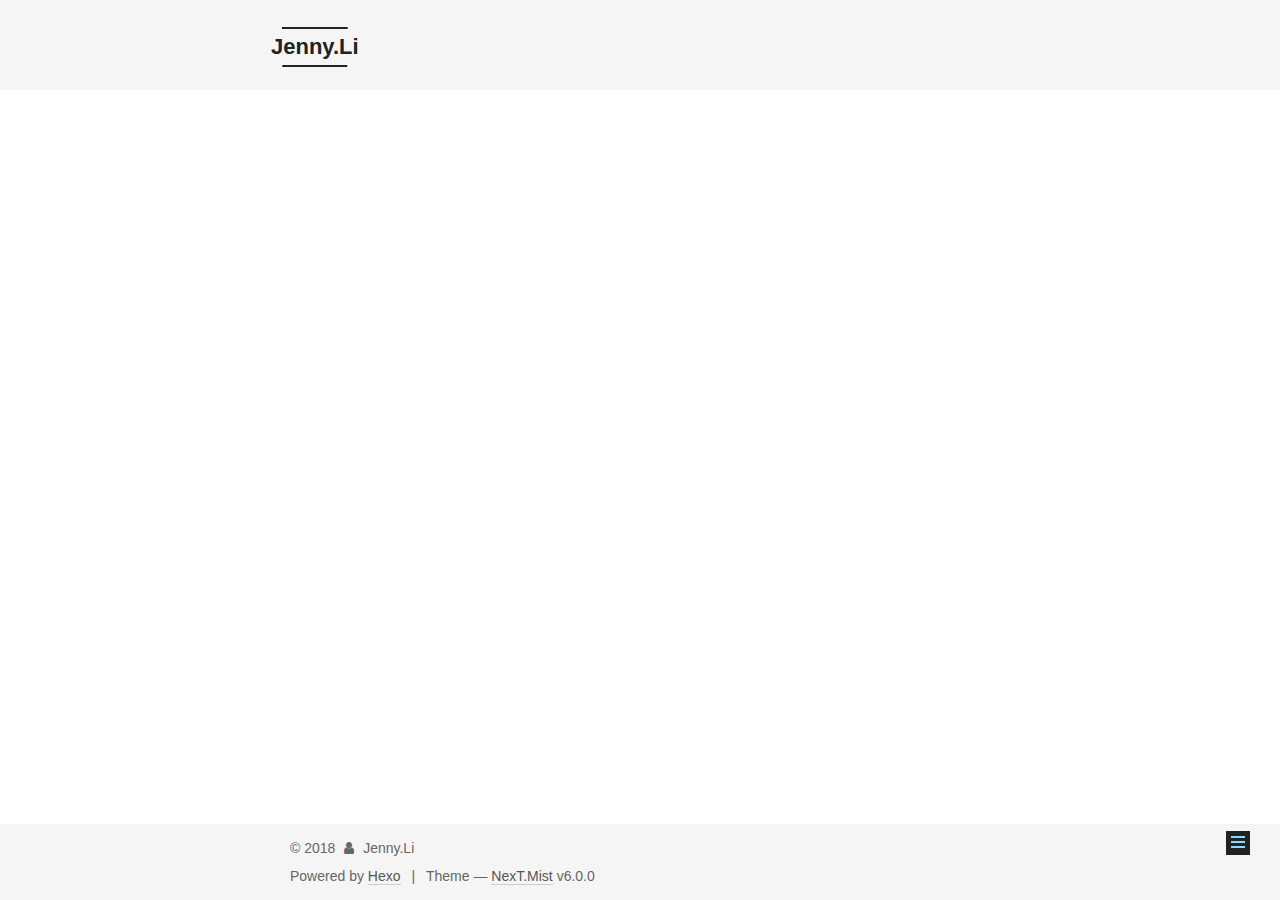
<file: about/index.html>
<!DOCTYPE html>



  


<html class="theme-next mist use-motion" lang="">
<head>
  <meta charset="UTF-8"/>
<meta http-equiv="X-UA-Compatible" content="IE=edge" />
<meta name="viewport" content="width=device-width, initial-scale=1, maximum-scale=1"/>
<meta name="theme-color" content="#222">









<meta http-equiv="Cache-Control" content="no-transform" />
<meta http-equiv="Cache-Control" content="no-siteapp" />
















  
  
  <link href="/lib/fancybox/source/jquery.fancybox.css?v=2.1.5" rel="stylesheet" type="text/css" />







<link href="/lib/font-awesome/css/font-awesome.min.css?v=4.6.2" rel="stylesheet" type="text/css" />

<link href="/css/main.css?v=6.0.0" rel="stylesheet" type="text/css" />


  <link rel="apple-touch-icon" sizes="180x180" href="/images/apple-touch-icon-next.png?v=6.0.0">


  <link rel="icon" type="image/png" sizes="32x32" href="/images/favicon-32x32-next.png?v=6.0.0">


  <link rel="icon" type="image/png" sizes="16x16" href="/images/favicon-16x16-next.png?v=6.0.0">


  <link rel="mask-icon" href="/images/logo.svg?v=6.0.0" color="#222">





  <meta name="keywords" content="Hexo, NexT" />










<meta property="og:type" content="website">
<meta property="og:title" content="Resume-JennyLi">
<meta property="og:url" content="http://yoursite.com/about/index.html">
<meta property="og:site_name" content="Jenny.Li">
<meta property="og:locale" content="default">
<meta property="og:updated_time" content="2018-07-28T06:08:29.451Z">
<meta name="twitter:card" content="summary">
<meta name="twitter:title" content="Resume-JennyLi">



<script type="text/javascript" id="hexo.configurations">
  var NexT = window.NexT || {};
  var CONFIG = {
    root: '/',
    scheme: 'Mist',
    version: '6.0.0',
    sidebar: {"position":"left","display":"post","offset":12,"b2t":false,"scrollpercent":false,"onmobile":false},
    fancybox: true,
    fastclick: false,
    lazyload: false,
    tabs: true,
    motion: {"enable":true,"async":false,"transition":{"post_block":"fadeIn","post_header":"slideDownIn","post_body":"slideDownIn","coll_header":"slideLeftIn","sidebar":"slideUpIn"}},
    duoshuo: {
      userId: '0',
      author: 'Author'
    },
    algolia: {
      applicationID: '',
      apiKey: '',
      indexName: '',
      hits: {"per_page":10},
      labels: {"input_placeholder":"Search for Posts","hits_empty":"We didn't find any results for the search: ${query}","hits_stats":"${hits} results found in ${time} ms"}
    }
  };
</script>



  <link rel="canonical" href="http://yoursite.com/about/"/>





  <title>Resume-JennyLi | Jenny.Li</title>
  








</head>

<body itemscope itemtype="http://schema.org/WebPage" lang="default">

  
  
    
  

  <div class="container sidebar-position-left page-post-detail">
    <div class="headband"></div>

    <header id="header" class="header" itemscope itemtype="http://schema.org/WPHeader">
      <div class="header-inner"> <div class="site-brand-wrapper">
  <div class="site-meta ">
    

    <div class="custom-logo-site-title">
      <a href="/"  class="brand" rel="start">
        <span class="logo-line-before"><i></i></span>
        <span class="site-title">Jenny.Li</span>
        <span class="logo-line-after"><i></i></span>
      </a>
    </div>
      
        <p class="site-subtitle"></p>
      
  </div>

  <div class="site-nav-toggle">
    <button>
      <span class="btn-bar"></span>
      <span class="btn-bar"></span>
      <span class="btn-bar"></span>
    </button>
  </div>
</div>

<nav class="site-nav">
  

  
    <ul id="menu" class="menu">
      
        
        <li class="menu-item menu-item-home">
          <a href="/" rel="section">
            
              <i class="menu-item-icon fa fa-fw fa-home"></i> <br />
            
            Home
          </a>
        </li>
      
        
        <li class="menu-item menu-item-archives">
          <a href="/archives/" rel="section">
            
              <i class="menu-item-icon fa fa-fw fa-archive"></i> <br />
            
            Archives
          </a>
        </li>
      

      
    </ul>
  

  
</nav>



 </div>
    </header>

    <main id="main" class="main">
      <div class="main-inner">
        <div class="content-wrap">
          <div id="content" class="content">
            

  <div id="posts" class="posts-expand">
    
    
    
    <div class="post-block page">
      <header class="post-header">

	<h1 class="post-title" itemprop="name headline">Resume-JennyLi</h1>



</header>

      
      
      
      <div class="post-body">
        
        
          
        
      </div>
      
      
      
    </div>
    
    
    
  </div>


          </div>
          


          

  



        </div>
        
          
  
  <div class="sidebar-toggle">
    <div class="sidebar-toggle-line-wrap">
      <span class="sidebar-toggle-line sidebar-toggle-line-first"></span>
      <span class="sidebar-toggle-line sidebar-toggle-line-middle"></span>
      <span class="sidebar-toggle-line sidebar-toggle-line-last"></span>
    </div>
  </div>

  <aside id="sidebar" class="sidebar">
    
    <div class="sidebar-inner">

      

      

      <section class="site-overview-wrap sidebar-panel sidebar-panel-active">
        <div class="site-overview">
          <div class="site-author motion-element" itemprop="author" itemscope itemtype="http://schema.org/Person">
            
              <p class="site-author-name" itemprop="name">Jenny.Li</p>
              <p class="site-description motion-element" itemprop="description"></p>
          </div>

          <nav class="site-state motion-element">

            
              <div class="site-state-item site-state-posts">
              
                <a href="/archives/">
              
                  <span class="site-state-item-count">5</span>
                  <span class="site-state-item-name">posts</span>
                </a>
              </div>
            

            

            

          </nav>

          

          
            <div class="links-of-author motion-element">
                
                  <span class="links-of-author-item">
                    <a href="https://github.com/kenny-yu" target="_blank" title="GitHub">
                      
                        <i class="fa fa-fw fa-github"></i>GitHub</a>
                  </span>
                
                  <span class="links-of-author-item">
                    <a href="mailto:yuxianchao@hotmail.com" target="_blank" title="E-Mail">
                      
                        <i class="fa fa-fw fa-envelope"></i>E-Mail</a>
                  </span>
                
            </div>
          

          
          

          
          

          

        </div>
      </section>

      

      

    </div>
  </aside>


        
      </div>
    </main>

    <footer id="footer" class="footer">
      <div class="footer-inner">
        <div class="copyright">&copy; <span itemprop="copyrightYear">2018</span>
  <span class="with-love">
    <i class="fa fa-user"></i>
  </span>
  <span class="author" itemprop="copyrightHolder">Jenny.Li</span>

  

  
</div>


  <div class="powered-by">Powered by <a class="theme-link" target="_blank" href="https://hexo.io">Hexo</a></div>



  <span class="post-meta-divider">|</span>



  <div class="theme-info">Theme &mdash; <a class="theme-link" target="_blank" href="https://github.com/theme-next/hexo-theme-next">NexT.Mist</a> v6.0.0</div>




        







        
      </div>
    </footer>

    
      <div class="back-to-top">
        <i class="fa fa-arrow-up"></i>
        
      </div>
    

    

  </div>

  

<script type="text/javascript">
  if (Object.prototype.toString.call(window.Promise) !== '[object Function]') {
    window.Promise = null;
  }
</script>












  













  
  
    <script type="text/javascript" src="/lib/jquery/index.js?v=2.1.3"></script>
  

  
  
    <script type="text/javascript" src="/lib/velocity/velocity.min.js?v=1.2.1"></script>
  

  
  
    <script type="text/javascript" src="/lib/velocity/velocity.ui.min.js?v=1.2.1"></script>
  

  
  
    <script type="text/javascript" src="/lib/fancybox/source/jquery.fancybox.pack.js?v=2.1.5"></script>
  


  


  <script type="text/javascript" src="/js/src/utils.js?v=6.0.0"></script>

  <script type="text/javascript" src="/js/src/motion.js?v=6.0.0"></script>



  
  

  
  <script type="text/javascript" src="/js/src/scrollspy.js?v=6.0.0"></script>
<script type="text/javascript" src="/js/src/post-details.js?v=6.0.0"></script>



  


  <script type="text/javascript" src="/js/src/bootstrap.js?v=6.0.0"></script>



  


  




	





  





  












  





  

  

  

  
  

  

  

  

</body>
</html>
</file>
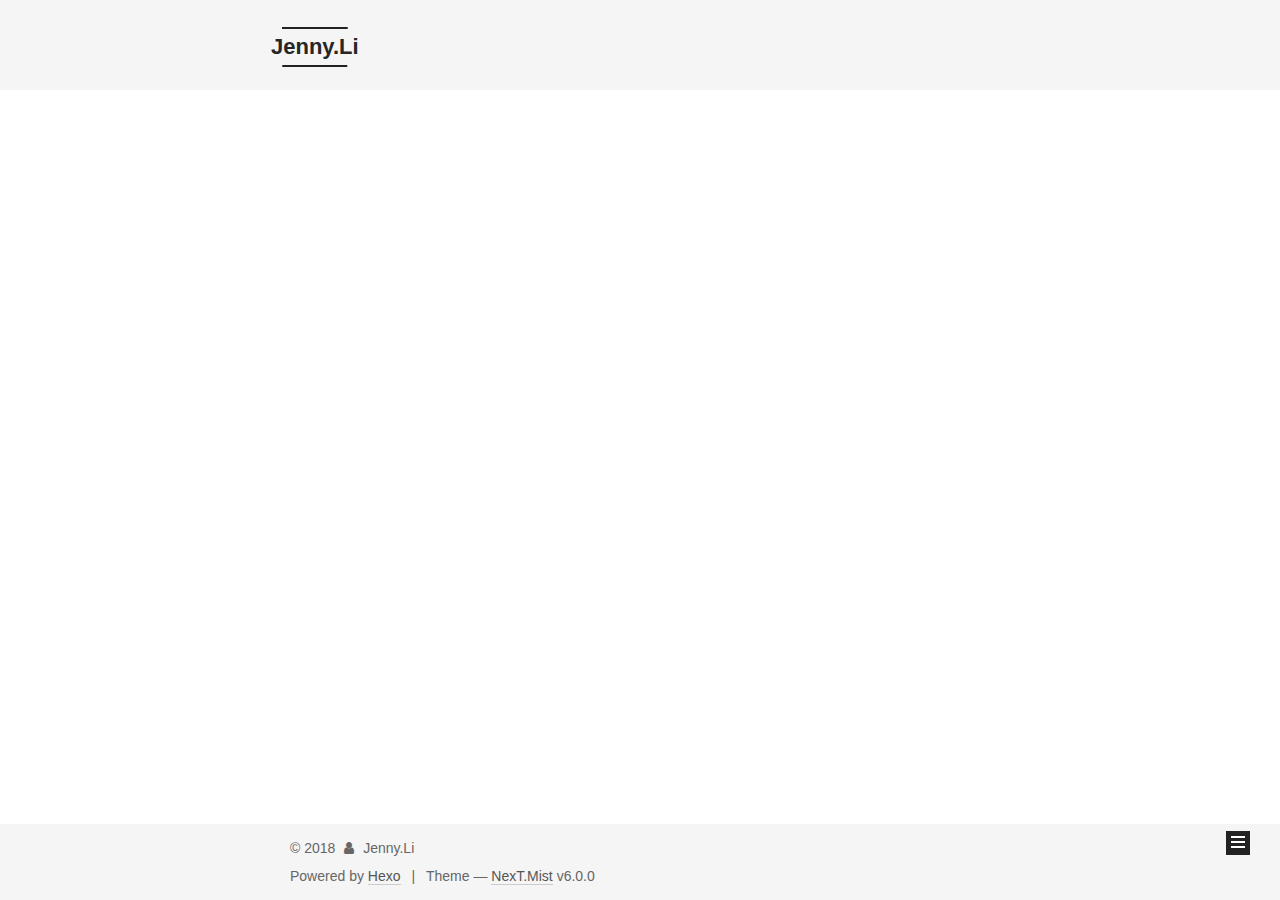
<file: archives/index.html>
<!DOCTYPE html>



  


<html class="theme-next mist use-motion" lang="">
<head>
  <meta charset="UTF-8"/>
<meta http-equiv="X-UA-Compatible" content="IE=edge" />
<meta name="viewport" content="width=device-width, initial-scale=1, maximum-scale=1"/>
<meta name="theme-color" content="#222">









<meta http-equiv="Cache-Control" content="no-transform" />
<meta http-equiv="Cache-Control" content="no-siteapp" />
















  
  
  <link href="/lib/fancybox/source/jquery.fancybox.css?v=2.1.5" rel="stylesheet" type="text/css" />







<link href="/lib/font-awesome/css/font-awesome.min.css?v=4.6.2" rel="stylesheet" type="text/css" />

<link href="/css/main.css?v=6.0.0" rel="stylesheet" type="text/css" />


  <link rel="apple-touch-icon" sizes="180x180" href="/images/apple-touch-icon-next.png?v=6.0.0">


  <link rel="icon" type="image/png" sizes="32x32" href="/images/favicon-32x32-next.png?v=6.0.0">


  <link rel="icon" type="image/png" sizes="16x16" href="/images/favicon-16x16-next.png?v=6.0.0">


  <link rel="mask-icon" href="/images/logo.svg?v=6.0.0" color="#222">





  <meta name="keywords" content="Hexo, NexT" />










<meta property="og:type" content="website">
<meta property="og:title" content="Resume-JennyLi">
<meta property="og:url" content="http://yoursite.com/about/index.html">
<meta property="og:site_name" content="Jenny.Li">
<meta property="og:locale" content="default">
<meta property="og:updated_time" content="2018-07-28T06:08:29.451Z">
<meta name="twitter:card" content="summary">
<meta name="twitter:title" content="Resume-JennyLi">



<script type="text/javascript" id="hexo.configurations">
  var NexT = window.NexT || {};
  var CONFIG = {
    root: '/',
    scheme: 'Mist',
    version: '6.0.0',
    sidebar: {"position":"left","display":"post","offset":12,"b2t":false,"scrollpercent":false,"onmobile":false},
    fancybox: true,
    fastclick: false,
    lazyload: false,
    tabs: true,
    motion: {"enable":true,"async":false,"transition":{"post_block":"fadeIn","post_header":"slideDownIn","post_body":"slideDownIn","coll_header":"slideLeftIn","sidebar":"slideUpIn"}},
    duoshuo: {
      userId: '0',
      author: 'Author'
    },
    algolia: {
      applicationID: '',
      apiKey: '',
      indexName: '',
      hits: {"per_page":10},
      labels: {"input_placeholder":"Search for Posts","hits_empty":"We didn't find any results for the search: ${query}","hits_stats":"${hits} results found in ${time} ms"}
    }
  };
</script>



  <link rel="canonical" href="http://yoursite.com/about/"/>





  <title>Archive | Jenny.Li</title>
  








</head>

<body itemscope itemtype="http://schema.org/WebPage" lang="default">

  
  
    
  

  <div class="container sidebar-position-left page-archive">
    <div class="headband"></div>

    <header id="header" class="header" itemscope itemtype="http://schema.org/WPHeader">
      <div class="header-inner"> <div class="site-brand-wrapper">
  <div class="site-meta ">
    

    <div class="custom-logo-site-title">
      <a href="/"  class="brand" rel="start">
        <span class="logo-line-before"><i></i></span>
        <span class="site-title">Jenny.Li</span>
        <span class="logo-line-after"><i></i></span>
      </a>
    </div>
      
        <p class="site-subtitle"></p>
      
  </div>

  <div class="site-nav-toggle">
    <button>
      <span class="btn-bar"></span>
      <span class="btn-bar"></span>
      <span class="btn-bar"></span>
    </button>
  </div>
</div>

<nav class="site-nav">
  

  
    <ul id="menu" class="menu">
      
        
        <li class="menu-item menu-item-home">
          <a href="/" rel="section">
            
              <i class="menu-item-icon fa fa-fw fa-home"></i> <br />
            
            Home
          </a>
        </li>
      
        
        <li class="menu-item menu-item-archives">
          <a href="/archives/" rel="section">
            
              <i class="menu-item-icon fa fa-fw fa-archive"></i> <br />
            
            Archives
          </a>
        </li>
      

      
    </ul>
  

  
</nav>



 </div>
    </header>

    <main id="main" class="main">
      <div class="main-inner">
        <div class="content-wrap">
          <div id="content" class="content">
            

  
  
  
  <div class="post-block archive">
    <div id="posts" class="posts-collapse">
      <span class="archive-move-on"></span>

      <span class="archive-page-counter">
        
        
        
          
        
        Um..! 5 posts in total. Keep on posting.
      </span>

      

        
        
        

        
          
          <div class="collection-title">
            <h1 class="archive-year" id="archive-year-2018">2018</h1>
          </div>
        
        

        

  <article class="post post-type-normal" itemscope itemtype="http://schema.org/Article">
    <header class="post-header">

      <h2 class="post-title">
        
            <a class="post-title-link" href="/2018/08/22/meduan-bonus-prd/" itemprop="url">
              
                <span itemprop="name">倒推美团外卖“发放优惠券”的产品需求文档</span>
              
            </a>
        
      </h2>

      <div class="post-meta">
        <time class="post-time" itemprop="dateCreated"
              datetime="2018-08-22T00:26:13+08:00"
              content="2018-08-22" >
          08-22
        </time>
      </div>

    </header>
  </article>



      

        
        
        

        
        

        

  <article class="post post-type-normal" itemscope itemtype="http://schema.org/Article">
    <header class="post-header">

      <h2 class="post-title">
        
            <a class="post-title-link" href="/2018/08/08/appsoaxure/" itemprop="url">
              
                <span itemprop="name">AppSo 低保真原型图</span>
              
            </a>
        
      </h2>

      <div class="post-meta">
        <time class="post-time" itemprop="dateCreated"
              datetime="2018-08-08T00:15:36+08:00"
              content="2018-08-08" >
          08-08
        </time>
      </div>

    </header>
  </article>



      

        
        
        

        
        

        

  <article class="post post-type-normal" itemscope itemtype="http://schema.org/Article">
    <header class="post-header">

      <h2 class="post-title">
        
            <a class="post-title-link" href="/2018/08/06/appsoflow/" itemprop="url">
              
                <span itemprop="name">「AppSo」发布产品到AppWall的业务流程、页面流程</span>
              
            </a>
        
      </h2>

      <div class="post-meta">
        <time class="post-time" itemprop="dateCreated"
              datetime="2018-08-06T01:09:21+08:00"
              content="2018-08-06" >
          08-06
        </time>
      </div>

    </header>
  </article>



      

        
        
        

        
        

        

  <article class="post post-type-normal" itemscope itemtype="http://schema.org/Article">
    <header class="post-header">

      <h2 class="post-title">
        
            <a class="post-title-link" href="/2018/08/03/foodie/" itemprop="url">
              
                <span itemprop="name"> Foodie 用户反馈报告</span>
              
            </a>
        
      </h2>

      <div class="post-meta">
        <time class="post-time" itemprop="dateCreated"
              datetime="2018-08-03T11:00:47+08:00"
              content="2018-08-03" >
          08-03
        </time>
      </div>

    </header>
  </article>



      

        
        
        

        
        

        

  <article class="post post-type-normal" itemscope itemtype="http://schema.org/Article">
    <header class="post-header">

      <h2 class="post-title">
        
            <a class="post-title-link" href="/2018/08/01/qq-weibo/" itemprop="url">
              
                <span itemprop="name">微博 & 微信 & QQ 移动端消息发布功能分析</span>
              
            </a>
        
      </h2>

      <div class="post-meta">
        <time class="post-time" itemprop="dateCreated"
              datetime="2018-08-01T11:34:29+08:00"
              content="2018-08-01" >
          08-01
        </time>
      </div>

    </header>
  </article>



      

    </div>
  </div>
  
  
  

  



          </div>
          


          

        </div>
        
          
  
  <div class="sidebar-toggle">
    <div class="sidebar-toggle-line-wrap">
      <span class="sidebar-toggle-line sidebar-toggle-line-first"></span>
      <span class="sidebar-toggle-line sidebar-toggle-line-middle"></span>
      <span class="sidebar-toggle-line sidebar-toggle-line-last"></span>
    </div>
  </div>

  <aside id="sidebar" class="sidebar">
    
    <div class="sidebar-inner">

      

      

      <section class="site-overview-wrap sidebar-panel sidebar-panel-active">
        <div class="site-overview">
          <div class="site-author motion-element" itemprop="author" itemscope itemtype="http://schema.org/Person">
            
              <p class="site-author-name" itemprop="name">Jenny.Li</p>
              <p class="site-description motion-element" itemprop="description"></p>
          </div>

          <nav class="site-state motion-element">

            
              <div class="site-state-item site-state-posts">
              
                <a href="/archives/">
              
                  <span class="site-state-item-count">5</span>
                  <span class="site-state-item-name">posts</span>
                </a>
              </div>
            

            

            

          </nav>

          

          
            <div class="links-of-author motion-element">
                
                  <span class="links-of-author-item">
                    <a href="https://github.com/kenny-yu" target="_blank" title="GitHub">
                      
                        <i class="fa fa-fw fa-github"></i>GitHub</a>
                  </span>
                
                  <span class="links-of-author-item">
                    <a href="mailto:yuxianchao@hotmail.com" target="_blank" title="E-Mail">
                      
                        <i class="fa fa-fw fa-envelope"></i>E-Mail</a>
                  </span>
                
            </div>
          

          
          

          
          

          

        </div>
      </section>

      

      

    </div>
  </aside>


        
      </div>
    </main>

    <footer id="footer" class="footer">
      <div class="footer-inner">
        <div class="copyright">&copy; <span itemprop="copyrightYear">2018</span>
  <span class="with-love">
    <i class="fa fa-user"></i>
  </span>
  <span class="author" itemprop="copyrightHolder">Jenny.Li</span>

  

  
</div>


  <div class="powered-by">Powered by <a class="theme-link" target="_blank" href="https://hexo.io">Hexo</a></div>



  <span class="post-meta-divider">|</span>



  <div class="theme-info">Theme &mdash; <a class="theme-link" target="_blank" href="https://github.com/theme-next/hexo-theme-next">NexT.Mist</a> v6.0.0</div>




        







        
      </div>
    </footer>

    
      <div class="back-to-top">
        <i class="fa fa-arrow-up"></i>
        
      </div>
    

    

  </div>

  

<script type="text/javascript">
  if (Object.prototype.toString.call(window.Promise) !== '[object Function]') {
    window.Promise = null;
  }
</script>












  













  
  
    <script type="text/javascript" src="/lib/jquery/index.js?v=2.1.3"></script>
  

  
  
    <script type="text/javascript" src="/lib/velocity/velocity.min.js?v=1.2.1"></script>
  

  
  
    <script type="text/javascript" src="/lib/velocity/velocity.ui.min.js?v=1.2.1"></script>
  

  
  
    <script type="text/javascript" src="/lib/fancybox/source/jquery.fancybox.pack.js?v=2.1.5"></script>
  


  


  <script type="text/javascript" src="/js/src/utils.js?v=6.0.0"></script>

  <script type="text/javascript" src="/js/src/motion.js?v=6.0.0"></script>



  
  

  

  


  <script type="text/javascript" src="/js/src/bootstrap.js?v=6.0.0"></script>



  


  




	





  





  












  





  

  

  

  
  

  

  

  

</body>
</html>
</file>
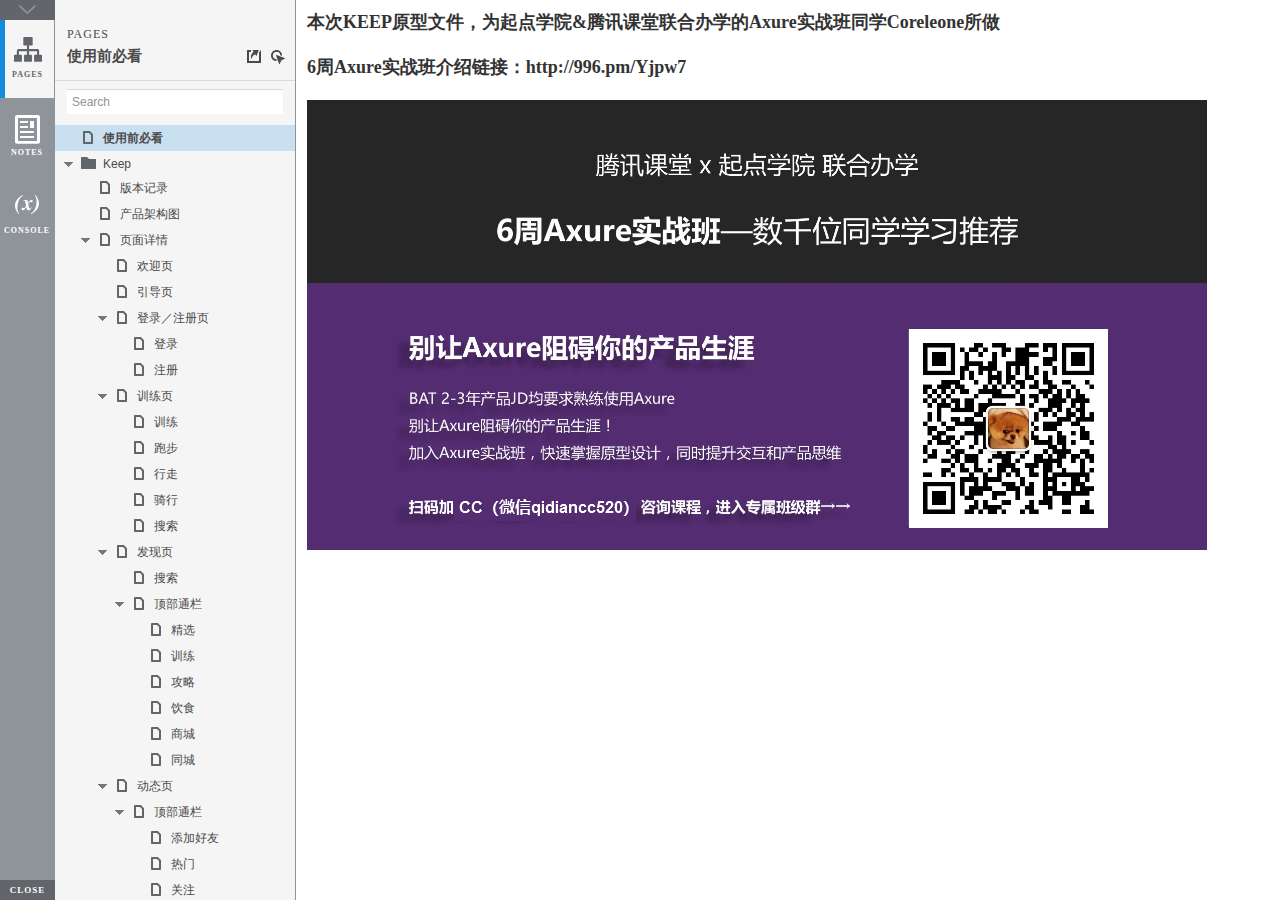
<file: projects/keep/index.html>
<!DOCTYPE html>
<html xmlns="http://www.w3.org/1999/xhtml" xml:lang="en" lang="en">
<head>
    <title>Untitled Document</title>
    <meta http-equiv="X-UA-Compatible" content="IE=edge"/>
    <meta http-equiv="content-type" content="text/html; charset=utf-8" />
    <meta name="viewport" content="width=device-width, initial-scale=1.0" />
    <meta name="apple-mobile-web-app-capable" content="yes" />
    <link type="text/css" href="resources/css/reset.css" rel="Stylesheet" />
    <link type="text/css" href="resources/css/default.css" rel="Stylesheet" />
    <!--<link href='https://fonts.googleapis.com/css?family=Nunito:300' rel='stylesheet' type='text/css'>-->

    <script type="text/javascript">
        if (location.href.toString().indexOf('file://localhost/') == 0) {
            location.href = location.href.toString().replace('file://localhost/', 'file:///');
        }
    </script>

    <!-- 8.0.0.3377 -->
<script src="resources/scripts/jquery-1.7.1.min.js"></script>
<script src="resources/scripts/startPre.js"></script>
<script src="data/document.js"></script>

    <style type="text/css">

#outerContainer {
	width:1000px;
	height:1500px;
}

.vsplitbar {
    width: 3px;
    /*background: #B9B9B9;*/
    border-right: 1px solid #8f949a;
}

.vsplitbar:hover, .vsplitbar.active {
    background: #8f949a;
}

#rightPanel {
    background-color: White;
}

/*#leftPanel {
    min-width: 120px;
}*/

.splitterMask {
   position:absolute;
   top: 0;
   left: 0;
   width: 100%;
   height: 100%;
   overflow: hidden;
   background-image: url(resources/images/transparent.gif);
   z-index: 20000;
}

    </style>
    <script type="text/javascript" language="JavaScript"><!--
        var SITEMAP_COLLAPSE_VAR_NAME = 'c';
        var PLUGIN_VAR_NAME = 'g';
        var FOOTNOTES_VAR_NAME = 'fn';
        var ADAPTIVE_VIEW_VAR_NAME = 'view';
        var lastLeftPanelWidth = 295;
        var toolBarOnly = true;

        // isolate scope
        (function() {
            setUpController();
            
            var configuration = $axure.document.configuration;
            var _settings = {};
            _settings.projectId = configuration.prototypeId;
            _settings.isAxshare = configuration.isAxshare;
            _settings.loadFeedbackPlugin = configuration.loadFeedbackPlugin;
            var cHash = getHashStringVar(SITEMAP_COLLAPSE_VAR_NAME);
            _settings.startCollapsed = cHash == "1";
            if(cHash == "2") closePlayer();
            var gHash = getHashStringVar(PLUGIN_VAR_NAME);
            if(gHash == "") gHash = 1;
            _settings.startPluginGid = gHash;

            $axure.player.settings = _settings;

            $(window).bind('load', function() {
                if(CHROME_5_LOCAL && !$('body').attr('pluginDetected')) {
                    window.location = 'resources/chrome/chrome.html';
                }
            });

            $(document).ready(function() {
                $axure.page.bind('load.start', mainFrame_onload);
                $axure.messageCenter.addMessageListener(messageCenter_message);

                $(document).on('pluginShown', function (event, data) {
                    setVarInCurrentUrlHash('g', data ? data : '');
                });

                $(document).on('pluginCreated', function(event, data) {
                    if($axure.player.settings.startPluginGid == data) {
                        $axure.player.showPlugin(data);
                    }
                });

                if($axure.player.settings.loadFeedbackPlugin) {
                    if($axure.player.settings.isAxshare) {
                        $axure.utils.loadJS('/Scripts/plugins/feedback/feedback8.js');
                    } else {
                        $axure.utils.loadJS('http://share.axure.com/Scripts/plugins/feedback/feedback8.js');
                    }
                }

                if(navigator.userAgent.indexOf("MSIE") >= 0) $('#outerContainer').width('100%');
                initialize();
                if($axure.player.settings.startCollapsed) $('#outerContainer').splitter({ sizeLeft: 0 });
                else $('#outerContainer').splitter({ sizeLeft: lastLeftPanelWidth });
                $('#leftPanel').width(lastLeftPanelWidth);
                
                $(window).resize(function() { resizeContent(); });

                $('#maximizePanelContainer').hide();

                initializeLogo();

                $(window).resize();
                resizeContent();
                
                $axure.player.collapseToBar();

                if($axure.player.settings.startCollapsed) {
                    collapse();
                    $('#leftPanel').width(0);
                }

                if(MOBILE_DEVICE) {
                    $('#interfaceControlFrameMinimizeContainer').height('45px');
                    $('#interfaceControlFrameMinimizeContainer a').height('45px');
                    $('#interfaceControlFrameHeaderContainer').css('margin-top','45px');
                    $('#interfaceControlFrameCloseContainer a').css('padding','10px 0px');
                    $('#maximizePanelContainer').height('45px');//.css('top','inherit').css('bottom','0px');

                    $('body').removeClass('hashover');

                    if(IOS) {
                        $('#rightPanel').css('overflow', 'auto').css('-webkit-overflow-scrolling', 'touch').css('-ms-overflow-x', 'hidden');

                        window.addEventListener("orientationchange", function() {
                            var viewport = document.querySelector("meta[name=viewport]");
                            //so iOS doesn't zoom when switching back to portrait
                            viewport.setAttribute('content', 'width=device-width, initial-scale=1.0, maximum-scale=1.0');
                            viewport.setAttribute('content', 'width=device-width, initial-scale=1.0');
                            resizeContent();
                        }, false);

                        $axure.page.bind('load.start', function() {
                            resizeContent();
                        });
                    }
                }

            });

            function initialize() {
                var legacyQString = getQueryString("Page");
                if (legacyQString.length > 0) {
                    location.href = location.href.substring(0, location.href.indexOf("?")) + "#p=" + legacyQString;
                    return;
                }

                var mainFrame = document.getElementById("mainFrame");
                //if it's local file on safari, test if we can access mainframe after its loaded
                if(SAFARI && document.location.href.indexOf('file://') >= 0) {
                    $(mainFrame).load(function () {
                        var canAccess;
                        try {
                            var mainFrameWindow = mainFrame.contentWindow || mainFrame.contentDocument;
                            mainFrameWindow['safari_file_CORS'] = 'Y';
                            canAccess = mainFrameWindow['safari_file_CORS'] === 'Y';
                        } catch(err) {
                            canAccess = false;
                        }

                        if(!canAccess) window.location = 'resources/chrome/safari.html';
                    });
                }

                mainFrame.contentWindow.location.href = getInitialUrl();
            }

            function initializeLogo() {
                if($axure.document.configuration.logoImagePath) {
                    var image = new Image();
                    image.onload = function() {
                        $('#logoImage').css('max-width', this.width + 'px');
                        $axure.player.resizeContent();
                    };
                    image.src = $axure.document.configuration.logoImagePath;
                
                    $('#interfaceControlFrameLogoImageContainer').html('<img id="logoImage" src="" />');
                    $('#logoImage').attr('src', $axure.document.configuration.logoImagePath).load(function() { resizeContent(); });
                } else $('#interfaceControlFrameLogoImageContainer').hide();

                if ($axure.document.configuration.logoImageCaption) {
                    $('#interfaceControlFrameLogoCaptionContainer').html($axure.document.configuration.logoImageCaption);
                } else $('#interfaceControlFrameLogoCaptionContainer').hide();

                if(!$('#interfaceControlFrameLogoImageContainer').is(':visible') && !$('#interfaceControlFrameLogoCaptionContainer').is(':visible')) {
                    $('#interfaceControlFrameLogoContainer').hide();
                }
            }

            var resizeContent = $axure.player.resizeContent = function() {
                var newHeight = $(window).height();
                var newWidth = $(window).width();

                var controlContainerHeight = newHeight;// - 30;
                if($('#interfaceControlFrameLogoContainer').is(':visible')) controlContainerHeight -= $('#interfaceControlFrameLogoContainer').outerHeight();// + 16;

                $('#outerContainer').height(newHeight).width(newWidth);
                $('.vsplitbar').height(newHeight);
                $('#leftPanel').height(newHeight);
                $('#interfaceControlFrame').height(newHeight);
                $('#interfaceControlFrameContainer').height(newHeight);
                $('#interfaceControlFrameHostContainer').height(controlContainerHeight);

                $('#rightPanel').height(newHeight);
                $('#mainFrame').height(newHeight);

                if($('#leftPanel').is(':visible')) $('#rightPanel').width($(window).width() - $('#leftPanel').width() - 1);// $('.vsplitbar').width());
                else $('#rightPanel').width($(window).width());

                $(document).trigger('ContainerHeightChange',[controlContainerHeight]);

                if(MOBILE_DEVICE) {
                    if(!(getHashStringVar(ADAPTIVE_VIEW_VAR_NAME).length > 0)) $axure.messageCenter.postMessage('setAdaptiveViewForSize', {'width':newWidth, 'height':$('#rightPanel').height()});
                }
            }

            var collapseToBar = $axure.player.collapseToBar = function() {
                lastLeftPanelWidth = $('#leftPanel').width();
                $('#leftPanel').width('55px');
                $('.vsplitbar').hide();
                $('#rightPanel').width($(window).width() - $('#leftPanel').width());
                $(window).resize();
                $('#outerContainer').trigger('resize');
                toolBarOnly = true;
            }

            var expandFromBar = $axure.player.expandFromBar = function() {
                if($('.vsplitbar').is(':visible')) return;

                $('#leftPanel').width(lastLeftPanelWidth);
                $('.vsplitbar').show();
                $('#rightPanel').width($(window).width() - $('#leftPanel').width() - 1);// $('.vsplitbar').width());
                $(window).resize();
                $('#outerContainer').trigger('resize');
                toolBarOnly = false;
            }

        })();

        function messageCenter_message(message, data) {
            if(message == 'expandFrame') expand();
            else if(message == 'getCollapseFrameOnLoad' && $axure.player.settings.startCollapsed && !MOBILE_DEVICE) $axure.messageCenter.postMessage('collapseFrameOnLoad');
        }

        
        function getInitialUrl() {
            var pageName = getHashStringVar("p");
            if(pageName.length > 0) return pageName + ".html";
            else {
                var url = getFirstPageUrl($axure.document.sitemap.rootNodes);
                return (url ? url : "about:blank");
            }
        }

        function getFirstPageUrl(nodes) {
            for (var i = 0; i < nodes.length; i++) {
                var node = nodes[i];
                if (node.url) return node.url;
                else {
                    var hasChildren = (node.children && node.children.length > 0);
                    if (hasChildren) {
                        var url = getFirstPageUrl(node.children);
                        if (url) return url;
                    }
                }
            }
            return null;
        }

        function closePlayer() {
            if($axure.page.location) window.location.href = $axure.page.location;
            else {
                var pageFile = getInitialUrl();
                var currentLocation = window.location.toString();
                window.location.href = currentLocation.substr(0, currentLocation.lastIndexOf("/") + 1) + pageFile;
            }
        }

        function replaceHash(newHash) {
            var currentLocWithoutHash = window.location.toString().split('#')[0];

            //We use replace so that every hash change doesn't get appended to the history stack.
            //We use replaceState in browsers that support it, else replace the location
            if(typeof window.history.replaceState != 'undefined') {
                try {
                    //Chrome 45 (Version 45.0.2454.85 m) started throwing an error here when generated locally (this only happens with sitemap open) which broke all interactions.
                    //try catch breaks the url adjusting nicely when the sitemap is open, but all interactions and forward and back buttons work.
                    //Uncaught SecurityError: Failed to execute 'replaceState' on 'History': A history state object with URL 'file:///C:/Users/Ian/Documents/Axure/HTML/Untitled/start.html#p=home' cannot be created in a document with origin 'null'.
                    window.history.replaceState(null, null, currentLocWithoutHash + newHash);
                } catch(ex) {}
            } else {
                window.location.replace(currentLocWithoutHash + newHash);
            }
        }

        function collapse() {
            setVarInCurrentUrlHash('c', 1);
            if(!toolBarOnly) lastLeftPanelWidth = $('#leftPanel').width();

            $('#maximizePanelContainer').show();
            $('#leftPanel').hide();
            $('.vsplitbar').hide();
            $('#rightPanel').width($(window).width());
            $(window).resize();
            $('#outerContainer').trigger('resize');

            $(document).trigger('sidebarCollapse');

            if(MOBILE_DEVICE) {
                $('#maximizePanelContainer').animate({
                    top:$('#rightPanel').height() - $('#maximizePanelContainer').height()
                }, 300, 'swing', function() {
                    $('#maximizePanelContainer').css('top', 'inherit').css('bottom', '0px');
                });
            }
        }

        function expand() {
            if(MOBILE_DEVICE) {
                $('#maximizePanelContainer').css('top', '0px').css('bottom', 'inherit');
            }

            deleteVarFromCurrentUrlHash('c');
            $('#maximizePanelContainer').hide();
            $('#leftPanel').width(lastLeftPanelWidth);
            $('#leftPanel').show();
            if(!toolBarOnly) {
                $('.vsplitbar').show();
                $('#rightPanel').width($(window).width() - $('#leftPanel').width() - 1);
            } else {
                $axure.player.collapseToBar();
            }
            $(window).resize();
            $('#outerContainer').trigger('resize');

            $(document).trigger('sidebarExpanded');
        }


        function mainFrame_onload() {
            if($axure.page.pageName) document.title = $axure.page.pageName;
        }

        function getQueryString(query) {
            var qstring = self.location.href.split("?");
            if(qstring.length < 2) return "";
            return GetParameter(qstring, query);
        }
        
        function GetParameter(qstring, query) {
            var prms = qstring[1].split("&");
            var frmelements = new Array();
            var currprmeter, querystr = "";

            for(var i = 0; i < prms.length; i++) {
                currprmeter = prms[i].split("=");
                frmelements[i] = new Array();
                frmelements[i][0] = currprmeter[0];
                frmelements[i][1] = currprmeter[1];
            }

            for(j = 0; j < frmelements.length; j++) {
                if(frmelements[j][0].toLowerCase() == query.toLowerCase()) {
                    querystr = frmelements[j][1];
                    break;
                }
            }
            return querystr;
        }
        
        function getHashStringVar(query) {
            var qstring = self.location.href.split("#");
            if(qstring.length < 2) return "";
            return GetParameter(qstring, query);
        }

        function setHashStringVar(currentHash, varName, varVal) {
            var varWithEqual = varName + '=';
            var poundVarWithEqual = varVal === '' ? '' :  '#' + varName + '=' + varVal;
            var ampVarWithEqual = varVal === '' ? '' :  '&' + varName + '=' + varVal;
            var hashToSet = '';

            var pageIndex = currentHash.indexOf('#' + varWithEqual);
            if(pageIndex == -1) pageIndex = currentHash.indexOf('&' + varWithEqual);
            if(pageIndex != -1) {
                var newHash = currentHash.substring(0, pageIndex);

                newHash = newHash == '' ? poundVarWithEqual : newHash + ampVarWithEqual;

                var ampIndex = currentHash.indexOf('&', pageIndex + 1);
                if(ampIndex != -1) {
                    newHash = newHash == '' ? '#' + currentHash.substring(ampIndex + 1) : newHash + currentHash.substring(ampIndex);
                }
                hashToSet = newHash;
            } else if(currentHash.indexOf('#') != -1) {
                hashToSet = currentHash + ampVarWithEqual;
            } else {
                hashToSet = poundVarWithEqual;
            }

            if(hashToSet != '' || varVal == '') {
                return hashToSet;
            }

            return null;
        }

        function setVarInCurrentUrlHash(varName, varVal) {
            var newHash = setHashStringVar(window.location.hash, varName, varVal);

            if(newHash != null) {
                replaceHash(newHash);
            }
        }

        function deleteHashStringVar(currentHash, varName) {
            var varWithEqual = varName + '=';

            var pageIndex = currentHash.indexOf('#' + varWithEqual);
            if(pageIndex == -1) pageIndex = currentHash.indexOf('&' + varWithEqual);
            if(pageIndex != -1) {
                var newHash = currentHash.substring(0, pageIndex);

                var ampIndex = currentHash.indexOf('&', pageIndex + 1);

                //IF begin of string....if none blank, ELSE # instead of & and rest
                //IF in string....prefix + if none blank, ELSE &-rest
                if(newHash == '') { //beginning of string
                    newHash = ampIndex != -1 ? '#' + currentHash.substring(ampIndex + 1) : '';
                } else { //somewhere in the middle
                    newHash = newHash + (ampIndex != -1 ? currentHash.substring(ampIndex) : '');
                }

                return newHash;
            }

            return null;
        }

        function deleteVarFromCurrentUrlHash(varName) {
            var newHash = deleteHashStringVar(window.location.hash, varName);

            if(newHash != null) {
                replaceHash(newHash);
            }
        }
    --></script>
    
    <link type="text/css" rel="Stylesheet" href="plugins/sitemap/styles/sitemap.css" />
    <link type="text/css" rel="Stylesheet" href="plugins/page_notes/styles/page_notes.css" />
    <link type="text/css" rel="Stylesheet" href="plugins/debug/styles/debug.css" />
    <script src="resources/scripts/startPost.js"></script>


    <!--<link type="text/css" rel="Stylesheet" href="plugins/recordplay/styles/recordplay.css" />
    <script type="text/javascript" src="plugins/recordplay/recordplay.js"></script>-->
    

</head>
<body scroll="no" class="hashover">
    <div id="outerContainer">

        <div id="leftPanel">
            <div id="interfaceControlFrame">
                <div id="interfaceControlFrameMinimizeContainer">
                    <a title="Collapse" id="interfaceControlFrameMinimizeButton" onclick="collapse();">&nbsp;</a>
                </div>
                <div id="interfaceControlFrameHeaderContainer">
                    <ul id="interfaceControlFrameHeader"></ul>
                </div>
                <div id="interfaceControlFrameContainer">
                    <div id="interfaceControlFrameLogoContainer">
                        <div id="interfaceControlFrameLogoImageContainer"></div>
                        <div id="interfaceControlFrameLogoCaptionContainer"></div>
                    </div>
                    <div id="interfaceControlFrameHostContainer">
                    </div>
                </div>
                <div id="interfaceControlFrameCloseContainer">
                    <a title="Close" id="interfaceControlFrameCloseButton" onclick="closePlayer();">CLOSE</a>
                </div>
            </div>
        </div>
        <div id="rightPanel">
            <iframe id="mainFrame" name="mainFrame" width="100%" height="100%" src="" frameborder="0" style="display: block;" webkitallowfullscreen mozallowfullscreen allowfullscreen></iframe>
        </div>

    </div>

    <div id="maximizePanelContainer">
        <iframe id="expandFrame" src="resources/expand.html" width="100%" height="100%" scrolling="no" allowtransparency="true" frameborder="0"></iframe>
    </div>

</body>
</html>
</file>
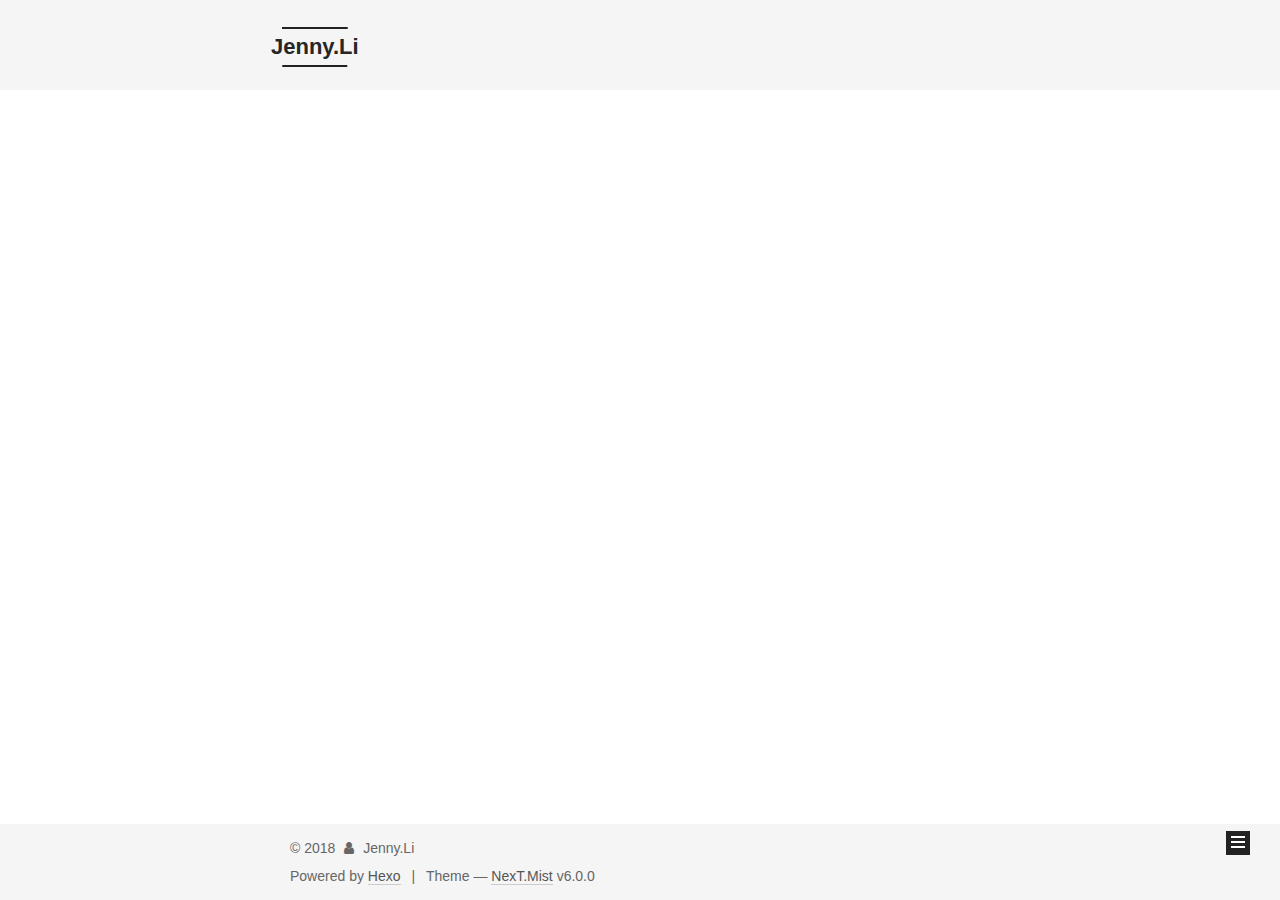
<file: archives/2018/07/index.html>
<!DOCTYPE html>



  


<html class="theme-next mist use-motion" lang="">
<head>
  <meta charset="UTF-8"/>
<meta http-equiv="X-UA-Compatible" content="IE=edge" />
<meta name="viewport" content="width=device-width, initial-scale=1, maximum-scale=1"/>
<meta name="theme-color" content="#222">









<meta http-equiv="Cache-Control" content="no-transform" />
<meta http-equiv="Cache-Control" content="no-siteapp" />
















  
  
  <link href="/lib/fancybox/source/jquery.fancybox.css?v=2.1.5" rel="stylesheet" type="text/css" />







<link href="/lib/font-awesome/css/font-awesome.min.css?v=4.6.2" rel="stylesheet" type="text/css" />

<link href="/css/main.css?v=6.0.0" rel="stylesheet" type="text/css" />


  <link rel="apple-touch-icon" sizes="180x180" href="/images/apple-touch-icon-next.png?v=6.0.0">


  <link rel="icon" type="image/png" sizes="32x32" href="/images/favicon-32x32-next.png?v=6.0.0">


  <link rel="icon" type="image/png" sizes="16x16" href="/images/favicon-16x16-next.png?v=6.0.0">


  <link rel="mask-icon" href="/images/logo.svg?v=6.0.0" color="#222">





  <meta name="keywords" content="Hexo, NexT" />










<meta property="og:type" content="website">
<meta property="og:title" content="Resume-JennyLi">
<meta property="og:url" content="http://yoursite.com/about/index.html">
<meta property="og:site_name" content="Jenny.Li">
<meta property="og:locale" content="default">
<meta property="og:updated_time" content="2018-07-28T06:08:29.451Z">
<meta name="twitter:card" content="summary">
<meta name="twitter:title" content="Resume-JennyLi">



<script type="text/javascript" id="hexo.configurations">
  var NexT = window.NexT || {};
  var CONFIG = {
    root: '/',
    scheme: 'Mist',
    version: '6.0.0',
    sidebar: {"position":"left","display":"post","offset":12,"b2t":false,"scrollpercent":false,"onmobile":false},
    fancybox: true,
    fastclick: false,
    lazyload: false,
    tabs: true,
    motion: {"enable":true,"async":false,"transition":{"post_block":"fadeIn","post_header":"slideDownIn","post_body":"slideDownIn","coll_header":"slideLeftIn","sidebar":"slideUpIn"}},
    duoshuo: {
      userId: '0',
      author: 'Author'
    },
    algolia: {
      applicationID: '',
      apiKey: '',
      indexName: '',
      hits: {"per_page":10},
      labels: {"input_placeholder":"Search for Posts","hits_empty":"We didn't find any results for the search: ${query}","hits_stats":"${hits} results found in ${time} ms"}
    }
  };
</script>



  <link rel="canonical" href="http://yoursite.com/about/"/>





  <title>Archive | Jenny.Li</title>
  








</head>

<body itemscope itemtype="http://schema.org/WebPage" lang="default">

  
  
    
  

  <div class="container sidebar-position-left page-archive">
    <div class="headband"></div>

    <header id="header" class="header" itemscope itemtype="http://schema.org/WPHeader">
      <div class="header-inner"> <div class="site-brand-wrapper">
  <div class="site-meta ">
    

    <div class="custom-logo-site-title">
      <a href="/"  class="brand" rel="start">
        <span class="logo-line-before"><i></i></span>
        <span class="site-title">Jenny.Li</span>
        <span class="logo-line-after"><i></i></span>
      </a>
    </div>
      
        <p class="site-subtitle"></p>
      
  </div>

  <div class="site-nav-toggle">
    <button>
      <span class="btn-bar"></span>
      <span class="btn-bar"></span>
      <span class="btn-bar"></span>
    </button>
  </div>
</div>

<nav class="site-nav">
  

  
    <ul id="menu" class="menu">
      
        
        <li class="menu-item menu-item-home">
          <a href="/" rel="section">
            
              <i class="menu-item-icon fa fa-fw fa-home"></i> <br />
            
            Home
          </a>
        </li>
      
        
        <li class="menu-item menu-item-archives">
          <a href="/archives/" rel="section">
            
              <i class="menu-item-icon fa fa-fw fa-archive"></i> <br />
            
            Archives
          </a>
        </li>
      

      
    </ul>
  

  
</nav>



 </div>
    </header>

    <main id="main" class="main">
      <div class="main-inner">
        <div class="content-wrap">
          <div id="content" class="content">
            

  
  
  
  <div class="post-block archive">
    <div id="posts" class="posts-collapse">
      <span class="archive-move-on"></span>

      <span class="archive-page-counter">
        
        
        
          
        
        Um..! 4 posts in total. Keep on posting.
      </span>

      

        
        
        

        
          
          <div class="collection-title">
            <h1 class="archive-year" id="archive-year-2018">2018</h1>
          </div>
        
        

        

  <article class="post post-type-normal" itemscope itemtype="http://schema.org/Article">
    <header class="post-header">

      <h2 class="post-title">
        
            <a class="post-title-link" href="/2018/07/29/qq-weibo/" itemprop="url">
              
                <span itemprop="name">微博 & 微信 & QQ 移动端消息发布功能分析</span>
              
            </a>
        
      </h2>

      <div class="post-meta">
        <time class="post-time" itemprop="dateCreated"
              datetime="2018-07-29T14:39:54+08:00"
              content="2018-07-29" >
          07-29
        </time>
      </div>

    </header>
  </article>



      

        
        
        

        
        

        

  <article class="post post-type-normal" itemscope itemtype="http://schema.org/Article">
    <header class="post-header">

      <h2 class="post-title">
        
            <a class="post-title-link" href="/2018/07/28/appso/" itemprop="url">
              
                <span itemprop="name">AppSo 低保真原型图</span>
              
            </a>
        
      </h2>

      <div class="post-meta">
        <time class="post-time" itemprop="dateCreated"
              datetime="2018-07-28T09:54:46+08:00"
              content="2018-07-28" >
          07-28
        </time>
      </div>

    </header>
  </article>



      

    </div>
  </div>
  
  
  

  



          </div>
          


          

        </div>
        
          
  
  <div class="sidebar-toggle">
    <div class="sidebar-toggle-line-wrap">
      <span class="sidebar-toggle-line sidebar-toggle-line-first"></span>
      <span class="sidebar-toggle-line sidebar-toggle-line-middle"></span>
      <span class="sidebar-toggle-line sidebar-toggle-line-last"></span>
    </div>
  </div>

  <aside id="sidebar" class="sidebar">
    
    <div class="sidebar-inner">

      

      

      <section class="site-overview-wrap sidebar-panel sidebar-panel-active">
        <div class="site-overview">
          <div class="site-author motion-element" itemprop="author" itemscope itemtype="http://schema.org/Person">
            
              <p class="site-author-name" itemprop="name">Jenny.Li</p>
              <p class="site-description motion-element" itemprop="description"></p>
          </div>

          <nav class="site-state motion-element">

            
              <div class="site-state-item site-state-posts">
              
                <a href="/archives/">
              
                  <span class="site-state-item-count">4</span>
                  <span class="site-state-item-name">posts</span>
                </a>
              </div>
            

            

            

          </nav>

          

          
            <div class="links-of-author motion-element">
                
                  <span class="links-of-author-item">
                    <a href="https://github.com/kenny-yu" target="_blank" title="GitHub">
                      
                        <i class="fa fa-fw fa-github"></i>GitHub</a>
                  </span>
                
                  <span class="links-of-author-item">
                    <a href="mailto:yuxianchao@hotmail.com" target="_blank" title="E-Mail">
                      
                        <i class="fa fa-fw fa-envelope"></i>E-Mail</a>
                  </span>
                
            </div>
          

          
          

          
          

          

        </div>
      </section>

      

      

    </div>
  </aside>


        
      </div>
    </main>

    <footer id="footer" class="footer">
      <div class="footer-inner">
        <div class="copyright">&copy; <span itemprop="copyrightYear">2018</span>
  <span class="with-love">
    <i class="fa fa-user"></i>
  </span>
  <span class="author" itemprop="copyrightHolder">Jenny.Li</span>

  

  
</div>


  <div class="powered-by">Powered by <a class="theme-link" target="_blank" href="https://hexo.io">Hexo</a></div>



  <span class="post-meta-divider">|</span>



  <div class="theme-info">Theme &mdash; <a class="theme-link" target="_blank" href="https://github.com/theme-next/hexo-theme-next">NexT.Mist</a> v6.0.0</div>




        







        
      </div>
    </footer>

    
      <div class="back-to-top">
        <i class="fa fa-arrow-up"></i>
        
      </div>
    

    

  </div>

  

<script type="text/javascript">
  if (Object.prototype.toString.call(window.Promise) !== '[object Function]') {
    window.Promise = null;
  }
</script>












  













  
  
    <script type="text/javascript" src="/lib/jquery/index.js?v=2.1.3"></script>
  

  
  
    <script type="text/javascript" src="/lib/velocity/velocity.min.js?v=1.2.1"></script>
  

  
  
    <script type="text/javascript" src="/lib/velocity/velocity.ui.min.js?v=1.2.1"></script>
  

  
  
    <script type="text/javascript" src="/lib/fancybox/source/jquery.fancybox.pack.js?v=2.1.5"></script>
  


  


  <script type="text/javascript" src="/js/src/utils.js?v=6.0.0"></script>

  <script type="text/javascript" src="/js/src/motion.js?v=6.0.0"></script>



  
  

  

  


  <script type="text/javascript" src="/js/src/bootstrap.js?v=6.0.0"></script>



  


  




	





  





  












  





  

  

  

  
  

  

  

  

</body>
</html>
</file>
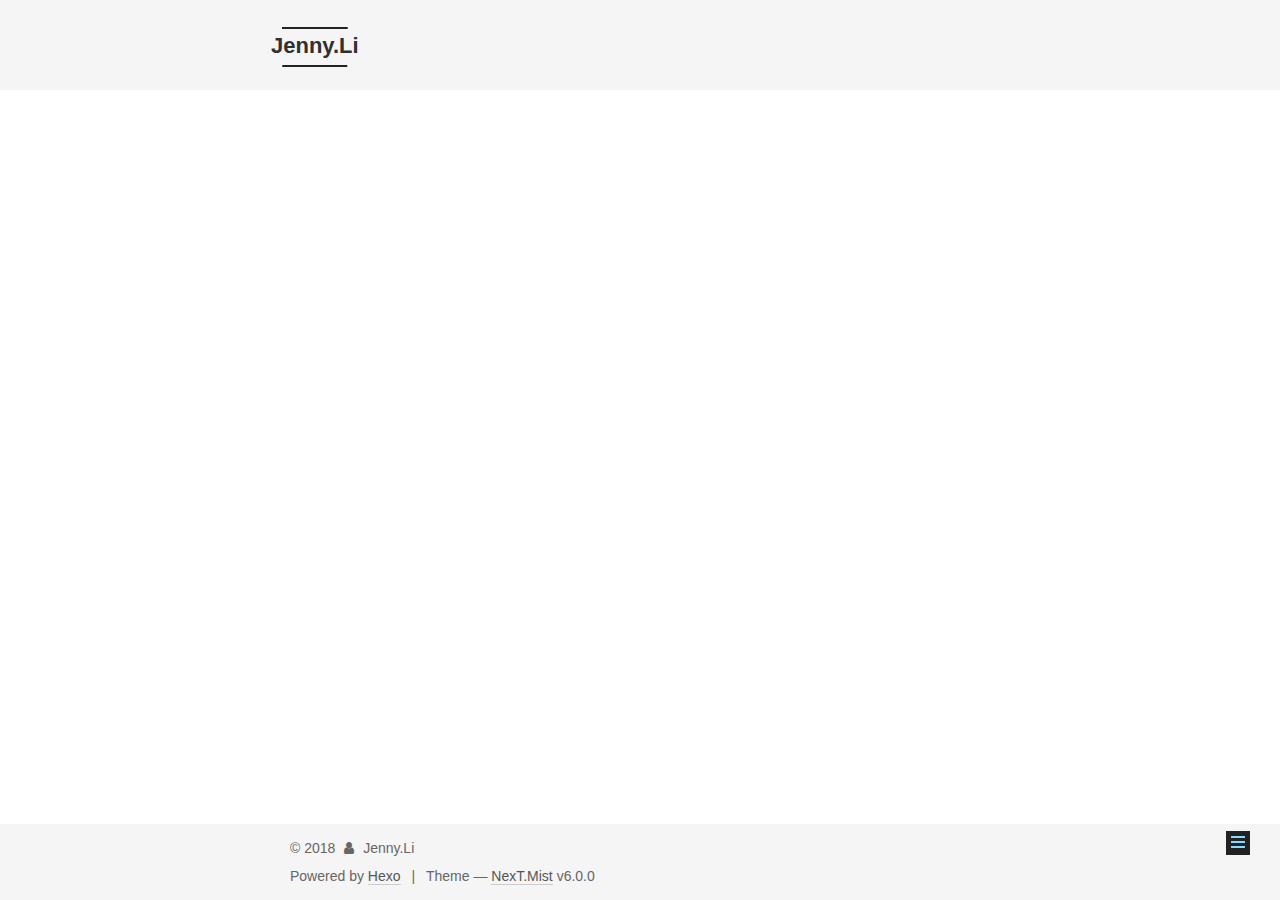
<file: 2018/07/28/appso/index.html>
<!DOCTYPE html>



  


<html class="theme-next mist use-motion" lang="">
<head>
  <meta charset="UTF-8"/>
<meta http-equiv="X-UA-Compatible" content="IE=edge" />
<meta name="viewport" content="width=device-width, initial-scale=1, maximum-scale=1"/>
<meta name="theme-color" content="#222">









<meta http-equiv="Cache-Control" content="no-transform" />
<meta http-equiv="Cache-Control" content="no-siteapp" />
















  
  
  <link href="/lib/fancybox/source/jquery.fancybox.css?v=2.1.5" rel="stylesheet" type="text/css" />







<link href="/lib/font-awesome/css/font-awesome.min.css?v=4.6.2" rel="stylesheet" type="text/css" />

<link href="/css/main.css?v=6.0.0" rel="stylesheet" type="text/css" />


  <link rel="apple-touch-icon" sizes="180x180" href="/images/apple-touch-icon-next.png?v=6.0.0">


  <link rel="icon" type="image/png" sizes="32x32" href="/images/favicon-32x32-next.png?v=6.0.0">


  <link rel="icon" type="image/png" sizes="16x16" href="/images/favicon-16x16-next.png?v=6.0.0">


  <link rel="mask-icon" href="/images/logo.svg?v=6.0.0" color="#222">





  <meta name="keywords" content="Hexo, NexT" />










<meta property="og:type" content="website">
<meta property="og:title" content="Resume-JennyLi">
<meta property="og:url" content="http://yoursite.com/about/index.html">
<meta property="og:site_name" content="Jenny.Li">
<meta property="og:locale" content="default">
<meta property="og:updated_time" content="2018-07-28T06:08:29.451Z">
<meta name="twitter:card" content="summary">
<meta name="twitter:title" content="Resume-JennyLi">



<script type="text/javascript" id="hexo.configurations">
  var NexT = window.NexT || {};
  var CONFIG = {
    root: '/',
    scheme: 'Mist',
    version: '6.0.0',
    sidebar: {"position":"left","display":"post","offset":12,"b2t":false,"scrollpercent":false,"onmobile":false},
    fancybox: true,
    fastclick: false,
    lazyload: false,
    tabs: true,
    motion: {"enable":true,"async":false,"transition":{"post_block":"fadeIn","post_header":"slideDownIn","post_body":"slideDownIn","coll_header":"slideLeftIn","sidebar":"slideUpIn"}},
    duoshuo: {
      userId: '0',
      author: 'Author'
    },
    algolia: {
      applicationID: '',
      apiKey: '',
      indexName: '',
      hits: {"per_page":10},
      labels: {"input_placeholder":"Search for Posts","hits_empty":"We didn't find any results for the search: ${query}","hits_stats":"${hits} results found in ${time} ms"}
    }
  };
</script>



  <link rel="canonical" href="http://yoursite.com/about/"/>





  <title>AppSo 低保真原型图 | Jenny.Li</title>
  








</head>

<body itemscope itemtype="http://schema.org/WebPage" lang="default">

  
  
    
  

  <div class="container sidebar-position-left page-post-detail">
    <div class="headband"></div>

    <header id="header" class="header" itemscope itemtype="http://schema.org/WPHeader">
      <div class="header-inner"> <div class="site-brand-wrapper">
  <div class="site-meta ">
    

    <div class="custom-logo-site-title">
      <a href="/"  class="brand" rel="start">
        <span class="logo-line-before"><i></i></span>
        <span class="site-title">Jenny.Li</span>
        <span class="logo-line-after"><i></i></span>
      </a>
    </div>
      
        <p class="site-subtitle"></p>
      
  </div>

  <div class="site-nav-toggle">
    <button>
      <span class="btn-bar"></span>
      <span class="btn-bar"></span>
      <span class="btn-bar"></span>
    </button>
  </div>
</div>

<nav class="site-nav">
  

  
    <ul id="menu" class="menu">
      
        
        <li class="menu-item menu-item-home">
          <a href="/" rel="section">
            
              <i class="menu-item-icon fa fa-fw fa-home"></i> <br />
            
            Home
          </a>
        </li>
      
        
        <li class="menu-item menu-item-archives">
          <a href="/archives/" rel="section">
            
              <i class="menu-item-icon fa fa-fw fa-archive"></i> <br />
            
            Archives
          </a>
        </li>
      

      
    </ul>
  

  
</nav>



 </div>
    </header>

    <main id="main" class="main">
      <div class="main-inner">
        <div class="content-wrap">
          <div id="content" class="content">
            

  <div id="posts" class="posts-expand">
    

  

  
  
  

  <article class="post post-type-normal" itemscope itemtype="http://schema.org/Article">
  
  
  
  <div class="post-block">
    <link itemprop="mainEntityOfPage" href="http://yoursite.com/2018/07/28/appso/">

    <span hidden itemprop="author" itemscope itemtype="http://schema.org/Person">
      <meta itemprop="name" content="Jenny.Li">
      <meta itemprop="description" content="">
      <meta itemprop="image" content="/images/avatar.gif">
    </span>

    <span hidden itemprop="publisher" itemscope itemtype="http://schema.org/Organization">
      <meta itemprop="name" content="Jenny.Li">
    </span>

    
      <header class="post-header">

        
        
          <h1 class="post-title" itemprop="name headline">AppSo 低保真原型图</h1>
        

        <div class="post-meta">
          <span class="post-time">
            
              <span class="post-meta-item-icon">
                <i class="fa fa-calendar-o"></i>
              </span>
              
                <span class="post-meta-item-text">Posted on</span>
              
              <time title="Post created" itemprop="dateCreated datePublished" datetime="2018-07-28T09:54:46+08:00">2018-07-28</time>
            

            

            
          </span>

          

          
            
          

          
          

          

          

          

        </div>
      </header>
    

    
    
    
    <div class="post-body" itemprop="articleBody">

      
      

      
        <p><a href="https://jennylj.github.io/appso/" target="_blank" rel="noopener">点我查看</a></p>

      
    </div>
    
    
    

    

    

    

    <footer class="post-footer">
      

      
      
      

      
        <div class="post-nav">
          <div class="post-nav-next post-nav-item">
            
          </div>

          <span class="post-nav-divider"></span>

          <div class="post-nav-prev post-nav-item">
            
              <a href="/2018/07/29/qq-weibo/" rel="prev" title="微博 & 微信 & QQ 移动端消息发布功能分析">
                微博 & 微信 & QQ 移动端消息发布功能分析 <i class="fa fa-chevron-right"></i>
              </a>
            
          </div>
        </div>
      

      
      
    </footer>
  </div>
  
  
  
  </article>



    <div class="post-spread">
      
    </div>
  </div>


          </div>
          


          

  



        </div>
        
          
  
  <div class="sidebar-toggle">
    <div class="sidebar-toggle-line-wrap">
      <span class="sidebar-toggle-line sidebar-toggle-line-first"></span>
      <span class="sidebar-toggle-line sidebar-toggle-line-middle"></span>
      <span class="sidebar-toggle-line sidebar-toggle-line-last"></span>
    </div>
  </div>

  <aside id="sidebar" class="sidebar">
    
    <div class="sidebar-inner">

      

      

      <section class="site-overview-wrap sidebar-panel sidebar-panel-active">
        <div class="site-overview">
          <div class="site-author motion-element" itemprop="author" itemscope itemtype="http://schema.org/Person">
            
              <p class="site-author-name" itemprop="name">Jenny.Li</p>
              <p class="site-description motion-element" itemprop="description"></p>
          </div>

          <nav class="site-state motion-element">

            
              <div class="site-state-item site-state-posts">
              
                <a href="/archives/">
              
                  <span class="site-state-item-count">4</span>
                  <span class="site-state-item-name">posts</span>
                </a>
              </div>
            

            

            

          </nav>

          

          
            <div class="links-of-author motion-element">
                
                  <span class="links-of-author-item">
                    <a href="https://github.com/kenny-yu" target="_blank" title="GitHub">
                      
                        <i class="fa fa-fw fa-github"></i>GitHub</a>
                  </span>
                
                  <span class="links-of-author-item">
                    <a href="mailto:yuxianchao@hotmail.com" target="_blank" title="E-Mail">
                      
                        <i class="fa fa-fw fa-envelope"></i>E-Mail</a>
                  </span>
                
            </div>
          

          
          

          
          

          

        </div>
      </section>

      

      

    </div>
  </aside>


        
      </div>
    </main>

    <footer id="footer" class="footer">
      <div class="footer-inner">
        <div class="copyright">&copy; <span itemprop="copyrightYear">2018</span>
  <span class="with-love">
    <i class="fa fa-user"></i>
  </span>
  <span class="author" itemprop="copyrightHolder">Jenny.Li</span>

  

  
</div>


  <div class="powered-by">Powered by <a class="theme-link" target="_blank" href="https://hexo.io">Hexo</a></div>



  <span class="post-meta-divider">|</span>



  <div class="theme-info">Theme &mdash; <a class="theme-link" target="_blank" href="https://github.com/theme-next/hexo-theme-next">NexT.Mist</a> v6.0.0</div>




        







        
      </div>
    </footer>

    
      <div class="back-to-top">
        <i class="fa fa-arrow-up"></i>
        
      </div>
    

    

  </div>

  

<script type="text/javascript">
  if (Object.prototype.toString.call(window.Promise) !== '[object Function]') {
    window.Promise = null;
  }
</script>












  













  
  
    <script type="text/javascript" src="/lib/jquery/index.js?v=2.1.3"></script>
  

  
  
    <script type="text/javascript" src="/lib/velocity/velocity.min.js?v=1.2.1"></script>
  

  
  
    <script type="text/javascript" src="/lib/velocity/velocity.ui.min.js?v=1.2.1"></script>
  

  
  
    <script type="text/javascript" src="/lib/fancybox/source/jquery.fancybox.pack.js?v=2.1.5"></script>
  


  


  <script type="text/javascript" src="/js/src/utils.js?v=6.0.0"></script>

  <script type="text/javascript" src="/js/src/motion.js?v=6.0.0"></script>



  
  

  
  <script type="text/javascript" src="/js/src/scrollspy.js?v=6.0.0"></script>
<script type="text/javascript" src="/js/src/post-details.js?v=6.0.0"></script>



  


  <script type="text/javascript" src="/js/src/bootstrap.js?v=6.0.0"></script>



  


  




	





  





  












  





  

  

  

  
  

  

  

  

</body>
</html>
</file>
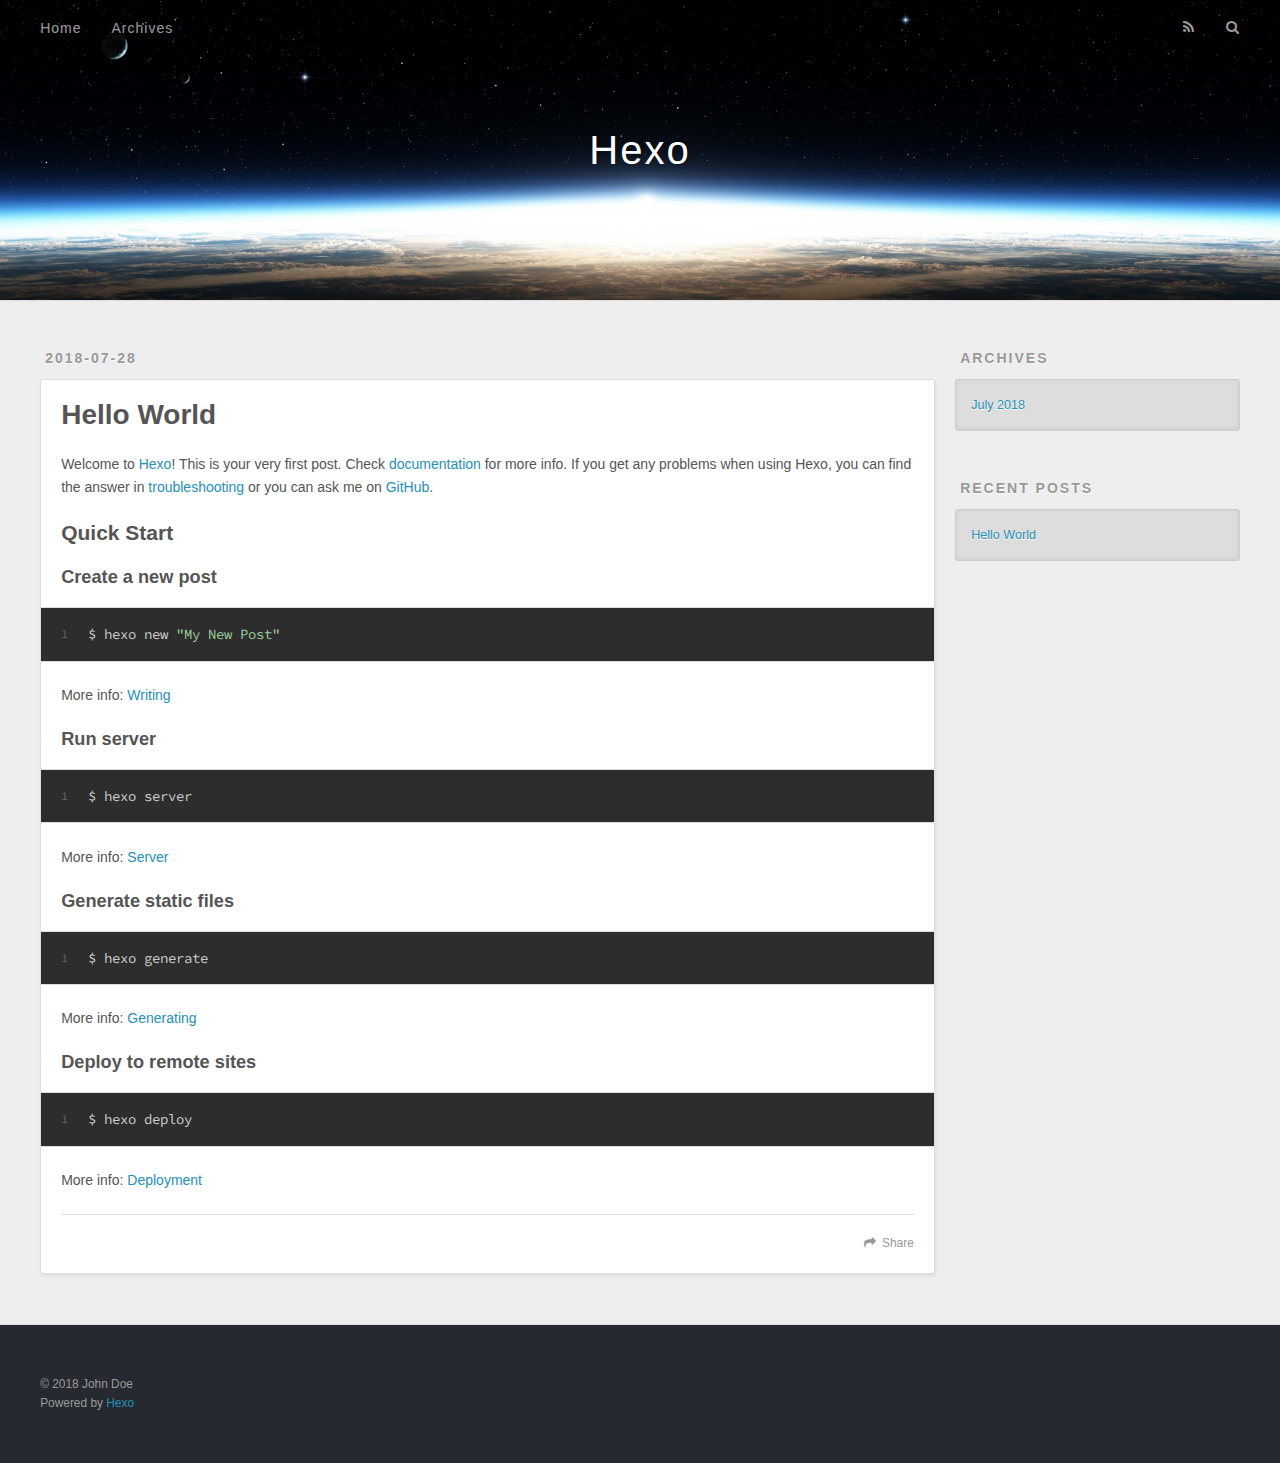
<file: 2018/07/28/hello-world/index.html>
<!DOCTYPE html>
<html>
<head>
  <meta charset="utf-8">
  

  
  <title>Hello World | Hexo</title>
  <meta name="viewport" content="width=device-width, initial-scale=1, maximum-scale=1">
  <meta name="description" content="Welcome to Hexo! This is your very first post. Check documentation for more info. If you get any problems when using Hexo, you can find the answer in troubleshooting or you can ask me on GitHub. Quick">
<meta property="og:type" content="article">
<meta property="og:title" content="Hello World">
<meta property="og:url" content="http://yoursite.com/2018/07/28/hello-world/index.html">
<meta property="og:site_name" content="Hexo">
<meta property="og:description" content="Welcome to Hexo! This is your very first post. Check documentation for more info. If you get any problems when using Hexo, you can find the answer in troubleshooting or you can ask me on GitHub. Quick">
<meta property="og:locale" content="default">
<meta property="og:updated_time" content="2018-07-28T01:54:46.259Z">
<meta name="twitter:card" content="summary">
<meta name="twitter:title" content="Hello World">
<meta name="twitter:description" content="Welcome to Hexo! This is your very first post. Check documentation for more info. If you get any problems when using Hexo, you can find the answer in troubleshooting or you can ask me on GitHub. Quick">
  
    <link rel="alternate" href="/atom.xml" title="Hexo" type="application/atom+xml">
  
  
    <link rel="icon" href="/favicon.png">
  
  
    <link href="//fonts.googleapis.com/css?family=Source+Code+Pro" rel="stylesheet" type="text/css">
  
  <link rel="stylesheet" href="/css/style.css">
</head>

<body>
  <div id="container">
    <div id="wrap">
      <header id="header">
  <div id="banner"></div>
  <div id="header-outer" class="outer">
    <div id="header-title" class="inner">
      <h1 id="logo-wrap">
        <a href="/" id="logo">Hexo</a>
      </h1>
      
    </div>
    <div id="header-inner" class="inner">
      <nav id="main-nav">
        <a id="main-nav-toggle" class="nav-icon"></a>
        
          <a class="main-nav-link" href="/">Home</a>
        
          <a class="main-nav-link" href="/archives">Archives</a>
        
      </nav>
      <nav id="sub-nav">
        
          <a id="nav-rss-link" class="nav-icon" href="/atom.xml" title="RSS Feed"></a>
        
        <a id="nav-search-btn" class="nav-icon" title="Search"></a>
      </nav>
      <div id="search-form-wrap">
        <form action="//google.com/search" method="get" accept-charset="UTF-8" class="search-form"><input type="search" name="q" class="search-form-input" placeholder="Search"><button type="submit" class="search-form-submit">&#xF002;</button><input type="hidden" name="sitesearch" value="http://yoursite.com"></form>
      </div>
    </div>
  </div>
</header>
      <div class="outer">
        <section id="main"><article id="post-hello-world" class="article article-type-post" itemscope itemprop="blogPost">
  <div class="article-meta">
    <a href="/2018/07/28/hello-world/" class="article-date">
  <time datetime="2018-07-28T01:54:46.244Z" itemprop="datePublished">2018-07-28</time>
</a>
    
  </div>
  <div class="article-inner">
    
    
      <header class="article-header">
        
  
    <h1 class="article-title" itemprop="name">
      Hello World
    </h1>
  

      </header>
    
    <div class="article-entry" itemprop="articleBody">
      
        <p>Welcome to <a href="https://hexo.io/" target="_blank" rel="noopener">Hexo</a>! This is your very first post. Check <a href="https://hexo.io/docs/" target="_blank" rel="noopener">documentation</a> for more info. If you get any problems when using Hexo, you can find the answer in <a href="https://hexo.io/docs/troubleshooting.html" target="_blank" rel="noopener">troubleshooting</a> or you can ask me on <a href="https://github.com/hexojs/hexo/issues" target="_blank" rel="noopener">GitHub</a>.</p>
<h2 id="Quick-Start"><a href="#Quick-Start" class="headerlink" title="Quick Start"></a>Quick Start</h2><h3 id="Create-a-new-post"><a href="#Create-a-new-post" class="headerlink" title="Create a new post"></a>Create a new post</h3><figure class="highlight bash"><table><tr><td class="gutter"><pre><span class="line">1</span><br></pre></td><td class="code"><pre><span class="line">$ hexo new <span class="string">"My New Post"</span></span><br></pre></td></tr></table></figure>
<p>More info: <a href="https://hexo.io/docs/writing.html" target="_blank" rel="noopener">Writing</a></p>
<h3 id="Run-server"><a href="#Run-server" class="headerlink" title="Run server"></a>Run server</h3><figure class="highlight bash"><table><tr><td class="gutter"><pre><span class="line">1</span><br></pre></td><td class="code"><pre><span class="line">$ hexo server</span><br></pre></td></tr></table></figure>
<p>More info: <a href="https://hexo.io/docs/server.html" target="_blank" rel="noopener">Server</a></p>
<h3 id="Generate-static-files"><a href="#Generate-static-files" class="headerlink" title="Generate static files"></a>Generate static files</h3><figure class="highlight bash"><table><tr><td class="gutter"><pre><span class="line">1</span><br></pre></td><td class="code"><pre><span class="line">$ hexo generate</span><br></pre></td></tr></table></figure>
<p>More info: <a href="https://hexo.io/docs/generating.html" target="_blank" rel="noopener">Generating</a></p>
<h3 id="Deploy-to-remote-sites"><a href="#Deploy-to-remote-sites" class="headerlink" title="Deploy to remote sites"></a>Deploy to remote sites</h3><figure class="highlight bash"><table><tr><td class="gutter"><pre><span class="line">1</span><br></pre></td><td class="code"><pre><span class="line">$ hexo deploy</span><br></pre></td></tr></table></figure>
<p>More info: <a href="https://hexo.io/docs/deployment.html" target="_blank" rel="noopener">Deployment</a></p>

      
    </div>
    <footer class="article-footer">
      <a data-url="http://yoursite.com/2018/07/28/hello-world/" data-id="cjk4u0n3l0000bstma0t9w00b" class="article-share-link">Share</a>
      
      
    </footer>
  </div>
  
    
  
</article>

</section>
        
          <aside id="sidebar">
  
    

  
    

  
    
  
    
  <div class="widget-wrap">
    <h3 class="widget-title">Archives</h3>
    <div class="widget">
      <ul class="archive-list"><li class="archive-list-item"><a class="archive-list-link" href="/archives/2018/07/">July 2018</a></li></ul>
    </div>
  </div>


  
    
  <div class="widget-wrap">
    <h3 class="widget-title">Recent Posts</h3>
    <div class="widget">
      <ul>
        
          <li>
            <a href="/2018/07/28/hello-world/">Hello World</a>
          </li>
        
      </ul>
    </div>
  </div>

  
</aside>
        
      </div>
      <footer id="footer">
  
  <div class="outer">
    <div id="footer-info" class="inner">
      &copy; 2018 John Doe<br>
      Powered by <a href="http://hexo.io/" target="_blank">Hexo</a>
    </div>
  </div>
</footer>
    </div>
    <nav id="mobile-nav">
  
    <a href="/" class="mobile-nav-link">Home</a>
  
    <a href="/archives" class="mobile-nav-link">Archives</a>
  
</nav>
    

<script src="//ajax.googleapis.com/ajax/libs/jquery/2.0.3/jquery.min.js"></script>


  <link rel="stylesheet" href="/fancybox/jquery.fancybox.css">
  <script src="/fancybox/jquery.fancybox.pack.js"></script>


<script src="/js/script.js"></script>



  </div>
</body>
</html>
</file>
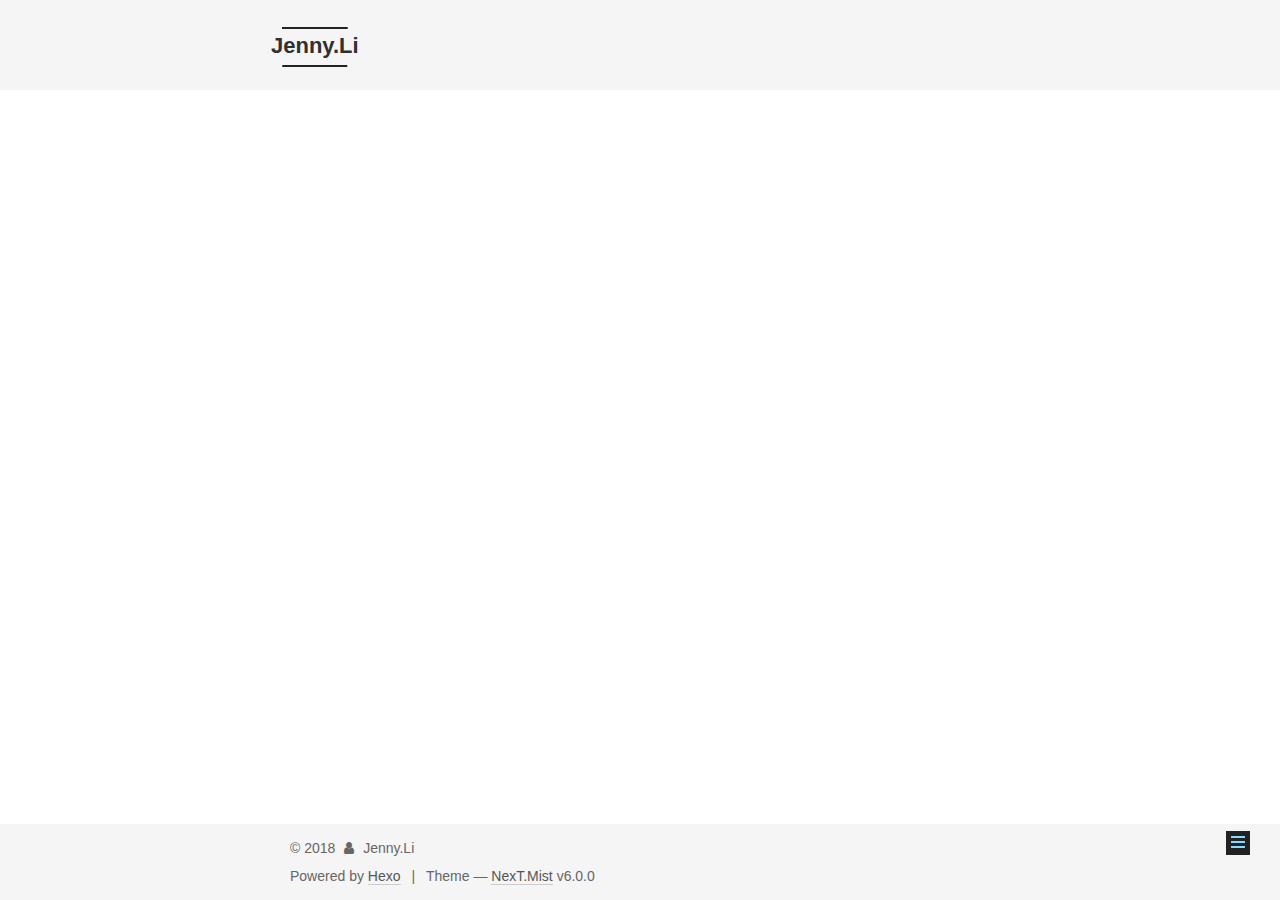
<file: 2018/07/28/keep/index.html>
<!DOCTYPE html>



  


<html class="theme-next mist use-motion" lang="">
<head>
  <meta charset="UTF-8"/>
<meta http-equiv="X-UA-Compatible" content="IE=edge" />
<meta name="viewport" content="width=device-width, initial-scale=1, maximum-scale=1"/>
<meta name="theme-color" content="#222">









<meta http-equiv="Cache-Control" content="no-transform" />
<meta http-equiv="Cache-Control" content="no-siteapp" />






















<link href="/lib/font-awesome/css/font-awesome.min.css?v=4.6.2" rel="stylesheet" type="text/css" />

<link href="/css/main.css?v=6.0.0" rel="stylesheet" type="text/css" />


  <link rel="apple-touch-icon" sizes="180x180" href="/images/apple-touch-icon-next.png?v=6.0.0">


  <link rel="icon" type="image/png" sizes="32x32" href="/images/favicon-32x32-next.png?v=6.0.0">


  <link rel="icon" type="image/png" sizes="16x16" href="/images/favicon-16x16-next.png?v=6.0.0">


  <link rel="mask-icon" href="/images/logo.svg?v=6.0.0" color="#222">





  <meta name="keywords" content="Hexo, NexT" />










<meta property="og:type" content="website">
<meta property="og:title" content="Resume-JennyLi">
<meta property="og:url" content="http://yoursite.com/about/index.html">
<meta property="og:site_name" content="Jenny.Li">
<meta property="og:locale" content="default">
<meta property="og:updated_time" content="2018-07-28T06:08:29.451Z">
<meta name="twitter:card" content="summary">
<meta name="twitter:title" content="Resume-JennyLi">



<script type="text/javascript" id="hexo.configurations">
  var NexT = window.NexT || {};
  var CONFIG = {
    root: '/',
    scheme: 'Mist',
    version: '6.0.0',
    sidebar: {"position":"left","display":"post","offset":12,"b2t":false,"scrollpercent":false,"onmobile":false},
    fancybox: false,
    fastclick: false,
    lazyload: false,
    tabs: true,
    motion: {"enable":true,"async":false,"transition":{"post_block":"fadeIn","post_header":"slideDownIn","post_body":"slideDownIn","coll_header":"slideLeftIn","sidebar":"slideUpIn"}},
    duoshuo: {
      userId: '0',
      author: 'Author'
    },
    algolia: {
      applicationID: '',
      apiKey: '',
      indexName: '',
      hits: {"per_page":10},
      labels: {"input_placeholder":"Search for Posts","hits_empty":"We didn't find any results for the search: ${query}","hits_stats":"${hits} results found in ${time} ms"}
    }
  };
</script>



  <link rel="canonical" href="http://yoursite.com/about/"/>





  <title>keep原型设计 | Jenny.Li</title>
  








</head>

<body itemscope itemtype="http://schema.org/WebPage" lang="default">

  
  
    
  

  <div class="container sidebar-position-left page-post-detail">
    <div class="headband"></div>

    <header id="header" class="header" itemscope itemtype="http://schema.org/WPHeader">
      <div class="header-inner"> <div class="site-brand-wrapper">
  <div class="site-meta ">
    

    <div class="custom-logo-site-title">
      <a href="/"  class="brand" rel="start">
        <span class="logo-line-before"><i></i></span>
        <span class="site-title">Jenny.Li</span>
        <span class="logo-line-after"><i></i></span>
      </a>
    </div>
      
        <p class="site-subtitle"></p>
      
  </div>

  <div class="site-nav-toggle">
    <button>
      <span class="btn-bar"></span>
      <span class="btn-bar"></span>
      <span class="btn-bar"></span>
    </button>
  </div>
</div>

<nav class="site-nav">
  

  
    <ul id="menu" class="menu">
      
        
        <li class="menu-item menu-item-home">
          <a href="/" rel="section">
            
              <i class="menu-item-icon fa fa-fw fa-home"></i> <br />
            
            Home
          </a>
        </li>
      
        
        <li class="menu-item menu-item-about">
          <a href="/about/" rel="section">
            
              <i class="menu-item-icon fa fa-fw fa-user"></i> <br />
            
            About
          </a>
        </li>
      
        
        <li class="menu-item menu-item-archives">
          <a href="/archives/" rel="section">
            
              <i class="menu-item-icon fa fa-fw fa-archive"></i> <br />
            
            Archives
          </a>
        </li>
      

      
    </ul>
  

  
</nav>



 </div>
    </header>

    <main id="main" class="main">
      <div class="main-inner">
        <div class="content-wrap">
          <div id="content" class="content">
            

  <div id="posts" class="posts-expand">
    

  

  
  
  

  <article class="post post-type-normal" itemscope itemtype="http://schema.org/Article">
  
  
  
  <div class="post-block">
    <link itemprop="mainEntityOfPage" href="http://yoursite.com/2018/07/28/keep/">

    <span hidden itemprop="author" itemscope itemtype="http://schema.org/Person">
      <meta itemprop="name" content="Jenny.Li">
      <meta itemprop="description" content="">
      <meta itemprop="image" content="/images/avatar.gif">
    </span>

    <span hidden itemprop="publisher" itemscope itemtype="http://schema.org/Organization">
      <meta itemprop="name" content="Jenny.Li">
    </span>

    
      <header class="post-header">

        
        
          <h1 class="post-title" itemprop="name headline">keep原型设计</h1>
        

        <div class="post-meta">
          <span class="post-time">
            
              <span class="post-meta-item-icon">
                <i class="fa fa-calendar-o"></i>
              </span>
              
                <span class="post-meta-item-text">Posted on</span>
              
              <time title="Post created" itemprop="dateCreated datePublished" datetime="2018-07-28T09:54:46+08:00">2018-07-28</time>
            

            

            
          </span>

          

          
            
          

          
          

          

          

          

        </div>
      </header>
    

    
    
    
    <div class="post-body" itemprop="articleBody">

      
      

      
        <p><a href="https://jennylj.github.io/keep" target="_blank" rel="noopener">keep 原型图</a></p>

      
    </div>
    
    
    

    

    

    

    <footer class="post-footer">
      

      
      
      

      
        <div class="post-nav">
          <div class="post-nav-next post-nav-item">
            
          </div>

          <span class="post-nav-divider"></span>

          <div class="post-nav-prev post-nav-item">
            
              <a href="/2018/07/29/qq-weibo/" rel="prev" title="移动端消息发布功能分析">
                移动端消息发布功能分析 <i class="fa fa-chevron-right"></i>
              </a>
            
          </div>
        </div>
      

      
      
    </footer>
  </div>
  
  
  
  </article>



    <div class="post-spread">
      
    </div>
  </div>


          </div>
          


          

  



        </div>
        
          
  
  <div class="sidebar-toggle">
    <div class="sidebar-toggle-line-wrap">
      <span class="sidebar-toggle-line sidebar-toggle-line-first"></span>
      <span class="sidebar-toggle-line sidebar-toggle-line-middle"></span>
      <span class="sidebar-toggle-line sidebar-toggle-line-last"></span>
    </div>
  </div>

  <aside id="sidebar" class="sidebar">
    
    <div class="sidebar-inner">

      

      

      <section class="site-overview-wrap sidebar-panel sidebar-panel-active">
        <div class="site-overview">
          <div class="site-author motion-element" itemprop="author" itemscope itemtype="http://schema.org/Person">
            
              <p class="site-author-name" itemprop="name">Jenny.Li</p>
              <p class="site-description motion-element" itemprop="description"></p>
          </div>

          <nav class="site-state motion-element">

            
              <div class="site-state-item site-state-posts">
              
                <a href="/archives/">
              
                  <span class="site-state-item-count">3</span>
                  <span class="site-state-item-name">posts</span>
                </a>
              </div>
            

            

            

          </nav>

          

          
            <div class="links-of-author motion-element">
                
                  <span class="links-of-author-item">
                    <a href="https://github.com/kenny-yu" target="_blank" title="GitHub">
                      
                        <i class="fa fa-fw fa-github"></i>GitHub</a>
                  </span>
                
                  <span class="links-of-author-item">
                    <a href="mailto:yuxianchao@hotmail.com" target="_blank" title="E-Mail">
                      
                        <i class="fa fa-fw fa-envelope"></i>E-Mail</a>
                  </span>
                
            </div>
          

          
          

          
          

          

        </div>
      </section>

      

      

    </div>
  </aside>


        
      </div>
    </main>

    <footer id="footer" class="footer">
      <div class="footer-inner">
        <div class="copyright">&copy; <span itemprop="copyrightYear">2018</span>
  <span class="with-love">
    <i class="fa fa-user"></i>
  </span>
  <span class="author" itemprop="copyrightHolder">Jenny.Li</span>

  

  
</div>


  <div class="powered-by">Powered by <a class="theme-link" target="_blank" href="https://hexo.io">Hexo</a></div>



  <span class="post-meta-divider">|</span>



  <div class="theme-info">Theme &mdash; <a class="theme-link" target="_blank" href="https://github.com/theme-next/hexo-theme-next">NexT.Mist</a> v6.0.0</div>




        







        
      </div>
    </footer>

    
      <div class="back-to-top">
        <i class="fa fa-arrow-up"></i>
        
      </div>
    

    

  </div>

  

<script type="text/javascript">
  if (Object.prototype.toString.call(window.Promise) !== '[object Function]') {
    window.Promise = null;
  }
</script>
























  
  
    <script type="text/javascript" src="/lib/jquery/index.js?v=2.1.3"></script>
  

  
  
    <script type="text/javascript" src="/lib/velocity/velocity.min.js?v=1.2.1"></script>
  

  
  
    <script type="text/javascript" src="/lib/velocity/velocity.ui.min.js?v=1.2.1"></script>
  


  


  <script type="text/javascript" src="/js/src/utils.js?v=6.0.0"></script>

  <script type="text/javascript" src="/js/src/motion.js?v=6.0.0"></script>



  
  

  
  <script type="text/javascript" src="/js/src/scrollspy.js?v=6.0.0"></script>
<script type="text/javascript" src="/js/src/post-details.js?v=6.0.0"></script>



  


  <script type="text/javascript" src="/js/src/bootstrap.js?v=6.0.0"></script>



  


  




	





  





  












  





  

  

  

  
  

  

  

  

</body>
</html>
</file>
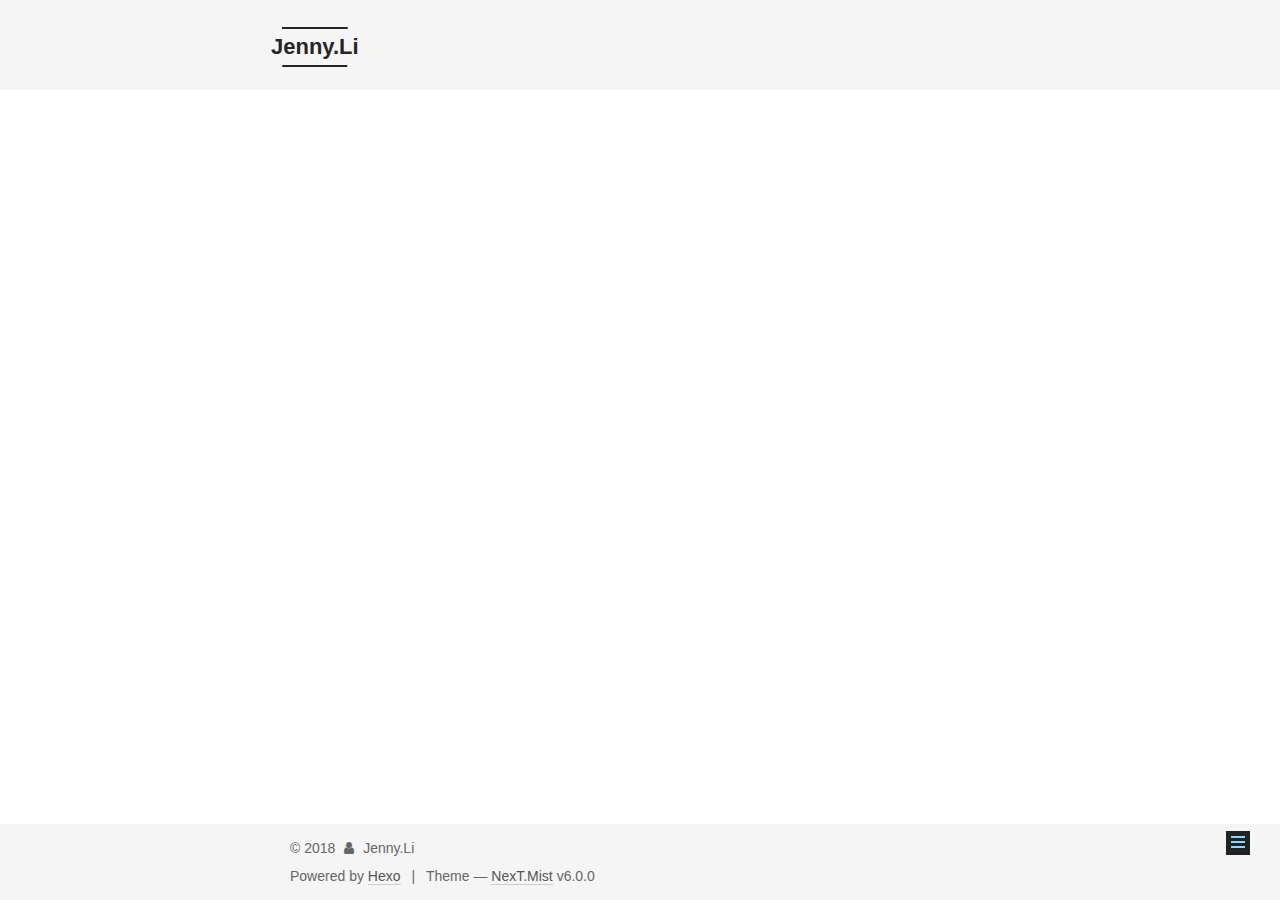
<file: 2018/08/08/appsoaxure/index.html>
<!DOCTYPE html>



  


<html class="theme-next mist use-motion" lang="">
<head>
  <meta charset="UTF-8"/>
<meta http-equiv="X-UA-Compatible" content="IE=edge" />
<meta name="viewport" content="width=device-width, initial-scale=1, maximum-scale=1"/>
<meta name="theme-color" content="#222">









<meta http-equiv="Cache-Control" content="no-transform" />
<meta http-equiv="Cache-Control" content="no-siteapp" />
















  
  
  <link href="/lib/fancybox/source/jquery.fancybox.css?v=2.1.5" rel="stylesheet" type="text/css" />







<link href="/lib/font-awesome/css/font-awesome.min.css?v=4.6.2" rel="stylesheet" type="text/css" />

<link href="/css/main.css?v=6.0.0" rel="stylesheet" type="text/css" />


  <link rel="apple-touch-icon" sizes="180x180" href="/images/apple-touch-icon-next.png?v=6.0.0">


  <link rel="icon" type="image/png" sizes="32x32" href="/images/favicon-32x32-next.png?v=6.0.0">


  <link rel="icon" type="image/png" sizes="16x16" href="/images/favicon-16x16-next.png?v=6.0.0">


  <link rel="mask-icon" href="/images/logo.svg?v=6.0.0" color="#222">





  <meta name="keywords" content="Hexo, NexT" />










<meta property="og:type" content="website">
<meta property="og:title" content="Resume-JennyLi">
<meta property="og:url" content="http://yoursite.com/about/index.html">
<meta property="og:site_name" content="Jenny.Li">
<meta property="og:locale" content="default">
<meta property="og:updated_time" content="2018-07-28T06:08:29.451Z">
<meta name="twitter:card" content="summary">
<meta name="twitter:title" content="Resume-JennyLi">



<script type="text/javascript" id="hexo.configurations">
  var NexT = window.NexT || {};
  var CONFIG = {
    root: '/',
    scheme: 'Mist',
    version: '6.0.0',
    sidebar: {"position":"left","display":"post","offset":12,"b2t":false,"scrollpercent":false,"onmobile":false},
    fancybox: true,
    fastclick: false,
    lazyload: false,
    tabs: true,
    motion: {"enable":true,"async":false,"transition":{"post_block":"fadeIn","post_header":"slideDownIn","post_body":"slideDownIn","coll_header":"slideLeftIn","sidebar":"slideUpIn"}},
    duoshuo: {
      userId: '0',
      author: 'Author'
    },
    algolia: {
      applicationID: '',
      apiKey: '',
      indexName: '',
      hits: {"per_page":10},
      labels: {"input_placeholder":"Search for Posts","hits_empty":"We didn't find any results for the search: ${query}","hits_stats":"${hits} results found in ${time} ms"}
    }
  };
</script>



  <link rel="canonical" href="http://yoursite.com/about/"/>





  <title>AppSo 低保真原型图 | Jenny.Li</title>
  








</head>

<body itemscope itemtype="http://schema.org/WebPage" lang="default">

  
  
    
  

  <div class="container sidebar-position-left page-post-detail">
    <div class="headband"></div>

    <header id="header" class="header" itemscope itemtype="http://schema.org/WPHeader">
      <div class="header-inner"> <div class="site-brand-wrapper">
  <div class="site-meta ">
    

    <div class="custom-logo-site-title">
      <a href="/"  class="brand" rel="start">
        <span class="logo-line-before"><i></i></span>
        <span class="site-title">Jenny.Li</span>
        <span class="logo-line-after"><i></i></span>
      </a>
    </div>
      
        <p class="site-subtitle"></p>
      
  </div>

  <div class="site-nav-toggle">
    <button>
      <span class="btn-bar"></span>
      <span class="btn-bar"></span>
      <span class="btn-bar"></span>
    </button>
  </div>
</div>

<nav class="site-nav">
  

  
    <ul id="menu" class="menu">
      
        
        <li class="menu-item menu-item-home">
          <a href="/" rel="section">
            
              <i class="menu-item-icon fa fa-fw fa-home"></i> <br />
            
            Home
          </a>
        </li>
      
        
        <li class="menu-item menu-item-archives">
          <a href="/archives/" rel="section">
            
              <i class="menu-item-icon fa fa-fw fa-archive"></i> <br />
            
            Archives
          </a>
        </li>
      

      
    </ul>
  

  
</nav>



 </div>
    </header>

    <main id="main" class="main">
      <div class="main-inner">
        <div class="content-wrap">
          <div id="content" class="content">
            

  <div id="posts" class="posts-expand">
    

  

  
  
  

  <article class="post post-type-normal" itemscope itemtype="http://schema.org/Article">
  
  
  
  <div class="post-block">
    <link itemprop="mainEntityOfPage" href="http://yoursite.com/2018/08/08/appsoaxure/">

    <span hidden itemprop="author" itemscope itemtype="http://schema.org/Person">
      <meta itemprop="name" content="Jenny.Li">
      <meta itemprop="description" content="">
      <meta itemprop="image" content="/images/avatar.gif">
    </span>

    <span hidden itemprop="publisher" itemscope itemtype="http://schema.org/Organization">
      <meta itemprop="name" content="Jenny.Li">
    </span>

    
      <header class="post-header">

        
        
          <h1 class="post-title" itemprop="name headline">AppSo 低保真原型图</h1>
        

        <div class="post-meta">
          <span class="post-time">
            
              <span class="post-meta-item-icon">
                <i class="fa fa-calendar-o"></i>
              </span>
              
                <span class="post-meta-item-text">Posted on</span>
              
              <time title="Post created" itemprop="dateCreated datePublished" datetime="2018-08-08T00:15:36+08:00">2018-08-08</time>
            

            

            
          </span>

          

          
            
          

          
          

          

          

          

        </div>
      </header>
    

    
    
    
    <div class="post-body" itemprop="articleBody">

      
      

      
        <p><a href="https://jennylj.github.io/appso/" target="_blank" rel="noopener">点我查看</a></p>

      
    </div>
    
    
    

    

    

    

    <footer class="post-footer">
      

      
      
      

      
        <div class="post-nav">
          <div class="post-nav-next post-nav-item">
            
              <a href="/2018/08/06/appsoflow/" rel="next" title="「AppSo」发布产品到AppWall的业务流程、页面流程">
                <i class="fa fa-chevron-left"></i> 「AppSo」发布产品到AppWall的业务流程、页面流程
              </a>
            
          </div>

          <span class="post-nav-divider"></span>

          <div class="post-nav-prev post-nav-item">
            
              <a href="/2018/08/22/meduan-bonus-prd/" rel="prev" title="倒推美团外卖“发放优惠券”的产品需求文档">
                倒推美团外卖“发放优惠券”的产品需求文档 <i class="fa fa-chevron-right"></i>
              </a>
            
          </div>
        </div>
      

      
      
    </footer>
  </div>
  
  
  
  </article>



    <div class="post-spread">
      
    </div>
  </div>


          </div>
          


          

  



        </div>
        
          
  
  <div class="sidebar-toggle">
    <div class="sidebar-toggle-line-wrap">
      <span class="sidebar-toggle-line sidebar-toggle-line-first"></span>
      <span class="sidebar-toggle-line sidebar-toggle-line-middle"></span>
      <span class="sidebar-toggle-line sidebar-toggle-line-last"></span>
    </div>
  </div>

  <aside id="sidebar" class="sidebar">
    
    <div class="sidebar-inner">

      

      

      <section class="site-overview-wrap sidebar-panel sidebar-panel-active">
        <div class="site-overview">
          <div class="site-author motion-element" itemprop="author" itemscope itemtype="http://schema.org/Person">
            
              <p class="site-author-name" itemprop="name">Jenny.Li</p>
              <p class="site-description motion-element" itemprop="description"></p>
          </div>

          <nav class="site-state motion-element">

            
              <div class="site-state-item site-state-posts">
              
                <a href="/archives/">
              
                  <span class="site-state-item-count">5</span>
                  <span class="site-state-item-name">posts</span>
                </a>
              </div>
            

            

            

          </nav>

          

          
            <div class="links-of-author motion-element">
                
                  <span class="links-of-author-item">
                    <a href="https://github.com/kenny-yu" target="_blank" title="GitHub">
                      
                        <i class="fa fa-fw fa-github"></i>GitHub</a>
                  </span>
                
                  <span class="links-of-author-item">
                    <a href="mailto:yuxianchao@hotmail.com" target="_blank" title="E-Mail">
                      
                        <i class="fa fa-fw fa-envelope"></i>E-Mail</a>
                  </span>
                
            </div>
          

          
          

          
          

          

        </div>
      </section>

      

      

    </div>
  </aside>


        
      </div>
    </main>

    <footer id="footer" class="footer">
      <div class="footer-inner">
        <div class="copyright">&copy; <span itemprop="copyrightYear">2018</span>
  <span class="with-love">
    <i class="fa fa-user"></i>
  </span>
  <span class="author" itemprop="copyrightHolder">Jenny.Li</span>

  

  
</div>


  <div class="powered-by">Powered by <a class="theme-link" target="_blank" href="https://hexo.io">Hexo</a></div>



  <span class="post-meta-divider">|</span>



  <div class="theme-info">Theme &mdash; <a class="theme-link" target="_blank" href="https://github.com/theme-next/hexo-theme-next">NexT.Mist</a> v6.0.0</div>




        







        
      </div>
    </footer>

    
      <div class="back-to-top">
        <i class="fa fa-arrow-up"></i>
        
      </div>
    

    

  </div>

  

<script type="text/javascript">
  if (Object.prototype.toString.call(window.Promise) !== '[object Function]') {
    window.Promise = null;
  }
</script>












  













  
  
    <script type="text/javascript" src="/lib/jquery/index.js?v=2.1.3"></script>
  

  
  
    <script type="text/javascript" src="/lib/velocity/velocity.min.js?v=1.2.1"></script>
  

  
  
    <script type="text/javascript" src="/lib/velocity/velocity.ui.min.js?v=1.2.1"></script>
  

  
  
    <script type="text/javascript" src="/lib/fancybox/source/jquery.fancybox.pack.js?v=2.1.5"></script>
  


  


  <script type="text/javascript" src="/js/src/utils.js?v=6.0.0"></script>

  <script type="text/javascript" src="/js/src/motion.js?v=6.0.0"></script>



  
  

  
  <script type="text/javascript" src="/js/src/scrollspy.js?v=6.0.0"></script>
<script type="text/javascript" src="/js/src/post-details.js?v=6.0.0"></script>



  


  <script type="text/javascript" src="/js/src/bootstrap.js?v=6.0.0"></script>



  


  




	





  





  












  





  

  

  

  
  

  

  

  

</body>
</html>
</file>
<file: projects/keep/resources/css/default.css>
﻿body {
  font-family : Arial, Helvetica, Sans-Serif;
  background-color: #8f949a;
  overflow:hidden;
}
a {
  cursor: pointer;
}

input[type="radio"], input[type="checkbox"] {
    margin: 0px 9px 0px 0px;
    vertical-align: bottom;
}

input {
    -webkit-box-sizing: border-box;
    -moz-box-sizing: border-box;
    box-sizing: border-box;
}

#maximizePanelContainer {
  font-size: 4px;
  position:absolute;
  left: 0px;
  top: 0px;
  width: 55px;
  height: 20px;
  overflow: visible;
  z-index: 1000;
}
#maximizePanelOver {
    position: absolute;
    left: 0px;
    top: 0px;
    width: 55px;
    height: 20px;
}
.maximizePanel {
    position: absolute;
    left: 0px;
    top: 0px;
    width: 55px;
    height: 20px;
    background: #a2a2a2 url('../images/expand.png') no-repeat center center;
    background: url('../images/expand.svg') no-repeat center center, linear-gradient(rgba(200,200,200,.5),rgba(200,200,200,.5));
    cursor: pointer;
}

#interfaceControlFrameMinimizeContainer {
  position:absolute;
    top: 0px;
    left: 0px;
  font-size: 2px; /*for IE*/
  text-align: right;
  z-index: 100;
    height: 20px;
    width: 55px;
    background-color: #62666b;
}
#interfaceControlFrameMinimizeContainer a {
    display: inline-block;
    width: 55px;
    height: 20px;
    font-size: 2px;
    background: url('../images/close.png') no-repeat center center;
    background: url('../images/close.svg') no-repeat center center, linear-gradient(transparent,transparent);
    text-decoration: none;
}

.hashover #interfaceControlFrameMinimizeContainer a:hover {
    background: url('../images/close_hover.png') no-repeat center center;
    background: url('../images/close_hover.svg') no-repeat center center, linear-gradient(transparent,transparent);
}

#interfaceControlFrame {
    margin: 0px 0px 0px 55px;
}

#interfaceControlFrameCloseContainer {
    /*display: none;*/
    position:absolute;
    bottom: 0px;
    left: 0px;
    font-size: 9px;
    font-family: 'Trebuchet MS';
    font-weight: bold;
    letter-spacing: 1px;
    z-index: 100;
    width: 55px;
    background-color: #62666b;
    text-align: center;  
}
#interfaceControlFrameCloseContainer a {
    display: inline-block;
    width: 55px;
    color: #ffffff;
    padding: 5px 0px;
}

#interfaceControlFrameHeader li a {
    display: block;
    width: 54px;
    height: 78px;
    text-align: center;
    padding-top: 50px;
    outline: none;
    margin-right: 1px;
    text-decoration: none;
    color: #ffffff;
    white-space: nowrap;
    background-color: transparent;
    background-repeat: no-repeat;
    background-position: 50% 17px;
    box-sizing: border-box;
    -moz-box-sizing: border-box;
    -webkit-box-sizing: border-box;
    border-left: 4px solid transparent;
    border-right: 4px solid transparent;
}

.hashover #interfaceControlFrameHeader li a:hover {
    background-color: transparent;
    background-repeat: no-repeat;
    background-position: 50% 17px;
    color: #c2c2c2;
}

#interfaceControlFrameHeader li a.selected, #interfaceControlFrameHeader li a.selected:hover {
    background-color: #f5f5f5;
    background-repeat: no-repeat;
    background-position: 50% 17px;
    color: #62666b;
    border-left: 5px solid #138CDD;
}

#interfaceControlFrameHeaderContainer {
    float: left;
    overflow: visible;
    width: 55px;
    margin-left: -55px;
    margin-top: 20px;
}

#interfaceControlFrameHeader {
    position: relative;
    list-style: none;
    font-size: 8px;
    z-index: 50;
    font-family: 'Trebuchet MS';
    font-weight: bold;
    letter-spacing: 1px;
}

#interfaceControlFrameContainer {
    float: right;
    background-color: #f5f5f5;
    overflow: hidden;
    width: 100%;
}

#interfaceControlFrameLogoContainer {
  background-color: White;
  padding: 20px 10px 10px 10px;
  overflow: hidden;
}

#interfaceControlFrameLogoImageContainer {
  text-align: center;
}

#interfaceControlFrameLogoCaptionContainer {
  text-align: center;
  margin: 5px 10px 0px 10px;
  font-size: 12px;
  color: #4a4a4a;
}

#logoImage {
    width: 100%;
}

.emptyStateContainer {
    text-align: center;
    padding: 0px 10px;
    margin-top: 32px
}

.emptyStateTitle {
    margin: 0px 0px 9px 0px;
    font-weight: bold;
}

.emptyStateContent {
    line-height: 16px;
}

.dottedDivider {
    height: 2px;
    margin: 15px 0px 15px 0px;
    background: url('../images/divider.png') no-repeat center center;
    background: url('../images/divider.svg') no-repeat center center, linear-gradient(transparent,transparent);
}

.nondottedDivider {
    height: 2px;
    margin: 9px 0px 9px 0px;
}
</file>
<file: projects/keep/plugins/sitemap/styles/sitemap.css>
﻿
#sitemapHost {
    font-size: 12px;
    color:#4a4a4a;
    height: 100%;
}

#sitemapHostBtn a {
    background: url('images/sitemap_on.png');
    background: url('images/sitemap_on.svg'),linear-gradient(transparent, transparent);
}

.hashover #sitemapHostBtn a:hover {
    background: url('images/sitemap_hover.png');
    background: url('images/sitemap_hover.svg'),linear-gradient(transparent, transparent);
}

#sitemapHostBtn a.selected, #sitemapHostBtn a.selected:hover {
    background: url('images/sitemap_off.png');
    background: url('images/sitemap_off.svg'),linear-gradient(transparent, transparent);
}

#sitemapHost .pageButtonHeader {
    top: -27px;
}

#sitemapTreeContainer {
    overflow: auto;
    width: 100%;
    height: 100%;
    -webkit-overflow-scrolling: touch;
}

.sitemapTree {
    margin: 0px 0px 10px 0px;
    overflow:visible;
}

.sitemapTree ul {
    list-style-type: none;
    margin: 0px 0px 0px 0px;
    padding-left: 0px;
}

.sitemapPlusMinusLink 
{
}

.sitemapMinus 
{
	vertical-align:middle;
    background: url('images/minus.gif');
    background-repeat: no-repeat;
	margin-right: 3px;	
	margin-bottom: 1px;
    height:9px;
    width:9px;
    display:inline-block;
}

.sitemapPlus 
{
	vertical-align:middle;
    background: url('images/plus.gif');
    background-repeat: no-repeat;
	margin-right: 3px;	
	margin-bottom: 1px;
	height:9px;
    width:9px;
    display:inline-block;
}

.sitemapPageLink 
{
    margin-left: 0px;
}

.sitemapPageIcon 
{
	margin: 0px 0px -3px 4px;
    width: 16px;
    height: 16px;
    display: inline-block;
    background: url('images/page.png') no-repeat center center;
    background: url('images/page.svg') no-repeat center center, linear-gradient(transparent,transparent);
}

.sitemapFlowIcon
{
    background: url('images/flow.png') no-repeat center center;
    background: url('images/flow.svg') no-repeat center center, linear-gradient(transparent,transparent);
}

.sitemapFolderIcon
{
    background: url('images/folder_closed.png') no-repeat center center;
    background: url('images/folder_closed.svg') no-repeat center center, linear-gradient(transparent,transparent);
}

.sitemapFolderOpenIcon
{
    background: url('images/folder_open.png') no-repeat center center;
    background: url('images/folder_open.svg') no-repeat center center, linear-gradient(transparent,transparent);
}

.sitemapPageName 
{
    margin-left: 7px;
}

.sitemapNode 
{
    /*margin:4px 0px 4px 0px;*/
    white-space:nowrap;
}

.sitemapPageLinkContainer {
    /*display: inline-block;*/
    margin-left: 0px;
    padding: 4px 0px 4px 0px;
}
/*
.sitemapNode div
{
	padding-top: 1px; 
	padding-bottom: 3px;
    padding-left: 20px;
	height: 14px;
}
*/

.sitemapExpandableNode 
{
	margin-left: 0px;
}

.sitemapHighlight 
{
    /*display: inline-block;*/
	background-color : #C8E0F0;
    font-weight: bold;
}

.sitemapGreyedName
{
	color: #AAA;
}


.pluginNameHeader
{
    font-family: 'Trebuchet MS';
	font-size: 12px;
    letter-spacing: 1px;
	/*font-weight: bold;*/
	white-space: nowrap;
    margin-bottom: 5px;
}

.pageNameHeader
{
    font-family: 'Trebuchet MS';
    /*display: inline-block;*/
    /*float: left;*/
	font-size: 15px;
	font-weight: bold;
	/*height: 23px;*/
    padding-right: 77px;
	white-space: nowrap;
    overflow: hidden;
    text-overflow: ellipsis;
}

.pageButtonHeader
{
    float: right;
    position: relative;
    /*width: 72px;*/
	height: 24px;
    top: -22px;
    margin-bottom: -24px;
}

.sitemapHeader
{
    padding-top: 27px;
    border-bottom: 1px solid #d9d9d9;
    min-width: 110px;
}

.sitemapToolbar {
    margin: 0px 5px 14px 12px;
}

.sitemapToolbarButton
{
    float: left;
    width: 22px;
    height: 22px;
    border: 1px solid transparent;
}

#linksButton {
    background: url('images/share.png') no-repeat center center;
    background: url('images/share.svg') no-repeat center center, linear-gradient(transparent,transparent);
}

#linksButton:hover {
    background: url('images/share_hover.png') no-repeat center center;
    background: url('images/share_hover.svg') no-repeat center center, linear-gradient(transparent,transparent);
}

#linksButton.sitemapToolbarButtonSelected, .hashover #linksButton.sitemapToolbarButtonSelected:hover {
    background: url('images/share_on.png') no-repeat center center;
    background: url('images/share_on.svg') no-repeat center center, linear-gradient(transparent,transparent);
}

#adaptiveButton {
    background: url('images/views.png') no-repeat center center;
    background: url('images/views.svg') no-repeat center center, linear-gradient(transparent,transparent);
}

#adaptiveButton:hover {
    background: url('images/views_hover.png') no-repeat center center;
    background: url('images/views_hover.svg') no-repeat center center, linear-gradient(transparent,transparent);
}

#adaptiveButton.sitemapToolbarButtonSelected, #adaptiveButton.sitemapToolbarButtonSelected:hover {
    background: url('images/views_on.png') no-repeat center center;
    background: url('images/views_on.svg') no-repeat center center, linear-gradient(transparent,transparent);
}

#highlightInteractiveButton {
    background: url('images/hotspots.png') no-repeat center center;
    background: url('images/hotspots.svg') no-repeat center center, linear-gradient(transparent,transparent);
    margin-top: 1px;
}

#highlightInteractiveButton:hover {
    background: url('images/hotspots_hover.png') no-repeat center center;
    background: url('images/hotspots_hover.svg') no-repeat center center, linear-gradient(transparent,transparent);
}

#highlightInteractiveButton.sitemapToolbarButtonSelected, #highlightInteractiveButton.sitemapToolbarButtonSelected:hover {
    background: url('images/hotspots_on.png') no-repeat center center;
    background: url('images/hotspots_on.svg') no-repeat center center, linear-gradient(transparent,transparent);
}

/*#variablesButton {
    background: url('images/229_variables_16.png') no-repeat center center;
}*/

#searchButton {
    background: url('images/232_search_16.png') no-repeat center center;
}

.sitemapLinkContainer
{
	margin-top: 8px;
	padding-right: 5px;
	/*font-size: 12px;*/
}

.sitemapLinkField 
{
	width: 100%;
	font-size: 12px;
	margin-top: 3px;
    padding: 5px;
}

.sitemapRadioSelected {
    font-weight: bold;
}

.sitemapOptionContainer
{
	margin-top: 8px;
	padding-right: 5px;
	/*font-size: 12px;*/
}

#sitemapOptionsDiv
{
	margin-top: 10px;
	/*margin-left: 16px;*/
}

#viewSelectDiv
{
    padding: 2px 0px 0px 0px;
	/*margin-left: 5px;*/
}

#viewSelect
{
	width: 70%;
}

.sitemapUrlOption
{
	padding-bottom: 8px;
}

.optionLabel
{
	font-size: 12px;
}

.sitemapPopupContainer
{
    display: none;
    position: absolute;
	background-color: #F4F4F4;
	border: 1px solid #B9B9B9;
	padding: 5px 5px 5px 5px;
	margin: 5px 0px 0px 5px;
    z-index: 1;
}

#sitemapLinksContainer {
    border-top: 1px solid #d9d9d9;
    padding: 10px;
    margin-left: 0px;
    /*line-height: 18px;*/
}

#adaptiveViewsContainer {
    border-top: 1px solid #d9d9d9;
    padding: 10px;
    margin-left: 0px;
    line-height: 18px;
}

.adaptiveViewOption
{
	padding: 2px;
}

.adaptiveViewOption:hover
{ 
	background-color: rgb(204,235,248);
	cursor: pointer;
}

.currentAdaptiveView {
    font-weight: bold;
}

.adaptiveCheckboxDiv {
	height: 15px;
	width: 15px;
	float: left;
}

.checkedAdaptive {
	background: url('images/adaptivecheck.png') no-repeat center center;
}

/*#variablesContainer 
{
	max-height: 350px;
	overflow: auto;
}*/

/*#variablesClearLink 
{
	color: #069;
	left: 5px;
}*/

#searchDiv {
    padding: 8px 12px 11px 12px;
}

#searchBox {
    width: 100%;
    border: none;
    border-top: 1px solid #d9d9d9;
    /*border-bottom: 1px solid #d9d9d9;*/
    padding: 5px;
    font-size: 12px;
}

.searchBoxHint 
{
	color: #8f949a;
	/*font-style: italic;*/
}

#sitemapLinksPageName
{
	font-weight: bold;
}

#sitemapOptionsHeader
{
	font-weight: bold;
}
</file>
<file: projects/keep/plugins/page_notes/styles/page_notes.css>
﻿#pageNotesHost {
    font-size: 12px;
    color:#4a4a4a;
    height: 100%;
}

#pageNotesHostBtn a {
    background: url('images/notes_on.png');
    background: url('images/notes_on.svg'),linear-gradient(transparent, transparent);
}

.hashover #pageNotesHostBtn a:hover {
    background: url('images/notes_hover.png');
    background: url('images/notes_hover.svg'),linear-gradient(transparent, transparent);
}

#pageNotesHostBtn a.selected, #pageNotesHostBtn a.selected:hover {
    background: url('images/notes_off.png');
    background: url('images/notes_off.svg'),linear-gradient(transparent, transparent);
}

#footnotesButton {
    background: url('images/footnotes.png') no-repeat center center;
    background: url('images/footnotes.svg') no-repeat center center,linear-gradient(transparent, transparent);
}

#footnotesButton:hover {
    background: url('images/footnotes_hover.png') no-repeat center center;
    background: url('images/footnotes_hover.svg') no-repeat center center,linear-gradient(transparent, transparent);
}

#footnotesButton.sitemapToolbarButtonSelected, #footnotesButton.sitemapToolbarButtonSelected:hover {
    background: url('images/footnotes_on.png') no-repeat center center;
    background: url('images/footnotes_on.svg') no-repeat center center,linear-gradient(transparent, transparent);
}

.nextPageButton {
    background: url('images/forward.png') no-repeat center center;
    background: url('images/forward.svg') no-repeat center center,linear-gradient(transparent, transparent);    
}

.nextPageButton:hover {
    background: url('images/forward_hover.png') no-repeat center center;
    background: url('images/forward_hover.svg') no-repeat center center,linear-gradient(transparent, transparent);    
}

.prevPageButton {
    background: url('images/back.png') no-repeat center center;
    background: url('images/back.svg') no-repeat center center,linear-gradient(transparent, transparent);    
}

.prevPageButton:hover {
    background: url('images/back_hover.png') no-repeat center center;
    background: url('images/back_hover.svg') no-repeat center center,linear-gradient(transparent, transparent);    
}

#pageNotesScrollContainer 
{
    overflow: auto;
    width: 100%;
    /*height: 100%;*/
    -webkit-overflow-scrolling: touch;
}    

#pageNotesContainer 
{
    /*padding: 10px 10px 10px 12px;*/
}

#pageNotesContent 
{
	overflow: visible;
}

.pageNoteContainer 
{
    padding: 10px;
}

.pageNoteName 
{
    font-family: 'Trebuchet MS';
	font-size: 14px;
    font-weight: bold;
	margin-bottom: 5px;
	/*text-decoration: underline;*/
	white-space: nowrap;
}

.pageNote 
{
    line-height: 21px;
	/*margin-bottom: 20px;*/
}

.widgetNoteContainer {
    padding: 10px;
    border-bottom: 1px solid transparent;
    border-top: 1px solid transparent;
    cursor: pointer;
}

.widgetNoteContainerSelected {
    background-color: white;
    border-bottom: 1px solid #c2c2c2;
    border-top: 1px solid #c2c2c2;
}

/*.widgetNoteContainer:hover {
    background-color: white;
    //border-bottom: 1px solid #c2c2c2;
    //border-top: 1px solid #c2c2c2;
}*/

.widgetNoteFootnote {
    display: inline-block;
    /*vertical-align: top;
    margin: 2px 5px 10px 0px;
    padding: 1px 6px;
    font-size: 10px;
    color: #ffffff;
    background-color: #0a6cd6;*/
    width: 13px;
    height: 12px;
    padding-top: 1px;
    text-align: center;
    background-color: #138CDD;
    /*-moz-box-shadow: 1px 1px 3px #aaa;
    -webkit-box-shadow: 1px 1px 3px #aaa;
    box-shadow: 1px 1px 3px #aaa;*/
    font-size: 0px;
    margin-right: 8px;
}

div.annnoteline {
    display: inline-block;
    width: 9px;
    height: 1px;
    border-bottom: 1px solid white;
    margin-top: 1px;
}

.widgetNoteLabel {
    display: inline-block;
    vertical-align: top;
    font-family: 'Trebuchet MS';
	font-size: 14px;
    font-weight: bold;
	margin-bottom: 5px;    
}

.noteLink {
    text-decoration: inherit;
    color: inherit;
}

.noteLink:hover {
    background-color: white;
}
</file>
<file: projects/keep/plugins/debug/styles/debug.css>
﻿#debugHost {
    font-size: 12px;
    color:#4a4a4a;
    height: 100%;
}

#debugHostBtn a {
    background: url('images/variables_on.png');
    background: url('images/variables_on.svg'),linear-gradient(transparent, transparent);
}

.hashover #debugHostBtn a:hover {
    background: url('images/variables_hover.png');
    background: url('images/variables_hover.svg'),linear-gradient(transparent, transparent);
}

#debugHostBtn a.selected, #debugHostBtn a.selected:hover {
    background: url('images/variables_off.png');
    background: url('images/variables_off.svg'),linear-gradient(transparent, transparent);
}

#debugHeader .pageNameHeader {
    padding-right: 0px;
}

#variablesClearLink {
    display: inline-block;
    margin-bottom: 15px;
}

#variablesClearLink:hover {
    color: #0a6cd6;
}

#traceClearLink {
    display: inline-block;
    margin-bottom: 15px;
}

#traceClearLink:hover {
    color: #0a6cd6;
}

#debugScrollContainer 
{
    overflow: auto;
    width: 100%;
    height: 100%;
    -webkit-overflow-scrolling: touch;
}

#debugContainer {
        padding: 10px 10px 10px 10px;
}

.variableName
{
	font-weight: bold;
}

.variableDiv
{
    margin-bottom: 20px;
    line-height: 16px;

}

#variablesContainer {
    padding-bottom: 5px;
    /*overflow: auto;*/
}

#traceContainer {
    padding-top: 15px;
    /*padding: 0px 10px 10px 10px;*/
}

.debugToolbarButton 
{
	font-size: 1em;
	color: #069;
}

.axEventBlock {
    display: inline-block;
    width: 100%;
    margin: 5px 0px 5px 0px;
    line-height: 21px;
}

/*a.axEventBlock:hover {
    background-color: #069;
    color: white;
}*/

.axTime {
    margin: 0px 0px 0px 0px;
    font-size: 11px;
    color: #b1b3b5;
}

.axLabel {
    margin: 0px 0px 5px 0px;
    font-family: 'Trebuchet MS';
    font-size: 14px;
    font-weight: bold;
}

.lastAxEvent {
    margin-bottom: 10px;
    border-bottom: 1px solid #c2c2c2;
    padding-bottom: 10px;
}

.axEvent {
    margin: 0px 0px 5px 0px;
    font-weight: bold;
}

.axCase {
    margin: 0px 0px 5px 8px;
    font-style: italic;
}

.axAction {
    margin: 0px 0px 5px 13px;
}

#traceEmptyState.emptyStateContainer {
    margin-top: 0px;
}

.debugLinksContainer {
    text-align: right;
}
</file>
<file: projects/keep/plugins/recordplay/styles/recordplay.css>
﻿#recordPlayHost {
    font-size: 12px;
    color:#333;
    height: 100%;
}


#recordPlayContainer 
{
    overflow: auto;
    width: 100%;
    height: 100%;
    padding: 10px 10px 10px 10px;
}

#recordPlayToolbar 
{
	margin: 5px 5px 5px 5px;
    height: 22px;
}

#recordPlayToolbar .recordPlayButton
{
    float: left;
    width: 22px;
    height: 22px;
    border: 1px solid transparent;
}

#recordPlayToolbar .recordPlayButton:hover
{
    border: 1px solid rgb(0,157,217);
    background-color : rgb(166,221,242);
}

#recordPlayToolbar .recordPlayButton:active
{
    border: 1px solid rgb(0,157,217);
    background-color : rgb(204,235,248);
}

#recordPlayToolbar .recordPlayButtonSelected {
    border: 1px solid rgb(0,157,217);
    background-color : rgb(204,235,248);    
}

#recordButton {
    background: url('../../sitemap/styles/images/233_hyperlink_16.png') no-repeat center center;
}

#playButton {
    background: url('../../sitemap/styles/images/225_responsive_16.png') no-repeat center center;
}

#stopButton {
    background: url('../../sitemap/styles/images/228_togglenotes_16.png') no-repeat center center;
}

#deleteButton {
    background: url('../../sitemap/styles/images/231_event_16.png') no-repeat center center;
}

#recordNameHeader
{
    /* yeah??*/
	font-size: 13px;
	font-weight: bold;
	height: 23px;
	white-space: nowrap;
}

#recordPlayContent 
{
    /* yeah??*/
	overflow: visible;
}

.recordPlayName 
{
	font-size: 12px;
	margin-bottom: 5px;
	text-decoration: underline;
	white-space: nowrap;
}

.recordPlay 
{
	margin-bottom: 10px;
}
</file>
<file: css/style.css>
body {
  width: 100%;
}
body:before,
body:after {
  content: "";
  display: table;
}
body:after {
  clear: both;
}
html,
body,
div,
span,
applet,
object,
iframe,
h1,
h2,
h3,
h4,
h5,
h6,
p,
blockquote,
pre,
a,
abbr,
acronym,
address,
big,
cite,
code,
del,
dfn,
em,
img,
ins,
kbd,
q,
s,
samp,
small,
strike,
strong,
sub,
sup,
tt,
var,
dl,
dt,
dd,
ol,
ul,
li,
fieldset,
form,
label,
legend,
table,
caption,
tbody,
tfoot,
thead,
tr,
th,
td {
  margin: 0;
  padding: 0;
  border: 0;
  outline: 0;
  font-weight: inherit;
  font-style: inherit;
  font-family: inherit;
  font-size: 100%;
  vertical-align: baseline;
}
body {
  line-height: 1;
  color: #000;
  background: #fff;
}
ol,
ul {
  list-style: none;
}
table {
  border-collapse: separate;
  border-spacing: 0;
  vertical-align: middle;
}
caption,
th,
td {
  text-align: left;
  font-weight: normal;
  vertical-align: middle;
}
a img {
  border: none;
}
input,
button {
  margin: 0;
  padding: 0;
}
input::-moz-focus-inner,
button::-moz-focus-inner {
  border: 0;
  padding: 0;
}
@font-face {
  font-family: FontAwesome;
  font-style: normal;
  font-weight: normal;
  src: url("fonts/fontawesome-webfont.eot?v=#4.0.3");
  src: url("fonts/fontawesome-webfont.eot?#iefix&v=#4.0.3") format("embedded-opentype"), url("fonts/fontawesome-webfont.woff?v=#4.0.3") format("woff"), url("fonts/fontawesome-webfont.ttf?v=#4.0.3") format("truetype"), url("fonts/fontawesome-webfont.svg#fontawesomeregular?v=#4.0.3") format("svg");
}
html,
body,
#container {
  height: 100%;
}
body {
  background: #eee;
  font: 14px -apple-system, BlinkMacSystemFont, "Segoe UI", "Roboto", "Oxygen", "Ubuntu", "Cantarell", "Fira Sans", "Droid Sans", "Helvetica Neue", sans-serif;
  -webkit-text-size-adjust: 100%;
}
.outer {
  max-width: 1220px;
  margin: 0 auto;
  padding: 0 20px;
}
.outer:before,
.outer:after {
  content: "";
  display: table;
}
.outer:after {
  clear: both;
}
.inner {
  display: inline;
  float: left;
  width: 98.33333333333333%;
  margin: 0 0.833333333333333%;
}
.left,
.alignleft {
  float: left;
}
.right,
.alignright {
  float: right;
}
.clear {
  clear: both;
}
#container {
  position: relative;
}
.mobile-nav-on {
  overflow: hidden;
}
#wrap {
  height: 100%;
  width: 100%;
  position: absolute;
  top: 0;
  left: 0;
  -webkit-transition: 0.2s ease-out;
  -moz-transition: 0.2s ease-out;
  -ms-transition: 0.2s ease-out;
  transition: 0.2s ease-out;
  z-index: 1;
  background: #eee;
}
.mobile-nav-on #wrap {
  left: 280px;
}
@media screen and (min-width: 768px) {
  #main {
    display: inline;
    float: left;
    width: 73.33333333333333%;
    margin: 0 0.833333333333333%;
  }
}
.article-date,
.article-category-link,
.archive-year,
.widget-title {
  text-decoration: none;
  text-transform: uppercase;
  letter-spacing: 2px;
  color: #999;
  margin-bottom: 1em;
  margin-left: 5px;
  line-height: 1em;
  text-shadow: 0 1px #fff;
  font-weight: bold;
}
.article-inner,
.archive-article-inner {
  background: #fff;
  -webkit-box-shadow: 1px 2px 3px #ddd;
  box-shadow: 1px 2px 3px #ddd;
  border: 1px solid #ddd;
  border-radius: 3px;
}
.article-entry h1,
.widget h1 {
  font-size: 2em;
}
.article-entry h2,
.widget h2 {
  font-size: 1.5em;
}
.article-entry h3,
.widget h3 {
  font-size: 1.3em;
}
.article-entry h4,
.widget h4 {
  font-size: 1.2em;
}
.article-entry h5,
.widget h5 {
  font-size: 1em;
}
.article-entry h6,
.widget h6 {
  font-size: 1em;
  color: #999;
}
.article-entry hr,
.widget hr {
  border: 1px dashed #ddd;
}
.article-entry strong,
.widget strong {
  font-weight: bold;
}
.article-entry em,
.widget em,
.article-entry cite,
.widget cite {
  font-style: italic;
}
.article-entry sup,
.widget sup,
.article-entry sub,
.widget sub {
  font-size: 0.75em;
  line-height: 0;
  position: relative;
  vertical-align: baseline;
}
.article-entry sup,
.widget sup {
  top: -0.5em;
}
.article-entry sub,
.widget sub {
  bottom: -0.2em;
}
.article-entry small,
.widget small {
  font-size: 0.85em;
}
.article-entry acronym,
.widget acronym,
.article-entry abbr,
.widget abbr {
  border-bottom: 1px dotted;
}
.article-entry ul,
.widget ul,
.article-entry ol,
.widget ol,
.article-entry dl,
.widget dl {
  margin: 0 20px;
  line-height: 1.6em;
}
.article-entry ul ul,
.widget ul ul,
.article-entry ol ul,
.widget ol ul,
.article-entry ul ol,
.widget ul ol,
.article-entry ol ol,
.widget ol ol {
  margin-top: 0;
  margin-bottom: 0;
}
.article-entry ul,
.widget ul {
  list-style: disc;
}
.article-entry ol,
.widget ol {
  list-style: decimal;
}
.article-entry dt,
.widget dt {
  font-weight: bold;
}
#header {
  height: 300px;
  position: relative;
  border-bottom: 1px solid #ddd;
}
#header:before,
#header:after {
  content: "";
  position: absolute;
  left: 0;
  right: 0;
  height: 40px;
}
#header:before {
  top: 0;
  background: -webkit-linear-gradient(rgba(0,0,0,0.2), transparent);
  background: -moz-linear-gradient(rgba(0,0,0,0.2), transparent);
  background: -ms-linear-gradient(rgba(0,0,0,0.2), transparent);
  background: linear-gradient(rgba(0,0,0,0.2), transparent);
}
#header:after {
  bottom: 0;
  background: -webkit-linear-gradient(transparent, rgba(0,0,0,0.2));
  background: -moz-linear-gradient(transparent, rgba(0,0,0,0.2));
  background: -ms-linear-gradient(transparent, rgba(0,0,0,0.2));
  background: linear-gradient(transparent, rgba(0,0,0,0.2));
}
#header-outer {
  height: 100%;
  position: relative;
}
#header-inner {
  position: relative;
  overflow: hidden;
}
#banner {
  position: absolute;
  top: 0;
  left: 0;
  width: 100%;
  height: 100%;
  background: url("images/banner.jpg") center #000;
  -webkit-background-size: cover;
  -moz-background-size: cover;
  background-size: cover;
  z-index: -1;
}
#header-title {
  text-align: center;
  height: 40px;
  position: absolute;
  top: 50%;
  left: 0;
  margin-top: -20px;
}
#logo,
#subtitle {
  text-decoration: none;
  color: #fff;
  font-weight: 300;
  text-shadow: 0 1px 4px rgba(0,0,0,0.3);
}
#logo {
  font-size: 40px;
  line-height: 40px;
  letter-spacing: 2px;
}
#subtitle {
  font-size: 16px;
  line-height: 16px;
  letter-spacing: 1px;
}
#subtitle-wrap {
  margin-top: 16px;
}
#main-nav {
  float: left;
  margin-left: -15px;
}
.nav-icon,
.main-nav-link {
  float: left;
  color: #fff;
  opacity: 0.6;
  text-decoration: none;
  text-shadow: 0 1px rgba(0,0,0,0.2);
  -webkit-transition: opacity 0.2s;
  -moz-transition: opacity 0.2s;
  -ms-transition: opacity 0.2s;
  transition: opacity 0.2s;
  display: block;
  padding: 20px 15px;
}
.nav-icon:hover,
.main-nav-link:hover {
  opacity: 1;
}
.nav-icon {
  font-family: FontAwesome;
  text-align: center;
  font-size: 14px;
  width: 14px;
  height: 14px;
  padding: 20px 15px;
  position: relative;
  cursor: pointer;
}
.main-nav-link {
  font-weight: 300;
  letter-spacing: 1px;
}
@media screen and (max-width: 479px) {
  .main-nav-link {
    display: none;
  }
}
#main-nav-toggle {
  display: none;
}
#main-nav-toggle:before {
  content: "\f0c9";
}
@media screen and (max-width: 479px) {
  #main-nav-toggle {
    display: block;
  }
}
#sub-nav {
  float: right;
  margin-right: -15px;
}
#nav-rss-link:before {
  content: "\f09e";
}
#nav-search-btn:before {
  content: "\f002";
}
#search-form-wrap {
  position: absolute;
  top: 15px;
  width: 150px;
  height: 30px;
  right: -150px;
  opacity: 0;
  -webkit-transition: 0.2s ease-out;
  -moz-transition: 0.2s ease-out;
  -ms-transition: 0.2s ease-out;
  transition: 0.2s ease-out;
}
#search-form-wrap.on {
  opacity: 1;
  right: 0;
}
@media screen and (max-width: 479px) {
  #search-form-wrap {
    width: 100%;
    right: -100%;
  }
}
.search-form {
  position: absolute;
  top: 0;
  left: 0;
  right: 0;
  background: #fff;
  padding: 5px 15px;
  border-radius: 15px;
  -webkit-box-shadow: 0 0 10px rgba(0,0,0,0.3);
  box-shadow: 0 0 10px rgba(0,0,0,0.3);
}
.search-form-input {
  border: none;
  background: none;
  color: #555;
  width: 100%;
  font: 13px -apple-system, BlinkMacSystemFont, "Segoe UI", "Roboto", "Oxygen", "Ubuntu", "Cantarell", "Fira Sans", "Droid Sans", "Helvetica Neue", sans-serif;
  outline: none;
}
.search-form-input::-webkit-search-results-decoration,
.search-form-input::-webkit-search-cancel-button {
  -webkit-appearance: none;
}
.search-form-submit {
  position: absolute;
  top: 50%;
  right: 10px;
  margin-top: -7px;
  font: 13px FontAwesome;
  border: none;
  background: none;
  color: #bbb;
  cursor: pointer;
}
.search-form-submit:hover,
.search-form-submit:focus {
  color: #777;
}
.article {
  margin: 50px 0;
}
.article-inner {
  overflow: hidden;
}
.article-meta:before,
.article-meta:after {
  content: "";
  display: table;
}
.article-meta:after {
  clear: both;
}
.article-date {
  float: left;
}
.article-category {
  float: left;
  line-height: 1em;
  color: #ccc;
  text-shadow: 0 1px #fff;
  margin-left: 8px;
}
.article-category:before {
  content: "\2022";
}
.article-category-link {
  margin: 0 12px 1em;
}
.article-header {
  padding: 20px 20px 0;
}
.article-title {
  text-decoration: none;
  font-size: 2em;
  font-weight: bold;
  color: #555;
  line-height: 1.1em;
  -webkit-transition: color 0.2s;
  -moz-transition: color 0.2s;
  -ms-transition: color 0.2s;
  transition: color 0.2s;
}
a.article-title:hover {
  color: #258fb8;
}
.article-entry {
  color: #555;
  padding: 0 20px;
}
.article-entry:before,
.article-entry:after {
  content: "";
  display: table;
}
.article-entry:after {
  clear: both;
}
.article-entry p,
.article-entry table {
  line-height: 1.6em;
  margin: 1.6em 0;
}
.article-entry h1,
.article-entry h2,
.article-entry h3,
.article-entry h4,
.article-entry h5,
.article-entry h6 {
  font-weight: bold;
}
.article-entry h1,
.article-entry h2,
.article-entry h3,
.article-entry h4,
.article-entry h5,
.article-entry h6 {
  line-height: 1.1em;
  margin: 1.1em 0;
}
.article-entry a {
  color: #258fb8;
  text-decoration: none;
}
.article-entry a:hover {
  text-decoration: underline;
}
.article-entry ul,
.article-entry ol,
.article-entry dl {
  margin-top: 1.6em;
  margin-bottom: 1.6em;
}
.article-entry img,
.article-entry video {
  max-width: 100%;
  height: auto;
  display: block;
  margin: auto;
}
.article-entry iframe {
  border: none;
}
.article-entry table {
  width: 100%;
  border-collapse: collapse;
  border-spacing: 0;
}
.article-entry th {
  font-weight: bold;
  border-bottom: 3px solid #ddd;
  padding-bottom: 0.5em;
}
.article-entry td {
  border-bottom: 1px solid #ddd;
  padding: 10px 0;
}
.article-entry blockquote {
  font-family: Georgia, "Times New Roman", serif;
  font-size: 1.4em;
  margin: 1.6em 20px;
  text-align: center;
}
.article-entry blockquote footer {
  font-size: 14px;
  margin: 1.6em 0;
  font-family: -apple-system, BlinkMacSystemFont, "Segoe UI", "Roboto", "Oxygen", "Ubuntu", "Cantarell", "Fira Sans", "Droid Sans", "Helvetica Neue", sans-serif;
}
.article-entry blockquote footer cite:before {
  content: "—";
  padding: 0 0.5em;
}
.article-entry .pullquote {
  text-align: left;
  width: 45%;
  margin: 0;
}
.article-entry .pullquote.left {
  margin-left: 0.5em;
  margin-right: 1em;
}
.article-entry .pullquote.right {
  margin-right: 0.5em;
  margin-left: 1em;
}
.article-entry .caption {
  color: #999;
  display: block;
  font-size: 0.9em;
  margin-top: 0.5em;
  position: relative;
  text-align: center;
}
.article-entry .video-container {
  position: relative;
  padding-top: 56.25%;
  height: 0;
  overflow: hidden;
}
.article-entry .video-container iframe,
.article-entry .video-container object,
.article-entry .video-container embed {
  position: absolute;
  top: 0;
  left: 0;
  width: 100%;
  height: 100%;
  margin-top: 0;
}
.article-more-link a {
  display: inline-block;
  line-height: 1em;
  padding: 6px 15px;
  border-radius: 15px;
  background: #eee;
  color: #999;
  text-shadow: 0 1px #fff;
  text-decoration: none;
}
.article-more-link a:hover {
  background: #258fb8;
  color: #fff;
  text-decoration: none;
  text-shadow: 0 1px #1e7293;
}
.article-footer {
  font-size: 0.85em;
  line-height: 1.6em;
  border-top: 1px solid #ddd;
  padding-top: 1.6em;
  margin: 0 20px 20px;
}
.article-footer:before,
.article-footer:after {
  content: "";
  display: table;
}
.article-footer:after {
  clear: both;
}
.article-footer a {
  color: #999;
  text-decoration: none;
}
.article-footer a:hover {
  color: #555;
}
.article-tag-list-item {
  float: left;
  margin-right: 10px;
}
.article-tag-list-link:before {
  content: "#";
}
.article-comment-link {
  float: right;
}
.article-comment-link:before {
  content: "\f075";
  font-family: FontAwesome;
  padding-right: 8px;
}
.article-share-link {
  cursor: pointer;
  float: right;
  margin-left: 20px;
}
.article-share-link:before {
  content: "\f064";
  font-family: FontAwesome;
  padding-right: 6px;
}
#article-nav {
  position: relative;
}
#article-nav:before,
#article-nav:after {
  content: "";
  display: table;
}
#article-nav:after {
  clear: both;
}
@media screen and (min-width: 768px) {
  #article-nav {
    margin: 50px 0;
  }
  #article-nav:before {
    width: 8px;
    height: 8px;
    position: absolute;
    top: 50%;
    left: 50%;
    margin-top: -4px;
    margin-left: -4px;
    content: "";
    border-radius: 50%;
    background: #ddd;
    -webkit-box-shadow: 0 1px 2px #fff;
    box-shadow: 0 1px 2px #fff;
  }
}
.article-nav-link-wrap {
  text-decoration: none;
  text-shadow: 0 1px #fff;
  color: #999;
  -webkit-box-sizing: border-box;
  -moz-box-sizing: border-box;
  box-sizing: border-box;
  margin-top: 50px;
  text-align: center;
  display: block;
}
.article-nav-link-wrap:hover {
  color: #555;
}
@media screen and (min-width: 768px) {
  .article-nav-link-wrap {
    width: 50%;
    margin-top: 0;
  }
}
@media screen and (min-width: 768px) {
  #article-nav-newer {
    float: left;
    text-align: right;
    padding-right: 20px;
  }
}
@media screen and (min-width: 768px) {
  #article-nav-older {
    float: right;
    text-align: left;
    padding-left: 20px;
  }
}
.article-nav-caption {
  text-transform: uppercase;
  letter-spacing: 2px;
  color: #ddd;
  line-height: 1em;
  font-weight: bold;
}
#article-nav-newer .article-nav-caption {
  margin-right: -2px;
}
.article-nav-title {
  font-size: 0.85em;
  line-height: 1.6em;
  margin-top: 0.5em;
}
.article-share-box {
  position: absolute;
  display: none;
  background: #fff;
  -webkit-box-shadow: 1px 2px 10px rgba(0,0,0,0.2);
  box-shadow: 1px 2px 10px rgba(0,0,0,0.2);
  border-radius: 3px;
  margin-left: -145px;
  overflow: hidden;
  z-index: 1;
}
.article-share-box.on {
  display: block;
}
.article-share-input {
  width: 100%;
  background: none;
  -webkit-box-sizing: border-box;
  -moz-box-sizing: border-box;
  box-sizing: border-box;
  font: 14px -apple-system, BlinkMacSystemFont, "Segoe UI", "Roboto", "Oxygen", "Ubuntu", "Cantarell", "Fira Sans", "Droid Sans", "Helvetica Neue", sans-serif;
  padding: 0 15px;
  color: #555;
  outline: none;
  border: 1px solid #ddd;
  border-radius: 3px 3px 0 0;
  height: 36px;
  line-height: 36px;
}
.article-share-links {
  background: #eee;
}
.article-share-links:before,
.article-share-links:after {
  content: "";
  display: table;
}
.article-share-links:after {
  clear: both;
}
.article-share-twitter,
.article-share-facebook,
.article-share-pinterest,
.article-share-google {
  width: 50px;
  height: 36px;
  display: block;
  float: left;
  position: relative;
  color: #999;
  text-shadow: 0 1px #fff;
}
.article-share-twitter:before,
.article-share-facebook:before,
.article-share-pinterest:before,
.article-share-google:before {
  font-size: 20px;
  font-family: FontAwesome;
  width: 20px;
  height: 20px;
  position: absolute;
  top: 50%;
  left: 50%;
  margin-top: -10px;
  margin-left: -10px;
  text-align: center;
}
.article-share-twitter:hover,
.article-share-facebook:hover,
.article-share-pinterest:hover,
.article-share-google:hover {
  color: #fff;
}
.article-share-twitter:before {
  content: "\f099";
}
.article-share-twitter:hover {
  background: #00aced;
  text-shadow: 0 1px #008abe;
}
.article-share-facebook:before {
  content: "\f09a";
}
.article-share-facebook:hover {
  background: #3b5998;
  text-shadow: 0 1px #2f477a;
}
.article-share-pinterest:before {
  content: "\f0d2";
}
.article-share-pinterest:hover {
  background: #cb2027;
  text-shadow: 0 1px #a21a1f;
}
.article-share-google:before {
  content: "\f0d5";
}
.article-share-google:hover {
  background: #dd4b39;
  text-shadow: 0 1px #be3221;
}
.article-gallery {
  background: #000;
  position: relative;
}
.article-gallery-photos {
  position: relative;
  overflow: hidden;
}
.article-gallery-img {
  display: none;
  max-width: 100%;
}
.article-gallery-img:first-child {
  display: block;
}
.article-gallery-img.loaded {
  position: absolute;
  display: block;
}
.article-gallery-img img {
  display: block;
  max-width: 100%;
  margin: 0 auto;
}
#comments {
  background: #fff;
  -webkit-box-shadow: 1px 2px 3px #ddd;
  box-shadow: 1px 2px 3px #ddd;
  padding: 20px;
  border: 1px solid #ddd;
  border-radius: 3px;
  margin: 50px 0;
}
#comments a {
  color: #258fb8;
}
.archives-wrap {
  margin: 50px 0;
}
.archives:before,
.archives:after {
  content: "";
  display: table;
}
.archives:after {
  clear: both;
}
.archive-year-wrap {
  margin-bottom: 1em;
}
.archives {
  -webkit-column-gap: 10px;
  -moz-column-gap: 10px;
  column-gap: 10px;
}
@media screen and (min-width: 480px) and (max-width: 767px) {
  .archives {
    -webkit-column-count: 2;
    -moz-column-count: 2;
    column-count: 2;
  }
}
@media screen and (min-width: 768px) {
  .archives {
    -webkit-column-count: 3;
    -moz-column-count: 3;
    column-count: 3;
  }
}
.archive-article {
  -webkit-column-break-inside: avoid;
  page-break-inside: avoid;
  overflow: hidden;
  break-inside: avoid-column;
}
.archive-article-inner {
  padding: 10px;
  margin-bottom: 15px;
}
.archive-article-title {
  text-decoration: none;
  font-weight: bold;
  color: #555;
  -webkit-transition: color 0.2s;
  -moz-transition: color 0.2s;
  -ms-transition: color 0.2s;
  transition: color 0.2s;
  line-height: 1.6em;
}
.archive-article-title:hover {
  color: #258fb8;
}
.archive-article-footer {
  margin-top: 1em;
}
.archive-article-date {
  color: #999;
  text-decoration: none;
  font-size: 0.85em;
  line-height: 1em;
  margin-bottom: 0.5em;
  display: block;
}
#page-nav {
  margin: 50px auto;
  background: #fff;
  -webkit-box-shadow: 1px 2px 3px #ddd;
  box-shadow: 1px 2px 3px #ddd;
  border: 1px solid #ddd;
  border-radius: 3px;
  text-align: center;
  color: #999;
  overflow: hidden;
}
#page-nav:before,
#page-nav:after {
  content: "";
  display: table;
}
#page-nav:after {
  clear: both;
}
#page-nav a,
#page-nav span {
  padding: 10px 20px;
  line-height: 1;
  height: 2ex;
}
#page-nav a {
  color: #999;
  text-decoration: none;
}
#page-nav a:hover {
  background: #999;
  color: #fff;
}
#page-nav .prev {
  float: left;
}
#page-nav .next {
  float: right;
}
#page-nav .page-number {
  display: inline-block;
}
@media screen and (max-width: 479px) {
  #page-nav .page-number {
    display: none;
  }
}
#page-nav .current {
  color: #555;
  font-weight: bold;
}
#page-nav .space {
  color: #ddd;
}
#footer {
  background: #262a30;
  padding: 50px 0;
  border-top: 1px solid #ddd;
  color: #999;
}
#footer a {
  color: #258fb8;
  text-decoration: none;
}
#footer a:hover {
  text-decoration: underline;
}
#footer-info {
  line-height: 1.6em;
  font-size: 0.85em;
}
.article-entry pre,
.article-entry .highlight {
  background: #2d2d2d;
  margin: 0 -20px;
  padding: 15px 20px;
  border-style: solid;
  border-color: #ddd;
  border-width: 1px 0;
  overflow: auto;
  color: #ccc;
  line-height: 22.400000000000002px;
}
.article-entry .highlight .gutter pre,
.article-entry .gist .gist-file .gist-data .line-numbers {
  color: #666;
  font-size: 0.85em;
}
.article-entry pre,
.article-entry code {
  font-family: "Source Code Pro", Consolas, Monaco, Menlo, Consolas, monospace;
}
.article-entry code {
  background: #eee;
  text-shadow: 0 1px #fff;
  padding: 0 0.3em;
}
.article-entry pre code {
  background: none;
  text-shadow: none;
  padding: 0;
}
.article-entry .highlight pre {
  border: none;
  margin: 0;
  padding: 0;
}
.article-entry .highlight table {
  margin: 0;
  width: auto;
}
.article-entry .highlight td {
  border: none;
  padding: 0;
}
.article-entry .highlight figcaption {
  font-size: 0.85em;
  color: #999;
  line-height: 1em;
  margin-bottom: 1em;
}
.article-entry .highlight figcaption:before,
.article-entry .highlight figcaption:after {
  content: "";
  display: table;
}
.article-entry .highlight figcaption:after {
  clear: both;
}
.article-entry .highlight figcaption a {
  float: right;
}
.article-entry .highlight .gutter pre {
  text-align: right;
  padding-right: 20px;
}
.article-entry .highlight .line {
  height: 22.400000000000002px;
}
.article-entry .highlight .line.marked {
  background: #515151;
}
.article-entry .gist {
  margin: 0 -20px;
  border-style: solid;
  border-color: #ddd;
  border-width: 1px 0;
  background: #2d2d2d;
  padding: 15px 20px 15px 0;
}
.article-entry .gist .gist-file {
  border: none;
  font-family: "Source Code Pro", Consolas, Monaco, Menlo, Consolas, monospace;
  margin: 0;
}
.article-entry .gist .gist-file .gist-data {
  background: none;
  border: none;
}
.article-entry .gist .gist-file .gist-data .line-numbers {
  background: none;
  border: none;
  padding: 0 20px 0 0;
}
.article-entry .gist .gist-file .gist-data .line-data {
  padding: 0 !important;
}
.article-entry .gist .gist-file .highlight {
  margin: 0;
  padding: 0;
  border: none;
}
.article-entry .gist .gist-file .gist-meta {
  background: #2d2d2d;
  color: #999;
  font: 0.85em -apple-system, BlinkMacSystemFont, "Segoe UI", "Roboto", "Oxygen", "Ubuntu", "Cantarell", "Fira Sans", "Droid Sans", "Helvetica Neue", sans-serif;
  text-shadow: 0 0;
  padding: 0;
  margin-top: 1em;
  margin-left: 20px;
}
.article-entry .gist .gist-file .gist-meta a {
  color: #258fb8;
  font-weight: normal;
}
.article-entry .gist .gist-file .gist-meta a:hover {
  text-decoration: underline;
}
pre .comment,
pre .title {
  color: #999;
}
pre .variable,
pre .attribute,
pre .tag,
pre .regexp,
pre .ruby .constant,
pre .xml .tag .title,
pre .xml .pi,
pre .xml .doctype,
pre .html .doctype,
pre .css .id,
pre .css .class,
pre .css .pseudo {
  color: #f2777a;
}
pre .number,
pre .preprocessor,
pre .built_in,
pre .literal,
pre .params,
pre .constant {
  color: #f99157;
}
pre .class,
pre .ruby .class .title,
pre .css .rules .attribute {
  color: #9c9;
}
pre .string,
pre .value,
pre .inheritance,
pre .header,
pre .ruby .symbol,
pre .xml .cdata {
  color: #9c9;
}
pre .css .hexcolor {
  color: #6cc;
}
pre .function,
pre .python .decorator,
pre .python .title,
pre .ruby .function .title,
pre .ruby .title .keyword,
pre .perl .sub,
pre .javascript .title,
pre .coffeescript .title {
  color: #69c;
}
pre .keyword,
pre .javascript .function {
  color: #c9c;
}
@media screen and (max-width: 479px) {
  #mobile-nav {
    position: absolute;
    top: 0;
    left: 0;
    width: 280px;
    height: 100%;
    background: #191919;
    border-right: 1px solid #fff;
  }
}
@media screen and (max-width: 479px) {
  .mobile-nav-link {
    display: block;
    color: #999;
    text-decoration: none;
    padding: 15px 20px;
    font-weight: bold;
  }
  .mobile-nav-link:hover {
    color: #fff;
  }
}
@media screen and (min-width: 768px) {
  #sidebar {
    display: inline;
    float: left;
    width: 23.333333333333332%;
    margin: 0 0.833333333333333%;
  }
}
.widget-wrap {
  margin: 50px 0;
}
.widget {
  color: #777;
  text-shadow: 0 1px #fff;
  background: #ddd;
  -webkit-box-shadow: 0 -1px 4px #ccc inset;
  box-shadow: 0 -1px 4px #ccc inset;
  border: 1px solid #ccc;
  padding: 15px;
  border-radius: 3px;
}
.widget a {
  color: #258fb8;
  text-decoration: none;
}
.widget a:hover {
  text-decoration: underline;
}
.widget ul ul,
.widget ol ul,
.widget dl ul,
.widget ul ol,
.widget ol ol,
.widget dl ol,
.widget ul dl,
.widget ol dl,
.widget dl dl {
  margin-left: 15px;
  list-style: disc;
}
.widget {
  line-height: 1.6em;
  word-wrap: break-word;
  font-size: 0.9em;
}
.widget ul,
.widget ol {
  list-style: none;
  margin: 0;
}
.widget ul ul,
.widget ol ul,
.widget ul ol,
.widget ol ol {
  margin: 0 20px;
}
.widget ul ul,
.widget ol ul {
  list-style: disc;
}
.widget ul ol,
.widget ol ol {
  list-style: decimal;
}
.category-list-count,
.tag-list-count,
.archive-list-count {
  padding-left: 5px;
  color: #999;
  font-size: 0.85em;
}
.category-list-count:before,
.tag-list-count:before,
.archive-list-count:before {
  content: "(";
}
.category-list-count:after,
.tag-list-count:after,
.archive-list-count:after {
  content: ")";
}
.tagcloud a {
  margin-right: 5px;
  display: inline-block;
}
</file>
<file: css/main.css>
/* normalize.css v3.0.2 | MIT License | git.io/normalize */
html {
  font-family: sans-serif; /* 1 */
  -ms-text-size-adjust: 100%; /* 2 */
  -webkit-text-size-adjust: 100%; /* 2 */
}
body {
  margin: 0;
}
article,
aside,
details,
figcaption,
figure,
footer,
header,
hgroup,
main,
menu,
nav,
section,
summary {
  display: block;
}
audio,
canvas,
progress,
video {
  display: inline-block; /* 1 */
  vertical-align: baseline; /* 2 */
}
audio:not([controls]) {
  display: none;
  height: 0;
}
[hidden],
template {
  display: none;
}
a {
  background-color: transparent;
}
a:active,
a:hover {
  outline: 0;
}
abbr[title] {
  border-bottom: 1px dotted;
}
b,
strong {
  font-weight: bold;
}
dfn {
  font-style: italic;
}
h1 {
  font-size: 2em;
  margin: 0.67em 0;
}
mark {
  background: #ff0;
  color: #000;
}
small {
  font-size: 80%;
}
sub,
sup {
  font-size: 75%;
  line-height: 0;
  position: relative;
  vertical-align: baseline;
}
sup {
  top: -0.5em;
}
sub {
  bottom: -0.25em;
}
img {
  border: 0;
}
svg:not(:root) {
  overflow: hidden;
}
figure {
  margin: 1em 40px;
}
hr {
  -moz-box-sizing: content-box;
  box-sizing: content-box;
  height: 0;
}
pre {
  overflow: auto;
}
code,
kbd,
pre,
samp {
  font-family: monospace, monospace;
  font-size: 1em;
}
button,
input,
optgroup,
select,
textarea {
  color: inherit; /* 1 */
  font: inherit; /* 2 */
  margin: 0; /* 3 */
}
button {
  overflow: visible;
}
button,
select {
  text-transform: none;
}
button,
html input[type="button"],
input[type="reset"],
input[type="submit"] {
  -webkit-appearance: button; /* 2 */
  cursor: pointer; /* 3 */
}
button[disabled],
html input[disabled] {
  cursor: default;
}
button::-moz-focus-inner,
input::-moz-focus-inner {
  border: 0;
  padding: 0;
}
input {
  line-height: normal;
}
input[type="checkbox"],
input[type="radio"] {
  box-sizing: border-box; /* 1 */
  padding: 0; /* 2 */
}
input[type="number"]::-webkit-inner-spin-button,
input[type="number"]::-webkit-outer-spin-button {
  height: auto;
}
input[type="search"] {
  -webkit-appearance: textfield; /* 1 */
  -moz-box-sizing: content-box;
  -webkit-box-sizing: content-box; /* 2 */
  box-sizing: content-box;
}
input[type="search"]::-webkit-search-cancel-button,
input[type="search"]::-webkit-search-decoration {
  -webkit-appearance: none;
}
fieldset {
  border: 1px solid #c0c0c0;
  margin: 0 2px;
  padding: 0.35em 0.625em 0.75em;
}
legend {
  border: 0; /* 1 */
  padding: 0; /* 2 */
}
textarea {
  overflow: auto;
}
optgroup {
  font-weight: bold;
}
table {
  border-collapse: collapse;
  border-spacing: 0;
}
td,
th {
  padding: 0;
}
::selection {
  background: #262a30;
  color: #fff;
}
body {
  position: relative;
  font-family: 'Lato', "PingFang SC", "Microsoft YaHei", sans-serif;
  font-size: 14px;
  line-height: 2;
  color: #555;
  background: #fff;
}
@media (max-width: 767px) {
  body {
    padding-right: 0 !important;
  }
}
@media (min-width: 768px) and (max-width: 991px) {
  body {
    padding-right: 0 !important;
  }
}
@media (min-width: 1600px) {
  body {
    font-size: 16px;
  }
}
h1,
h2,
h3,
h4,
h5,
h6 {
  margin: 0;
  padding: 0;
  font-weight: bold;
  line-height: 1.5;
  font-family: 'Lato', "PingFang SC", "Microsoft YaHei", sans-serif;
}
h2,
h3,
h4,
h5,
h6 {
  margin: 20px 0 15px;
}
h1 {
  font-size: 24px;
}
@media (max-width: 767px) {
  h1 {
    font-size: 20px;
  }
}
h2 {
  font-size: 22px;
}
@media (max-width: 767px) {
  h2 {
    font-size: 18px;
  }
}
h3 {
  font-size: 20px;
}
@media (max-width: 767px) {
  h3 {
    font-size: 16px;
  }
}
h4 {
  font-size: 18px;
}
@media (max-width: 767px) {
  h4 {
    font-size: 14px;
  }
}
h5 {
  font-size: 16px;
}
@media (max-width: 767px) {
  h5 {
    font-size: 12px;
  }
}
h6 {
  font-size: 14px;
}
@media (max-width: 767px) {
  h6 {
    font-size: 10px;
  }
}
p {
  margin: 0 0 20px 0;
}
a {
  color: #555;
  text-decoration: none;
  outline: none;
  border-bottom: 1px solid #999;
  word-wrap: break-word;
}
a:hover {
  color: #222;
  border-bottom-color: #222;
}
blockquote {
  margin: 0;
  padding: 0;
}
img {
  display: block;
  margin: auto;
  max-width: 100%;
  height: auto;
}
hr {
  margin: 40px 0;
  height: 3px;
  border: none;
  background-color: #ddd;
  background-image: repeating-linear-gradient(-45deg, #fff, #fff 4px, transparent 4px, transparent 8px);
}
blockquote {
  padding: 0 15px;
  color: #666;
  border-left: 4px solid #ddd;
}
blockquote cite::before {
  content: "-";
  padding: 0 5px;
}
dt {
  font-weight: 700;
}
dd {
  margin: 0;
  padding: 0;
}
kbd {
  border: 1px solid #ccc;
  border-radius: 0.2em;
  box-shadow: 0.1em 0.1em 0.2em rgba(0,0,0,0.1);
  background-color: #f9f9f9;
  font-family: inherit;
  background-image: -webkit-linear-gradient(top, #eee, #fff, #eee);
  padding: 0.1em 0.3em;
  white-space: nowrap;
}
.text-left {
  text-align: left;
}
.text-center {
  text-align: center;
}
.text-right {
  text-align: right;
}
.text-justify {
  text-align: justify;
}
.text-nowrap {
  white-space: nowrap;
}
.text-lowercase {
  text-transform: lowercase;
}
.text-uppercase {
  text-transform: uppercase;
}
.text-capitalize {
  text-transform: capitalize;
}
.center-block {
  display: block;
  margin-left: auto;
  margin-right: auto;
}
.clearfix:before,
.clearfix:after {
  content: " ";
  display: table;
}
.clearfix:after {
  clear: both;
}
.pullquote {
  width: 45%;
}
.pullquote.left {
  float: left;
  margin-left: 5px;
  margin-right: 10px;
}
.pullquote.right {
  float: right;
  margin-left: 10px;
  margin-right: 5px;
}
.affix.affix.affix {
  position: fixed;
}
.translation {
  margin-top: -20px;
  font-size: 14px;
  color: #999;
}
.scrollbar-measure {
  width: 100px;
  height: 100px;
  overflow: scroll;
  position: absolute;
  top: -9999px;
}
.use-motion .motion-element {
  opacity: 0;
}
table {
  margin: 20px 0;
  width: 100%;
  border-collapse: collapse;
  border-spacing: 0;
  border: 1px solid #ddd;
  font-size: 14px;
  table-layout: fixed;
  word-wrap: break-all;
}
table>tbody>tr:nth-of-type(odd) {
  background-color: #f9f9f9;
}
table>tbody>tr:hover {
  background-color: #f5f5f5;
}
caption,
th,
td {
  padding: 8px;
  text-align: left;
  vertical-align: middle;
  font-weight: normal;
}
th,
td {
  border-bottom: 3px solid #ddd;
  border-right: 1px solid #eee;
}
th {
  padding-bottom: 10px;
  font-weight: 700;
}
td {
  border-bottom-width: 1px;
}
html,
body {
  height: 100%;
}
.container {
  position: relative;
  min-height: 100%;
}
.header-inner {
  margin: 0 auto;
  padding: 100px 0 70px;
  width: 700px;
}
@media (min-width: 1600px) {
  .container .header-inner {
    width: 900px;
  }
}
.main {
  padding-bottom: 150px;
}
.main-inner {
  margin: 0 auto;
  width: 700px;
}
@media (min-width: 1600px) {
  .container .main-inner {
    width: 900px;
  }
}
.footer {
  position: absolute;
  left: 0;
  bottom: 0;
  width: 100%;
  min-height: 50px;
}
.footer-inner {
  box-sizing: border-box;
  margin: 20px auto;
  width: 700px;
}
@media (min-width: 1600px) {
  .container .footer-inner {
    width: 900px;
  }
}
pre,
.highlight {
  overflow: auto;
  margin: 20px 0;
  padding: 0;
  font-size: 13px;
  color: #4d4d4c;
  background: #f7f7f7;
  line-height: 1.6;
}
pre,
code {
  font-family: consolas, Menlo, "PingFang SC", "Microsoft YaHei", monospace;
}
code {
  padding: 2px 4px;
  word-wrap: break-word;
  color: #555;
  background: #eee;
  border-radius: 3px;
  font-size: 13px;
}
pre {
  padding: 10px;
}
pre code {
  padding: 0;
  color: #4d4d4c;
  background: none;
  text-shadow: none;
}
.highlight {
  border-radius: 1px;
}
.highlight pre {
  border: none;
  margin: 0;
  padding: 10px 0;
}
.highlight table {
  margin: 0;
  width: auto;
  border: none;
}
.highlight td {
  border: none;
  padding: 0;
}
.highlight figcaption {
  font-size: 1em;
  color: #4d4d4c;
  line-height: 1em;
  margin-bottom: 1em;
}
.highlight figcaption:before,
.highlight figcaption:after {
  content: " ";
  display: table;
}
.highlight figcaption:after {
  clear: both;
}
.highlight figcaption a {
  float: right;
  color: #4d4d4c;
}
.highlight figcaption a:hover {
  border-bottom-color: #4d4d4c;
}
.highlight .gutter pre {
  padding-left: 10px;
  padding-right: 10px;
  color: #869194;
  text-align: right;
  background-color: #eff2f3;
}
.highlight .code pre {
  width: 100%;
  padding-left: 10px;
  padding-right: 10px;
  background-color: #f7f7f7;
}
.highlight .line {
  height: 20px;
}
.gutter {
  -webkit-user-select: none;
  -moz-user-select: none;
  -ms-user-select: none;
  user-select: none;
}
.gist table {
  width: auto;
}
.gist table td {
  border: none;
}
pre .deletion {
  background: #fdd;
}
pre .addition {
  background: #dfd;
}
pre .meta {
  color: #8959a8;
}
pre .comment {
  color: #8e908c;
}
pre .variable,
pre .attribute,
pre .tag,
pre .regexp,
pre .ruby .constant,
pre .xml .tag .title,
pre .xml .pi,
pre .xml .doctype,
pre .html .doctype,
pre .css .id,
pre .css .class,
pre .css .pseudo {
  color: #c82829;
}
pre .number,
pre .preprocessor,
pre .built_in,
pre .literal,
pre .params,
pre .constant,
pre .command {
  color: #f5871f;
}
pre .ruby .class .title,
pre .css .rules .attribute,
pre .string,
pre .value,
pre .inheritance,
pre .header,
pre .ruby .symbol,
pre .xml .cdata,
pre .special,
pre .number,
pre .formula {
  color: #718c00;
}
pre .title,
pre .css .hexcolor {
  color: #3e999f;
}
pre .function,
pre .python .decorator,
pre .python .title,
pre .ruby .function .title,
pre .ruby .title .keyword,
pre .perl .sub,
pre .javascript .title,
pre .coffeescript .title {
  color: #4271ae;
}
pre .keyword,
pre .javascript .function {
  color: #8959a8;
}
.full-image.full-image.full-image.full-image {
  border: none;
  max-width: 100%;
  width: auto;
  margin: 20px auto 25px;
}
@media (min-width: 992px) {
  .full-image.full-image.full-image.full-image {
    max-width: none;
    width: 110%;
    margin: 25px -5%;
  }
}
.blockquote-center,
.page-home .post-type-quote blockquote,
.page-post-detail .post-type-quote blockquote {
  position: relative;
  margin: 40px 0;
  padding: 0;
  border-left: none;
  text-align: center;
}
.blockquote-center::before,
.page-home .post-type-quote blockquote::before,
.page-post-detail .post-type-quote blockquote::before,
.blockquote-center::after,
.page-home .post-type-quote blockquote::after,
.page-post-detail .post-type-quote blockquote::after {
  position: absolute;
  content: ' ';
  display: block;
  width: 100%;
  height: 24px;
  opacity: 0.2;
  background-repeat: no-repeat;
  background-position: 0 -6px;
  background-size: 22px 22px;
}
.blockquote-center::before,
.page-home .post-type-quote blockquote::before,
.page-post-detail .post-type-quote blockquote::before {
  top: -20px;
  background-image: url("../images/quote-l.svg");
  border-top: 1px solid #ccc;
}
.blockquote-center::after,
.page-home .post-type-quote blockquote::after,
.page-post-detail .post-type-quote blockquote::after {
  bottom: -20px;
  background-image: url("../images/quote-r.svg");
  border-bottom: 1px solid #ccc;
  background-position: 100% 8px;
}
.blockquote-center p,
.page-home .post-type-quote blockquote p,
.page-post-detail .post-type-quote blockquote p,
.blockquote-center div,
.page-home .post-type-quote blockquote div,
.page-post-detail .post-type-quote blockquote div {
  text-align: center;
}
.post .post-body .group-picture img {
  box-sizing: border-box;
  padding: 0 3px;
  border: none;
}
.post .group-picture-row {
  overflow: hidden;
  margin-top: 6px;
}
.post .group-picture-row:first-child {
  margin-top: 0;
}
.post .group-picture-column {
  float: left;
}
.page-post-detail .post-body .group-picture-column {
  float: none;
  margin-top: 10px;
  width: auto !important;
}
.page-post-detail .post-body .group-picture-column img {
  margin: 0 auto;
}
.page-archive .group-picture-container {
  overflow: hidden;
}
.page-archive .group-picture-row {
  float: left;
}
.page-archive .group-picture-row:first-child {
  margin-top: 6px;
}
.page-archive .group-picture-column {
  max-width: 150px;
  max-height: 150px;
}
.post-body .note {
  position: relative;
  padding: 15px;
  margin-bottom: 20px;
  border: 1px solid #eee;
  border-left-width: 5px;
  border-radius: 3px;
}
.post-body .note h2,
.post-body .note h3,
.post-body .note h4,
.post-body .note h5,
.post-body .note h6 {
  margin-top: 0;
  margin-bottom: 0;
  border-bottom: initial;
  padding-top: 0 !important;
}
.post-body .note p:first-child,
.post-body .note ul:first-child,
.post-body .note ol:first-child,
.post-body .note table:first-child,
.post-body .note pre:first-child,
.post-body .note blockquote:first-child {
  margin-top: 0;
}
.post-body .note p:last-child,
.post-body .note ul:last-child,
.post-body .note ol:last-child,
.post-body .note table:last-child,
.post-body .note pre:last-child,
.post-body .note blockquote:last-child {
  margin-bottom: 0;
}
.post-body .note.default {
  border-left-color: #777;
}
.post-body .note.default h2,
.post-body .note.default h3,
.post-body .note.default h4,
.post-body .note.default h5,
.post-body .note.default h6 {
  color: #777;
}
.post-body .note.primary {
  border-left-color: #6f42c1;
}
.post-body .note.primary h2,
.post-body .note.primary h3,
.post-body .note.primary h4,
.post-body .note.primary h5,
.post-body .note.primary h6 {
  color: #6f42c1;
}
.post-body .note.info {
  border-left-color: #428bca;
}
.post-body .note.info h2,
.post-body .note.info h3,
.post-body .note.info h4,
.post-body .note.info h5,
.post-body .note.info h6 {
  color: #428bca;
}
.post-body .note.success {
  border-left-color: #5cb85c;
}
.post-body .note.success h2,
.post-body .note.success h3,
.post-body .note.success h4,
.post-body .note.success h5,
.post-body .note.success h6 {
  color: #5cb85c;
}
.post-body .note.warning {
  border-left-color: #f0ad4e;
}
.post-body .note.warning h2,
.post-body .note.warning h3,
.post-body .note.warning h4,
.post-body .note.warning h5,
.post-body .note.warning h6 {
  color: #f0ad4e;
}
.post-body .note.danger {
  border-left-color: #d9534f;
}
.post-body .note.danger h2,
.post-body .note.danger h3,
.post-body .note.danger h4,
.post-body .note.danger h5,
.post-body .note.danger h6 {
  color: #d9534f;
}
.post-body .label {
  display: inline;
  padding: 0 2px;
  white-space: nowrap;
}
.post-body .label.default {
  background-color: #f0f0f0;
}
.post-body .label.primary {
  background-color: #efe6f7;
}
.post-body .label.info {
  background-color: #e5f2f8;
}
.post-body .label.success {
  background-color: #e7f4e9;
}
.post-body .label.warning {
  background-color: #fcf6e1;
}
.post-body .label.danger {
  background-color: #fae8eb;
}
.post-body .tabs {
  position: relative;
  display: block;
  margin-bottom: 20px;
  padding-top: 10px;
}
.post-body .tabs ul.nav-tabs {
  margin: 0;
  padding: 0;
  display: flex;
  margin-bottom: -1px;
}
@media (max-width: 413px) {
  .post-body .tabs ul.nav-tabs {
    display: block;
    margin-bottom: 5px;
  }
}
.post-body .tabs ul.nav-tabs li.tab {
  list-style-type: none !important;
  margin: 0 0.25em 0 0;
  border-top: 3px solid transparent;
  border-left: 1px solid transparent;
  border-right: 1px solid transparent;
}
@media (max-width: 413px) {
  .post-body .tabs ul.nav-tabs li.tab {
    margin: initial;
    border-top: 1px solid transparent;
    border-left: 3px solid transparent;
    border-right: 1px solid transparent;
    border-bottom: 1px solid transparent;
  }
}
.post-body .tabs ul.nav-tabs li.tab a {
  outline: 0;
  border-bottom: initial;
  display: block;
  line-height: 1.8em;
  padding: 0.25em 0.75em;
  transition-duration: 0.2s;
  transition-timing-function: ease-out;
  transition-delay: 0s;
}
.post-body .tabs ul.nav-tabs li.tab a i {
  width: 1.285714285714286em;
}
.post-body .tabs ul.nav-tabs li.tab.active {
  border-top: 3px solid #fc6423;
  border-left: 1px solid #ddd;
  border-right: 1px solid #ddd;
  background-color: #fff;
}
@media (max-width: 413px) {
  .post-body .tabs ul.nav-tabs li.tab.active {
    border-top: 1px solid #ddd;
    border-left: 3px solid #fc6423;
    border-right: 1px solid #ddd;
    border-bottom: 1px solid #ddd;
  }
}
.post-body .tabs ul.nav-tabs li.tab.active a {
  cursor: default;
  color: #555;
}
.post-body .tabs .tab-content {
  background-color: #fff;
}
.post-body .tabs .tab-content .tab-pane {
  border: 1px solid #ddd;
  padding: 20px 20px 0 20px;
}
.post-body .tabs .tab-content .tab-pane:not(.active) {
  display: none !important;
}
.post-body .tabs .tab-content .tab-pane.active {
  display: block !important;
}
.btn {
  display: inline-block;
  padding: 0 20px;
  font-size: 14px;
  color: #555;
  background: transparent;
  border: 2px solid #222;
  text-decoration: none;
  border-radius: 0;
  transition-property: background-color;
  transition-duration: 0.2s;
  transition-timing-function: ease-in-out;
  transition-delay: 0s;
  line-height: 2;
}
.btn:hover {
  border-color: #222;
  color: #222;
  background: #fff;
}
.btn +.btn {
  margin: 0 0 8px 8px;
}
.btn .fa-fw {
  width: 1.285714285714286em;
  text-align: left;
}
.btn-bar {
  display: block;
  width: 22px;
  height: 2px;
  background: #555;
  border-radius: 1px;
}
.btn-bar+.btn-bar {
  margin-top: 4px;
}
.pagination {
  margin: 120px 0 40px;
  text-align: center;
  border-top: 1px solid #eee;
}
.page-number-basic,
.pagination .prev,
.pagination .next,
.pagination .page-number,
.pagination .space {
  display: inline-block;
  position: relative;
  top: -1px;
  margin: 0 10px;
  padding: 0 11px;
}
@media (max-width: 767px) {
  .page-number-basic,
  .pagination .prev,
  .pagination .next,
  .pagination .page-number,
  .pagination .space {
    margin: 0 5px;
  }
}
.pagination .prev,
.pagination .next,
.pagination .page-number {
  border-bottom: 0;
  border-top: 1px solid #eee;
  transition-property: border-color;
  transition-duration: 0.2s;
  transition-timing-function: ease-in-out;
  transition-delay: 0s;
}
.pagination .prev:hover,
.pagination .next:hover,
.pagination .page-number:hover {
  border-top-color: #222;
}
.pagination .space {
  padding: 0;
  margin: 0;
}
.pagination .prev {
  margin-left: 0;
}
.pagination .next {
  margin-right: 0;
}
.pagination .page-number.current {
  color: #fff;
  background: #ccc;
  border-top-color: #ccc;
}
@media (max-width: 767px) {
  .pagination {
    border-top: none;
  }
  .pagination .prev,
  .pagination .next,
  .pagination .page-number {
    margin-bottom: 10px;
    border-top: 0;
    border-bottom: 1px solid #eee;
    padding: 0 10px;
  }
  .pagination .prev:hover,
  .pagination .next:hover,
  .pagination .page-number:hover {
    border-bottom-color: #222;
  }
}
.comments {
  margin: 60px 20px 0;
}
.tag-cloud {
  text-align: center;
}
.tag-cloud a {
  display: inline-block;
  margin: 10px;
}
.back-to-top {
  box-sizing: border-box;
  position: fixed;
  bottom: -100px;
  right: 30px;
  z-index: 1050;
  padding: 0 6px;
  width: 24px;
  background: #222;
  font-size: 12px;
  opacity: 1;
  color: #fff;
  cursor: pointer;
  text-align: center;
  -webkit-transform: translateZ(0);
  transition-property: bottom;
  transition-duration: 0.2s;
  transition-timing-function: ease-in-out;
  transition-delay: 0s;
}
@media (min-width: 768px) and (max-width: 991px) {
  .back-to-top {
    display: none !important;
  }
}
@media (max-width: 767px) {
  .back-to-top {
    display: none !important;
  }
}
.back-to-top.back-to-top-on {
  bottom: 19px;
}
.header {
  background: transparent;
}
.header-inner {
  position: relative;
}
.headband {
  height: 3px;
  background: #222;
}
.site-meta {
  margin: 0;
  text-align: left;
}
@media (max-width: 767px) {
  .site-meta {
    text-align: center;
  }
}
.brand {
  position: relative;
  display: inline-block;
  padding: 0 40px;
  color: #222;
  background: #222;
  border-bottom: none;
}
.brand:hover {
  color: #222;
}
.logo {
  display: inline-block;
  margin-right: 5px;
  line-height: 36px;
  vertical-align: top;
}
.site-title {
  display: inline-block;
  vertical-align: top;
  line-height: 36px;
  font-size: 20px;
  font-weight: normal;
  font-family: 'Lato', "PingFang SC", "Microsoft YaHei", sans-serif;
}
.site-subtitle {
  margin-top: 10px;
  font-size: 13px;
  color: #999;
}
.use-motion .brand {
  opacity: 0;
}
.use-motion .logo,
.use-motion .site-title,
.use-motion .site-subtitle {
  opacity: 0;
  position: relative;
  top: -10px;
}
.site-nav-toggle {
  display: none;
  position: absolute;
  top: 10px;
  left: 10px;
}
@media (max-width: 767px) {
  .site-nav-toggle {
    display: block;
  }
}
.site-nav-toggle button {
  margin-top: 2px;
  padding: 9px 10px;
  background: transparent;
  border: none;
}
@media (max-width: 767px) {
  .site-nav {
    display: none;
    margin: 0 -10px;
    padding: 0 10px;
    clear: both;
    border-top: 1px solid #ddd;
  }
}
@media (min-width: 768px) and (max-width: 991px) {
  .site-nav {
    display: block !important;
  }
}
@media (min-width: 992px) {
  .site-nav {
    display: block !important;
  }
}
.menu {
  margin-top: 20px;
  padding-left: 0;
  text-align: center;
}
.menu .menu-item {
  display: inline-block;
  margin: 0 10px;
  list-style: none;
}
@media screen and (max-width: 767px) {
  .menu .menu-item {
    margin-top: 10px;
  }
}
.menu .menu-item a {
  display: block;
  font-size: 13px;
  line-height: inherit;
  border-bottom: 1px solid transparent;
  transition-property: border-color;
  transition-duration: 0.2s;
  transition-timing-function: ease-in-out;
  transition-delay: 0s;
}
.menu .menu-item a:hover {
  border-bottom-color: #222;
}
.menu .menu-item .fa {
  margin-right: 5px;
}
.use-motion .menu-item {
  opacity: 0;
}
.post-body {
  font-family: 'Lato', "PingFang SC", "Microsoft YaHei", sans-serif;
}
@media (max-width: 767px) {
  .post-body {
    word-break: break-word;
  }
}
.post-body .fancybox img {
  display: block !important;
  margin: 0 auto;
  cursor: pointer;
  cursor: zoom-in;
  cursor: -webkit-zoom-in;
}
.post-body .image-caption,
.post-body .figure .caption {
  margin: -20px auto 15px;
  text-align: center;
  font-size: 14px;
  color: #999;
  font-weight: bold;
  line-height: 1;
}
.post-sticky-flag {
  display: inline-block;
  font-size: 16px;
  -ms-transform: rotate(30deg);
  -webkit-transform: rotate(30deg);
  -moz-transform: rotate(30deg);
  -ms-transform: rotate(30deg);
  -o-transform: rotate(30deg);
  transform: rotate(30deg);
}
.use-motion .post-block,
.use-motion .pagination,
.use-motion .comments {
  opacity: 0;
}
.use-motion .post-header {
  opacity: 0;
}
.use-motion .post-body {
  opacity: 0;
}
.use-motion .collection-title {
  opacity: 0;
}
.posts-expand {
  padding-top: 40px;
}
@media (max-width: 767px) {
  .posts-expand {
    margin: 0 20px;
  }
  .post-body pre .gutter pre {
    padding-right: 10px;
  }
  .post-body .highlight {
    margin-left: 0px;
    margin-right: 0px;
    padding: 0;
  }
  .post-body .highlight .gutter pre {
    padding-right: 10px;
  }
}
@media (min-width: 992px) {
  .posts-expand .post-body {
    text-align: justify;
  }
}
.posts-expand .post-body h2,
.posts-expand .post-body h3,
.posts-expand .post-body h4,
.posts-expand .post-body h5,
.posts-expand .post-body h6 {
  padding-top: 10px;
}
.posts-expand .post-body h2 .header-anchor,
.posts-expand .post-body h3 .header-anchor,
.posts-expand .post-body h4 .header-anchor,
.posts-expand .post-body h5 .header-anchor,
.posts-expand .post-body h6 .header-anchor {
  float: right;
  margin-left: 10px;
  color: #ccc;
  border-bottom-style: none;
  visibility: hidden;
}
.posts-expand .post-body h2 .header-anchor:hover,
.posts-expand .post-body h3 .header-anchor:hover,
.posts-expand .post-body h4 .header-anchor:hover,
.posts-expand .post-body h5 .header-anchor:hover,
.posts-expand .post-body h6 .header-anchor:hover {
  color: inherit;
}
.posts-expand .post-body h2:hover .header-anchor,
.posts-expand .post-body h3:hover .header-anchor,
.posts-expand .post-body h4:hover .header-anchor,
.posts-expand .post-body h5:hover .header-anchor,
.posts-expand .post-body h6:hover .header-anchor {
  visibility: visible;
}
.posts-expand .post-body ul li {
  list-style: circle;
}
.posts-expand .post-body img {
  box-sizing: border-box;
  margin: auto;
  padding: 3px;
  border: 1px solid #ddd;
}
.posts-expand .post-body .fancybox img {
  margin: 0 auto 25px;
}
@media (max-width: 767px) {
  .posts-collapse {
    margin: 0 20px;
  }
  .posts-collapse .post-title,
  .posts-collapse .post-meta {
    display: block;
    width: auto;
    text-align: left;
  }
}
.posts-collapse {
  position: relative;
  z-index: 1010;
  margin-left: 0;
}
.posts-collapse::after {
  content: " ";
  position: absolute;
  top: 20px;
  left: 0;
  margin-left: -2px;
  width: 4px;
  height: 100%;
  background: #f5f5f5;
  z-index: -1;
}
@media (max-width: 767px) {
  .posts-collapse {
    margin: 0 20px;
  }
}
.posts-collapse .collection-title {
  position: relative;
  margin: 60px 0;
}
.posts-collapse .collection-title h1,
.posts-collapse .collection-title h2 {
  margin-left: 20px;
}
.posts-collapse .collection-title small {
  color: #bbb;
  margin-left: 5px;
}
.posts-collapse .collection-title::before {
  content: " ";
  position: absolute;
  left: 0;
  top: 50%;
  margin-left: -4px;
  margin-top: -4px;
  width: 8px;
  height: 8px;
  background: #bbb;
  border-radius: 50%;
}
.posts-collapse .post {
  margin: 30px 0;
}
.posts-collapse .post-header {
  position: relative;
  transition-duration: 0.2s;
  transition-timing-function: ease-in-out;
  transition-delay: 0s;
  transition-property: border;
  border-bottom: 1px dashed #ccc;
}
.posts-collapse .post-header::before {
  content: " ";
  position: absolute;
  left: 0;
  top: 12px;
  width: 6px;
  height: 6px;
  margin-left: -4px;
  background: #bbb;
  border-radius: 50%;
  border: 1px solid #fff;
  transition-duration: 0.2s;
  transition-timing-function: ease-in-out;
  transition-delay: 0s;
  transition-property: background;
}
.posts-collapse .post-header:hover {
  border-bottom-color: #666;
}
.posts-collapse .post-header:hover::before {
  background: #222;
}
.posts-collapse .post-meta {
  position: absolute;
  font-size: 12px;
  left: 20px;
  top: 5px;
}
.posts-collapse .post-comments-count {
  display: none;
}
.posts-collapse .post-title {
  margin-left: 60px;
  font-size: 16px;
  font-weight: normal;
  line-height: inherit;
}
.posts-collapse .post-title::after {
  margin-left: 3px;
  opacity: 0.6;
}
.posts-collapse .post-title a {
  color: #666;
  border-bottom: none;
}
.page-home .post-type-quote .post-header,
.page-post-detail .post-type-quote .post-header,
.page-home .post-type-quote .post-tags,
.page-post-detail .post-type-quote .post-tags {
  display: none;
}
.posts-expand .post-title {
  text-align: center;
  word-break: break-word;
  font-weight: 400;
}
.posts-expand .post-title-link {
  display: inline-block;
  position: relative;
  color: #555;
  border-bottom: none;
  line-height: 1.2;
  vertical-align: top;
}
.posts-expand .post-title-link::before {
  content: "";
  position: absolute;
  width: 100%;
  height: 2px;
  bottom: 0;
  left: 0;
  background-color: #000;
  visibility: hidden;
  -webkit-transform: scaleX(0);
  -moz-transform: scaleX(0);
  -ms-transform: scaleX(0);
  -o-transform: scaleX(0);
  transform: scaleX(0);
  transition-duration: 0.2s;
  transition-timing-function: ease-in-out;
  transition-delay: 0s;
}
.posts-expand .post-title-link:hover::before {
  visibility: visible;
  -webkit-transform: scaleX(1);
  -moz-transform: scaleX(1);
  -ms-transform: scaleX(1);
  -o-transform: scaleX(1);
  transform: scaleX(1);
}
.posts-expand .post-title-link .fa {
  font-size: 16px;
}
.posts-expand .post-meta {
  margin: 3px 0 60px 0;
  color: #999;
  font-family: 'Lato', "PingFang SC", "Microsoft YaHei", sans-serif;
  font-size: 12px;
  text-align: center;
}
.posts-expand .post-meta .post-category-list {
  display: inline-block;
  margin: 0;
  padding: 3px;
}
.posts-expand .post-meta .post-category-list-link {
  color: #999;
}
.posts-expand .post-meta .post-description {
  font-size: 14px;
  margin-top: 2px;
}
.post-meta-divider {
  margin: 0 0.5em;
}
.post-meta-item-icon {
  margin-right: 3px;
}
@media (min-width: 768px) and (max-width: 991px) {
  .post-meta-item-icon {
    display: inline-block;
  }
}
@media (max-width: 767px) {
  .post-meta-item-icon {
    display: inline-block;
  }
}
@media (min-width: 768px) and (max-width: 991px) {
  .post-meta-item-text {
    display: none;
  }
}
@media (max-width: 767px) {
  .post-meta-item-text {
    display: none;
  }
}
@media (max-width: 767px) {
  .posts-expand .post-comments-count {
    display: none;
  }
}
.post-button {
  margin-top: 40px;
}
.posts-expand .post-tags {
  margin-top: 40px;
  text-align: center;
}
.posts-expand .post-tags a {
  display: inline-block;
  margin-right: 10px;
  font-size: 13px;
}
.post-nav {
  display: table;
  margin-top: 15px;
  width: 100%;
  border-top: 1px solid #eee;
}
.post-nav-divider {
  display: table-cell;
  width: 10%;
}
.post-nav-item {
  display: table-cell;
  padding: 10px 0 0 0;
  width: 45%;
  vertical-align: top;
}
.post-nav-item a {
  position: relative;
  display: block;
  line-height: 25px;
  font-size: 14px;
  color: #555;
  border-bottom: none;
}
.post-nav-item a:hover {
  color: #222;
  border-bottom: none;
}
.post-nav-item a:active {
  top: 2px;
}
.post-nav-item .fa {
  position: absolute;
  top: 8px;
  left: 0;
  font-size: 12px;
}
.post-nav-next a {
  padding-left: 15px;
}
.post-nav-prev {
  text-align: right;
}
.post-nav-prev a {
  padding-right: 15px;
}
.post-nav-prev .fa {
  right: 0;
  left: auto;
}
.posts-expand .post-eof {
  display: block;
  margin: 80px auto 60px;
  width: 8%;
  height: 1px;
  background: #ccc;
  text-align: center;
}
.post:last-child .post-eof.post-eof.post-eof {
  display: none;
}
.post-gallery {
  display: table;
  table-layout: fixed;
  width: 100%;
  border-collapse: separate;
}
.post-gallery-row {
  display: table-row;
}
.post-gallery .post-gallery-img {
  display: table-cell;
  text-align: center;
  vertical-align: middle;
  border: none;
}
.post-gallery .post-gallery-img img {
  max-width: 100%;
  max-height: 100%;
  border: none;
}
.fancybox-close,
.fancybox-close:hover {
  border: none;
}
.rtl.post-body p,
.rtl.post-body a,
.rtl.post-body h1,
.rtl.post-body h2,
.rtl.post-body h3,
.rtl.post-body h4,
.rtl.post-body h5,
.rtl.post-body h6,
.rtl.post-body li,
.rtl.post-body ul,
.rtl.post-body ol {
  direction: rtl;
  font-family: UKIJ Ekran;
}
.rtl.post-title {
  font-family: UKIJ Ekran;
}
.sidebar {
  position: fixed;
  right: 0;
  top: 0;
  bottom: 0;
  width: 0;
  z-index: 1040;
  box-shadow: inset 0 2px 6px #000;
  background: #222;
  -webkit-transform: translateZ(0);
}
.sidebar a {
  color: #999;
  border-bottom-color: #555;
}
.sidebar a:hover {
  color: #eee;
}
@media (min-width: 768px) and (max-width: 991px) {
  .sidebar {
    display: none !important;
  }
}
@media (max-width: 767px) {
  .sidebar {
    display: none !important;
  }
}
.sidebar-inner {
  position: relative;
  padding: 20px 10px;
  color: #999;
  text-align: center;
}
.site-overview-wrap {
  overflow: hidden;
}
.site-overview {
  overflow-y: auto;
  overflow-x: hidden;
}
.sidebar-toggle {
  position: fixed;
  right: 30px;
  bottom: 45px;
  width: 14px;
  height: 14px;
  padding: 5px;
  background: #222;
  line-height: 0;
  z-index: 1050;
  cursor: pointer;
  -webkit-transform: translateZ(0);
}
@media (min-width: 768px) and (max-width: 991px) {
  .sidebar-toggle {
    display: none !important;
  }
}
@media (max-width: 767px) {
  .sidebar-toggle {
    display: none !important;
  }
}
.sidebar-toggle-line {
  position: relative;
  display: inline-block;
  vertical-align: top;
  height: 2px;
  width: 100%;
  background: #fff;
  margin-top: 3px;
}
.sidebar-toggle-line:first-child {
  margin-top: 0;
}
.site-author-image {
  display: block;
  margin: 0 auto;
  padding: 2px;
  max-width: 96px;
  height: auto;
  border: 2px solid #333;
}
.site-author-name {
  margin: 5px 0 0;
  text-align: center;
  color: #f5f5f5;
  font-weight: normal;
}
.site-description {
  margin-top: 5px;
  text-align: center;
  font-size: 14px;
  color: #999;
}
.site-state {
  overflow: hidden;
  line-height: 1.4;
  white-space: nowrap;
  text-align: center;
}
.site-state-item {
  display: inline-block;
  padding: 0 15px;
  border-left: 1px solid #333;
}
.site-state-item:first-child {
  border-left: none;
}
.site-state-item a {
  border-bottom: none;
}
.site-state-item-count {
  display: block;
  text-align: center;
  color: inherit;
  font-weight: 600;
  font-size: 18px;
}
.site-state-item-name {
  font-size: 13px;
  color: inherit;
}
.feed-link {
  margin-top: 20px;
}
.feed-link a {
  display: inline-block;
  padding: 0 15px;
  color: #fc6423;
  border: 1px solid #fc6423;
  border-radius: 4px;
}
.feed-link a i {
  color: #fc6423;
  font-size: 14px;
}
.feed-link a:hover {
  color: #fff;
  background: #fc6423;
}
.feed-link a:hover i {
  color: #fff;
}
.links-of-author {
  margin-top: 20px;
}
.links-of-author a {
  display: inline-block;
  vertical-align: middle;
  margin-right: 10px;
  margin-bottom: 10px;
  border-bottom-color: #555;
  font-size: 13px;
}
.links-of-author a:before {
  display: inline-block;
  vertical-align: middle;
  margin-right: 3px;
  content: " ";
  width: 4px;
  height: 4px;
  border-radius: 50%;
  background: #38e9f7;
}
.links-of-blogroll {
  font-size: 13px;
}
.links-of-blogroll-title {
  margin-top: 20px;
  font-size: 14px;
  font-weight: 600;
}
.links-of-blogroll-list {
  margin: 0;
  padding: 0;
  list-style: none;
}
.links-of-blogroll-item {
  padding: 2px 10px;
}
.links-of-blogroll-item a {
  max-width: 280px;
  box-sizing: border-box;
  display: inline-block;
  overflow: hidden;
  white-space: nowrap;
  text-overflow: ellipsis;
}
.sidebar-nav {
  margin: 0 0 20px;
  padding-left: 0;
}
.sidebar-nav li {
  display: inline-block;
  cursor: pointer;
  border-bottom: 1px solid transparent;
  font-size: 14px;
  color: #555;
}
.sidebar-nav li:hover {
  color: #f5f5f5;
}
.page-post-detail .sidebar-nav-toc {
  padding: 0 5px;
}
.page-post-detail .sidebar-nav-overview {
  margin-left: 10px;
}
.sidebar-nav .sidebar-nav-active {
  color: #87daff;
  border-bottom-color: #87daff;
}
.sidebar-nav .sidebar-nav-active:hover {
  color: #87daff;
}
.sidebar-panel {
  display: none;
}
.sidebar-panel-active {
  display: block;
}
.post-toc-empty {
  font-size: 14px;
  color: #666;
}
.post-toc-wrap {
  overflow: hidden;
}
.post-toc {
  overflow: auto;
}
.post-toc ol {
  margin: 0;
  padding: 0 2px 5px 10px;
  text-align: left;
  list-style: none;
  font-size: 14px;
}
.post-toc ol > ol {
  padding-left: 0;
}
.post-toc ol a {
  transition-duration: 0.2s;
  transition-timing-function: ease-in-out;
  transition-delay: 0s;
  transition-property: all;
  color: #999;
  border-bottom-color: #555;
}
.post-toc ol a:hover {
  color: #ccc;
  border-bottom-color: #ccc;
}
.post-toc .nav-item {
  overflow: hidden;
  text-overflow: ellipsis;
  text-align: justify;
  white-space: nowrap;
  line-height: 1.8;
}
.post-toc .nav .nav-child {
  display: none;
}
.post-toc .nav .active > .nav-child {
  display: block;
}
.post-toc .nav .active-current > .nav-child {
  display: block;
}
.post-toc .nav .active-current > .nav-child > .nav-item {
  display: block;
}
.post-toc .nav .active > a {
  color: #87daff;
  border-bottom-color: #87daff;
}
.post-toc .nav .active-current > a {
  color: #87daff;
}
.post-toc .nav .active-current > a:hover {
  color: #87daff;
}
.footer {
  font-size: 14px;
  color: #999;
}
.footer img {
  border: none;
}
.footer-inner {
  text-align: center;
}
.with-love {
  display: inline-block;
  margin: 0 5px;
}
.powered-by,
.theme-info {
  display: inline-block;
}
.cc-license {
  margin-top: 10px;
  text-align: center;
}
.cc-license .cc-opacity {
  opacity: 0.7;
  border-bottom: none;
}
.cc-license .cc-opacity:hover {
  opacity: 0.9;
}
.cc-license img {
  display: inline-block;
}
.theme-next #ds-thread #ds-reset {
  color: #555;
}
.theme-next #ds-thread #ds-reset .ds-replybox {
  margin-bottom: 30px;
}
.theme-next #ds-thread #ds-reset .ds-replybox .ds-avatar,
.theme-next #ds-reset .ds-avatar img {
  box-shadow: none;
}
.theme-next #ds-thread #ds-reset .ds-textarea-wrapper {
  border-color: #c7d4e1;
  background: none;
  border-top-right-radius: 3px;
  border-top-left-radius: 3px;
}
.theme-next #ds-thread #ds-reset .ds-textarea-wrapper textarea {
  height: 60px;
}
.theme-next #ds-reset .ds-rounded-top {
  border-radius: 0;
}
.theme-next #ds-thread #ds-reset .ds-post-toolbar {
  box-sizing: border-box;
  border: 1px solid #c7d4e1;
  background: #f6f8fa;
}
.theme-next #ds-thread #ds-reset .ds-post-options {
  height: 40px;
  border: none;
  background: none;
}
.theme-next #ds-thread #ds-reset .ds-toolbar-buttons {
  top: 11px;
}
.theme-next #ds-thread #ds-reset .ds-sync {
  top: 5px;
}
.theme-next #ds-thread #ds-reset .ds-post-button {
  top: 4px;
  right: 5px;
  width: 90px;
  height: 30px;
  border: 1px solid #c5ced7;
  border-radius: 3px;
  background-image: linear-gradient(#fbfbfc, #f5f7f9);
  color: #60676d;
}
.theme-next #ds-thread #ds-reset .ds-post-button:hover {
  background-position: 0 -30px;
  color: #60676d;
}
.theme-next #ds-thread #ds-reset .ds-comments-info {
  padding: 10px 0;
}
.theme-next #ds-thread #ds-reset .ds-sort {
  display: none;
}
.theme-next #ds-thread #ds-reset li.ds-tab a.ds-current {
  border: none;
  background: #f6f8fa;
  color: #60676d;
}
.theme-next #ds-thread #ds-reset li.ds-tab a.ds-current:hover {
  background-color: #e9f0f7;
  color: #60676d;
}
.theme-next #ds-thread #ds-reset li.ds-tab a {
  border-radius: 2px;
  padding: 5px;
}
.theme-next #ds-thread #ds-reset .ds-login-buttons p {
  color: #999;
  line-height: 36px;
}
.theme-next #ds-thread #ds-reset .ds-login-buttons .ds-service-list li {
  height: 28px;
}
.theme-next #ds-thread #ds-reset .ds-service-list a {
  background: none;
  padding: 5px;
  border: 1px solid;
  border-radius: 3px;
  text-align: center;
}
.theme-next #ds-thread #ds-reset .ds-service-list a:hover {
  color: #fff;
  background: #666;
}
.theme-next #ds-thread #ds-reset .ds-service-list .ds-weibo {
  color: #fc9b00;
  border-color: #fc9b00;
}
.theme-next #ds-thread #ds-reset .ds-service-list .ds-weibo:hover {
  background: #fc9b00;
}
.theme-next #ds-thread #ds-reset .ds-service-list .ds-qq {
  color: #60a3ec;
  border-color: #60a3ec;
}
.theme-next #ds-thread #ds-reset .ds-service-list .ds-qq:hover {
  background: #60a3ec;
}
.theme-next #ds-thread #ds-reset .ds-service-list .ds-renren {
  color: #2e7ac4;
  border-color: #2e7ac4;
}
.theme-next #ds-thread #ds-reset .ds-service-list .ds-renren:hover {
  background: #2e7ac4;
}
.theme-next #ds-thread #ds-reset .ds-service-list .ds-douban {
  color: #37994c;
  border-color: #37994c;
}
.theme-next #ds-thread #ds-reset .ds-service-list .ds-douban:hover {
  background: #37994c;
}
.theme-next #ds-thread #ds-reset .ds-service-list .ds-kaixin {
  color: #fef20d;
  border-color: #fef20d;
}
.theme-next #ds-thread #ds-reset .ds-service-list .ds-kaixin:hover {
  background: #fef20d;
}
.theme-next #ds-thread #ds-reset .ds-service-list .ds-netease {
  color: #f00;
  border-color: #f00;
}
.theme-next #ds-thread #ds-reset .ds-service-list .ds-netease:hover {
  background: #f00;
}
.theme-next #ds-thread #ds-reset .ds-service-list .ds-sohu {
  color: #ffcb05;
  border-color: #ffcb05;
}
.theme-next #ds-thread #ds-reset .ds-service-list .ds-sohu:hover {
  background: #ffcb05;
}
.theme-next #ds-thread #ds-reset .ds-service-list .ds-baidu {
  color: #2831e0;
  border-color: #2831e0;
}
.theme-next #ds-thread #ds-reset .ds-service-list .ds-baidu:hover {
  background: #2831e0;
}
.theme-next #ds-thread #ds-reset .ds-service-list .ds-google {
  color: #166bec;
  border-color: #166bec;
}
.theme-next #ds-thread #ds-reset .ds-service-list .ds-google:hover {
  background: #166bec;
}
.theme-next #ds-thread #ds-reset .ds-service-list .ds-weixin {
  color: #00ce0d;
  border-color: #00ce0d;
}
.theme-next #ds-thread #ds-reset .ds-service-list .ds-weixin:hover {
  background: #00ce0d;
}
.theme-next #ds-thread #ds-reset .ds-service-list .ds-more-services {
  border: none;
}
.theme-next #ds-thread #ds-reset .ds-service-list .ds-more-services:hover {
  background: none;
}
.theme-next #ds-reset .duoshuo-ua-admin {
  display: inline-block;
  color: #f00;
}
.theme-next #ds-reset .duoshuo-ua-platform,
.theme-next #ds-reset .duoshuo-ua-browser {
  color: #ccc;
}
.theme-next #ds-reset .duoshuo-ua-platform .fa,
.theme-next #ds-reset .duoshuo-ua-browser .fa {
  display: inline-block;
  margin-right: 3px;
}
.theme-next #ds-reset .duoshuo-ua-separator {
  display: inline-block;
  margin-left: 5px;
}
.theme-next .this_ua {
  background-color: #ccc !important;
  border-radius: 4px;
  padding: 0 5px !important;
  margin: 1px 1px !important;
  border: 1px solid #bbb !important;
  color: #fff;
  display: inline-block !important;
}
.theme-next .this_ua.admin {
  background-color: #d9534f !important;
  border-color: #d9534f !important;
}
.theme-next .this_ua.platform.iOS,
.theme-next .this_ua.platform.Mac,
.theme-next .this_ua.platform.Windows {
  background-color: #39b3d7 !important;
  border-color: #46b8da !important;
}
.theme-next .this_ua.platform.Linux {
  background-color: #3a3a3a !important;
  border-color: #1f1f1f !important;
}
.theme-next .this_ua.platform.Android {
  background-color: #00c47d !important;
  border-color: #01b171 !important;
}
.theme-next .this_ua.browser.Mobile,
.theme-next .this_ua.browser.Chrome {
  background-color: #5cb85c !important;
  border-color: #4cae4c !important;
}
.theme-next .this_ua.browser.Firefox {
  background-color: #f0ad4e !important;
  border-color: #eea236 !important;
}
.theme-next .this_ua.browser.Maxthon,
.theme-next .this_ua.browser.IE {
  background-color: #428bca !important;
  border-color: #357ebd !important;
}
.theme-next .this_ua.browser.baidu,
.theme-next .this_ua.browser.UCBrowser,
.theme-next .this_ua.browser.Opera {
  background-color: #d9534f !important;
  border-color: #d43f3a !important;
}
.theme-next .this_ua.browser.Android,
.theme-next .this_ua.browser.QQBrowser {
  background-color: #78ace9 !important;
  border-color: #4cae4c !important;
}
.post-spread {
  margin-top: 20px;
  text-align: center;
}
.jiathis_style {
  display: inline-block;
}
.jiathis_style a {
  border: none;
}
.fa {
  font-family: FontAwesome !important;
}
.post-spread {
  margin-top: 20px;
  text-align: center;
}
.bdshare-slide-button-box a {
  border: none;
}
.bdsharebuttonbox {
  display: inline-block;
}
.bdsharebuttonbox a {
  border: none;
}
.local-search-pop-overlay {
  position: fixed;
  width: 100%;
  height: 100%;
  top: 0;
  left: 0;
  z-index: 2080;
  background-color: rgba(0,0,0,0.3);
}
.local-search-popup {
  display: none;
  position: fixed;
  top: 10%;
  left: 50%;
  margin-left: -350px;
  width: 700px;
  height: 80%;
  padding: 0;
  background: #fff;
  color: #333;
  z-index: 9999;
  border-radius: 5px;
}
@media (max-width: 767px) {
  .local-search-popup {
    padding: 0;
    top: 0;
    left: 0;
    margin: 0;
    width: 100%;
    height: 100%;
    border-radius: 0;
  }
}
.local-search-popup ul.search-result-list {
  padding: 0;
  margin: 0 5px;
}
.local-search-popup p.search-result {
  border-bottom: 1px dashed #ccc;
  padding: 5px 0;
}
.local-search-popup a.search-result-title {
  font-weight: bold;
  font-size: 16px;
}
.local-search-popup .search-keyword {
  border-bottom: 1px dashed #f00;
  font-weight: bold;
  color: #f00;
}
.local-search-popup .local-search-header {
  padding: 5px;
  height: 36px;
  background: #f5f5f5;
  border-top-left-radius: 5px;
  border-top-right-radius: 5px;
}
.local-search-popup #local-search-result {
  overflow: auto;
  position: relative;
  padding: 5px 25px;
  height: calc(100% - 55px);
}
.local-search-popup .local-search-input-wrapper {
  display: inline-block;
  width: calc(100% - 90px);
  height: 36px;
  line-height: 36px;
  padding: 0 5px;
}
.local-search-popup .local-search-input-wrapper input {
  padding: 8px 0;
  height: 20px;
  display: block;
  width: 100%;
  outline: none;
  border: none;
  background: transparent;
  vertical-align: middle;
}
.local-search-popup .search-icon,
.local-search-popup .popup-btn-close {
  display: inline-block;
  font-size: 18px;
  color: #999;
  height: 36px;
  width: 18px;
  padding-left: 10px;
  padding-right: 10px;
}
.local-search-popup .search-icon {
  float: left;
}
.local-search-popup .popup-btn-close {
  border-left: 1px solid #eee;
  float: right;
  cursor: pointer;
}
.local-search-popup #no-result {
  position: absolute;
  left: 50%;
  top: 50%;
  -webkit-transform: translate(-50%, -50%);
  -webkit-transform: translate(-50%, -50%);
  -moz-transform: translate(-50%, -50%);
  -ms-transform: translate(-50%, -50%);
  -o-transform: translate(-50%, -50%);
  transform: translate(-50%, -50%);
  color: #ccc;
}
.site-uv,
.site-pv,
.page-pv {
  display: inline-block;
}
.site-uv .busuanzi-value,
.site-pv .busuanzi-value,
.page-pv .busuanzi-value {
  margin: 0 5px;
}
.site-uv {
  margin-right: 10px;
}
.site-uv::after {
  content: "|";
  padding-left: 10px;
}
.page-archive .archive-page-counter {
  position: relative;
  top: 3px;
  left: 20px;
}
@media (max-width: 767px) {
  .page-archive .archive-page-counter {
    top: 5px;
  }
}
.page-archive .posts-collapse .archive-move-on {
  position: absolute;
  top: 11px;
  left: 0;
  margin-left: -6px;
  width: 10px;
  height: 10px;
  opacity: 0.5;
  background: #555;
  border: 1px solid #fff;
  border-radius: 50%;
}
.category-all-page .category-all-title {
  text-align: center;
}
.category-all-page .category-all {
  margin-top: 20px;
}
.category-all-page .category-list {
  margin: 0;
  padding: 0;
  list-style: none;
}
.category-all-page .category-list-item {
  margin: 5px 10px;
}
.category-all-page .category-list-count {
  color: #bbb;
}
.category-all-page .category-list-count:before {
  display: inline;
  content: " (";
}
.category-all-page .category-list-count:after {
  display: inline;
  content: ") ";
}
.category-all-page .category-list-child {
  padding-left: 10px;
}
#schedule ul#event-list {
  padding-left: 30px;
}
#schedule ul#event-list hr {
  margin: 20px 0 45px 0 !important;
  background: #222;
}
#schedule ul#event-list hr:after {
  display: inline-block;
  content: 'NOW';
  background: #222;
  color: #fff;
  font-weight: bold;
  text-align: right;
  padding: 0 5px;
}
#schedule ul#event-list li.event {
  margin: 20px 0px;
  background: #f9f9f9;
  padding-left: 10px;
  min-height: 40px;
}
#schedule ul#event-list li.event h2.event-summary {
  margin: 0;
  padding-bottom: 3px;
}
#schedule ul#event-list li.event h2.event-summary:before {
  display: inline-block;
  font-family: FontAwesome;
  font-size: 8px;
  content: '\f111';
  vertical-align: middle;
  margin-right: 25px;
  color: #bbb;
}
#schedule ul#event-list li.event span.event-relative-time {
  display: inline-block;
  font-size: 12px;
  font-weight: 400;
  padding-left: 12px;
  color: #bbb;
}
#schedule ul#event-list li.event span.event-details {
  display: block;
  color: #bbb;
  margin-left: 56px;
  padding-top: 3px;
  padding-bottom: 6px;
  text-indent: -24px;
  line-height: 18px;
}
#schedule ul#event-list li.event span.event-details:before {
  text-indent: 0;
  display: inline-block;
  width: 14px;
  font-family: FontAwesome;
  text-align: center;
  margin-right: 9px;
  color: #bbb;
}
#schedule ul#event-list li.event span.event-details.event-location:before {
  content: '\f041';
}
#schedule ul#event-list li.event span.event-details.event-duration:before {
  content: '\f017';
}
#schedule ul#event-list li.event-past {
  background: #fcfcfc;
}
#schedule ul#event-list li.event-past > * {
  opacity: 0.6;
}
#schedule ul#event-list li.event-past h2.event-summary {
  color: #bbb;
}
#schedule ul#event-list li.event-past h2.event-summary:before {
  color: #dfdfdf;
}
#schedule ul#event-list li.event-now {
  background: #222;
  color: #fff;
  padding: 15px 0 15px 10px;
}
#schedule ul#event-list li.event-now h2.event-summary:before {
  -webkit-transform: scale(1.2);
  -moz-transform: scale(1.2);
  -ms-transform: scale(1.2);
  -o-transform: scale(1.2);
  transform: scale(1.2);
  color: #fff;
  animation: dot-flash 1s alternate infinite ease-in-out;
}
#schedule ul#event-list li.event-now * {
  color: #fff !important;
}
@-moz-keyframes dot-flash {
  from {
    opacity: 1;
    -webkit-transform: scale(1.1);
    -moz-transform: scale(1.1);
    -ms-transform: scale(1.1);
    -o-transform: scale(1.1);
    transform: scale(1.1);
  }
  to {
    opacity: 0;
    -webkit-transform: scale(1);
    -moz-transform: scale(1);
    -ms-transform: scale(1);
    -o-transform: scale(1);
    transform: scale(1);
  }
}
@-webkit-keyframes dot-flash {
  from {
    opacity: 1;
    -webkit-transform: scale(1.1);
    -moz-transform: scale(1.1);
    -ms-transform: scale(1.1);
    -o-transform: scale(1.1);
    transform: scale(1.1);
  }
  to {
    opacity: 0;
    -webkit-transform: scale(1);
    -moz-transform: scale(1);
    -ms-transform: scale(1);
    -o-transform: scale(1);
    transform: scale(1);
  }
}
@-o-keyframes dot-flash {
  from {
    opacity: 1;
    -webkit-transform: scale(1.1);
    -moz-transform: scale(1.1);
    -ms-transform: scale(1.1);
    -o-transform: scale(1.1);
    transform: scale(1.1);
  }
  to {
    opacity: 0;
    -webkit-transform: scale(1);
    -moz-transform: scale(1);
    -ms-transform: scale(1);
    -o-transform: scale(1);
    transform: scale(1);
  }
}
@keyframes dot-flash {
  from {
    opacity: 1;
    -webkit-transform: scale(1.1);
    -moz-transform: scale(1.1);
    -ms-transform: scale(1.1);
    -o-transform: scale(1.1);
    transform: scale(1.1);
  }
  to {
    opacity: 0;
    -webkit-transform: scale(1);
    -moz-transform: scale(1);
    -ms-transform: scale(1);
    -o-transform: scale(1);
    transform: scale(1);
  }
}
.page-post-detail .sidebar-toggle-line {
  background: #87daff;
}
.page-post-detail .comments {
  overflow: hidden;
}
h1,
h2,
h3,
h4,
h5,
h6 {
  margin: 20px 0 10px;
}
p {
  margin: 0 0 25px 0;
}
a {
  border-bottom-color: #ccc;
}
hr {
  margin: 20px 0;
  height: 2px;
}
.main-inner {
  margin-top: 80px;
}
.header {
  background: #f5f5f5;
}
.header-inner {
  padding: 25px 0 20px;
}
.header-inner:before,
.header-inner:after {
  content: " ";
  display: table;
}
.header-inner:after {
  clear: both;
}
@media (max-width: 767px) {
  .header-inner {
    width: auto;
    margin-bottom: 50px;
    padding: 10px;
  }
}
.site-meta {
  float: left;
  margin-left: -20px;
  line-height: normal;
}
@media (max-width: 767px) {
  .site-meta {
    margin-left: 10px;
  }
}
.site-meta .brand {
  padding: 2px 1px;
  background: none;
}
@media (max-width: 767px) {
  .site-meta .brand {
    display: block;
  }
}
.site-meta .logo {
  display: none;
}
.site-meta .site-title {
  font-size: 22px;
  font-weight: bolder;
}
@media (max-width: 767px) {
  .site-meta .site-title {
    line-height: 34px;
  }
}
.logo-line-before,
.logo-line-after {
  display: block;
  overflow: hidden;
  margin: 0 auto;
  width: 75%;
}
@media (max-width: 767px) {
  .logo-line-before,
  .logo-line-after {
    display: none;
  }
}
.logo-line-before i,
.logo-line-after i {
  position: relative;
  display: block;
  height: 2px;
  background: #222;
}
@media (max-width: 767px) {
  .logo-line-before i,
  .logo-line-after i {
    height: 3px;
  }
}
.use-motion .logo-line-before i {
  left: -100%;
}
.use-motion .logo-line-after i {
  right: -100%;
}
.site-subtitle {
  display: none;
}
.site-nav-toggle {
  position: static;
  float: right;
}
.menu {
  float: right;
  margin: 8px 0 0 0;
}
@media (max-width: 767px) {
  .menu {
    margin: 20px 0 0 0;
    padding: 0;
  }
}
.menu br {
  display: none;
}
.menu .menu-item {
  margin: 0;
}
@media (max-width: 767px) {
  .menu .menu-item {
    display: block;
  }
}
.menu .menu-item a {
  padding: 0 10px;
  background: none;
  border: none;
  border-radius: 2px;
  transition-property: background;
}
@media (max-width: 767px) {
  .menu .menu-item a {
    text-align: left;
  }
}
.menu .menu-item a:hover {
  background: #e1e1e1;
}
.menu a::before {
  display: none;
}
@media (max-width: 767px) {
  .menu a::before {
    display: block;
  }
}
@media (max-width: 767px) {
  .menu {
    float: none;
  }
}
.site-search form {
  display: none;
}
.posts-expand {
  padding-top: 0;
}
.posts-expand .post-title,
.posts-expand .post-meta {
  text-align: left;
}
@media (max-width: 767px) {
  .posts-expand .post-title,
  .posts-expand .post-meta {
    text-align: center;
  }
}
.posts-expand .post-eof {
  display: none;
}
.posts-expand .post {
  margin-top: 120px;
}
.posts-expand .post:first-child {
  margin-top: 0;
}
.posts-expand .post-meta {
  margin-top: 5px;
  margin-bottom: 20px;
}
.posts-expand .post-title {
  position: relative;
  font-size: 26px;
  font-weight: 400;
}
@media (max-width: 767px) {
  .posts-expand .post-title {
    font-size: 22px;
  }
}
@media (min-width: 1600px) {
  .posts-expand .post-title {
    font-size: 26px;
  }
}
.posts-expand .post-title:hover:before {
  background: #222;
}
@media (max-width: 767px) {
  .posts-expand .post-body {
    font-size: 12px;
  }
}
.posts-expand .post-body img {
  margin: 0;
}
.posts-expand .post-tags {
  text-align: left;
}
.posts-expand .post-tags a {
  padding: 1px 5px;
  background: #f5f5f5;
  border-bottom: none;
}
.posts-expand .post-tags a:hover {
  background: #ccc;
}
.posts-expand .post-nav {
  margin-top: 40px;
}
.post-button {
  margin-top: 20px;
  text-align: left;
}
.post-button a {
  padding: 0;
  font-size: 14px;
  background: none;
  border: none;
  border-bottom: 2px solid #666;
  transition-property: border;
}
@media (max-width: 767px) {
  .post-button a {
    font-size: 12px;
  }
}
@media (min-width: 1600px) {
  .post-button a {
    font-size: 16px;
  }
}
.post-button a:hover {
  border-bottom-color: #222;
}
.links-of-blogroll-inline .links-of-blogroll-item {
  display: inline-block;
}
.btn {
  padding: 0 10px;
  border-width: 2px;
  border-radius: 0;
}
.headband {
  display: none;
}
.site-search {
  position: relative;
  float: right;
  margin-top: 5px;
  padding-top: 3px;
}
@media (max-width: 767px) {
  .site-search {
    float: none;
    padding: 0 10px;
  }
}
@media (max-width: 767px) {
  .container .main-inner {
    width: auto;
  }
}
.page-post-detail .post-title,
.page-post-detail .post-meta {
  text-align: center;
}
.page-post-detail .post-title:before {
  display: none;
}
.page-post-detail .post-meta {
  margin-bottom: 60px;
}
.pagination {
  margin: 120px 0 0;
  text-align: left;
}
@media (max-width: 767px) {
  .pagination {
    margin: 80px 10px 0;
    text-align: center;
  }
}
.footer {
  margin-top: 80px;
  padding: 10px 0;
  background: #f5f5f5;
  color: #666;
}
.footer-inner {
  margin: 0 auto;
  text-align: left;
}
@media (max-width: 767px) {
  .footer-inner {
    width: auto;
    text-align: center;
  }
}
</file>
